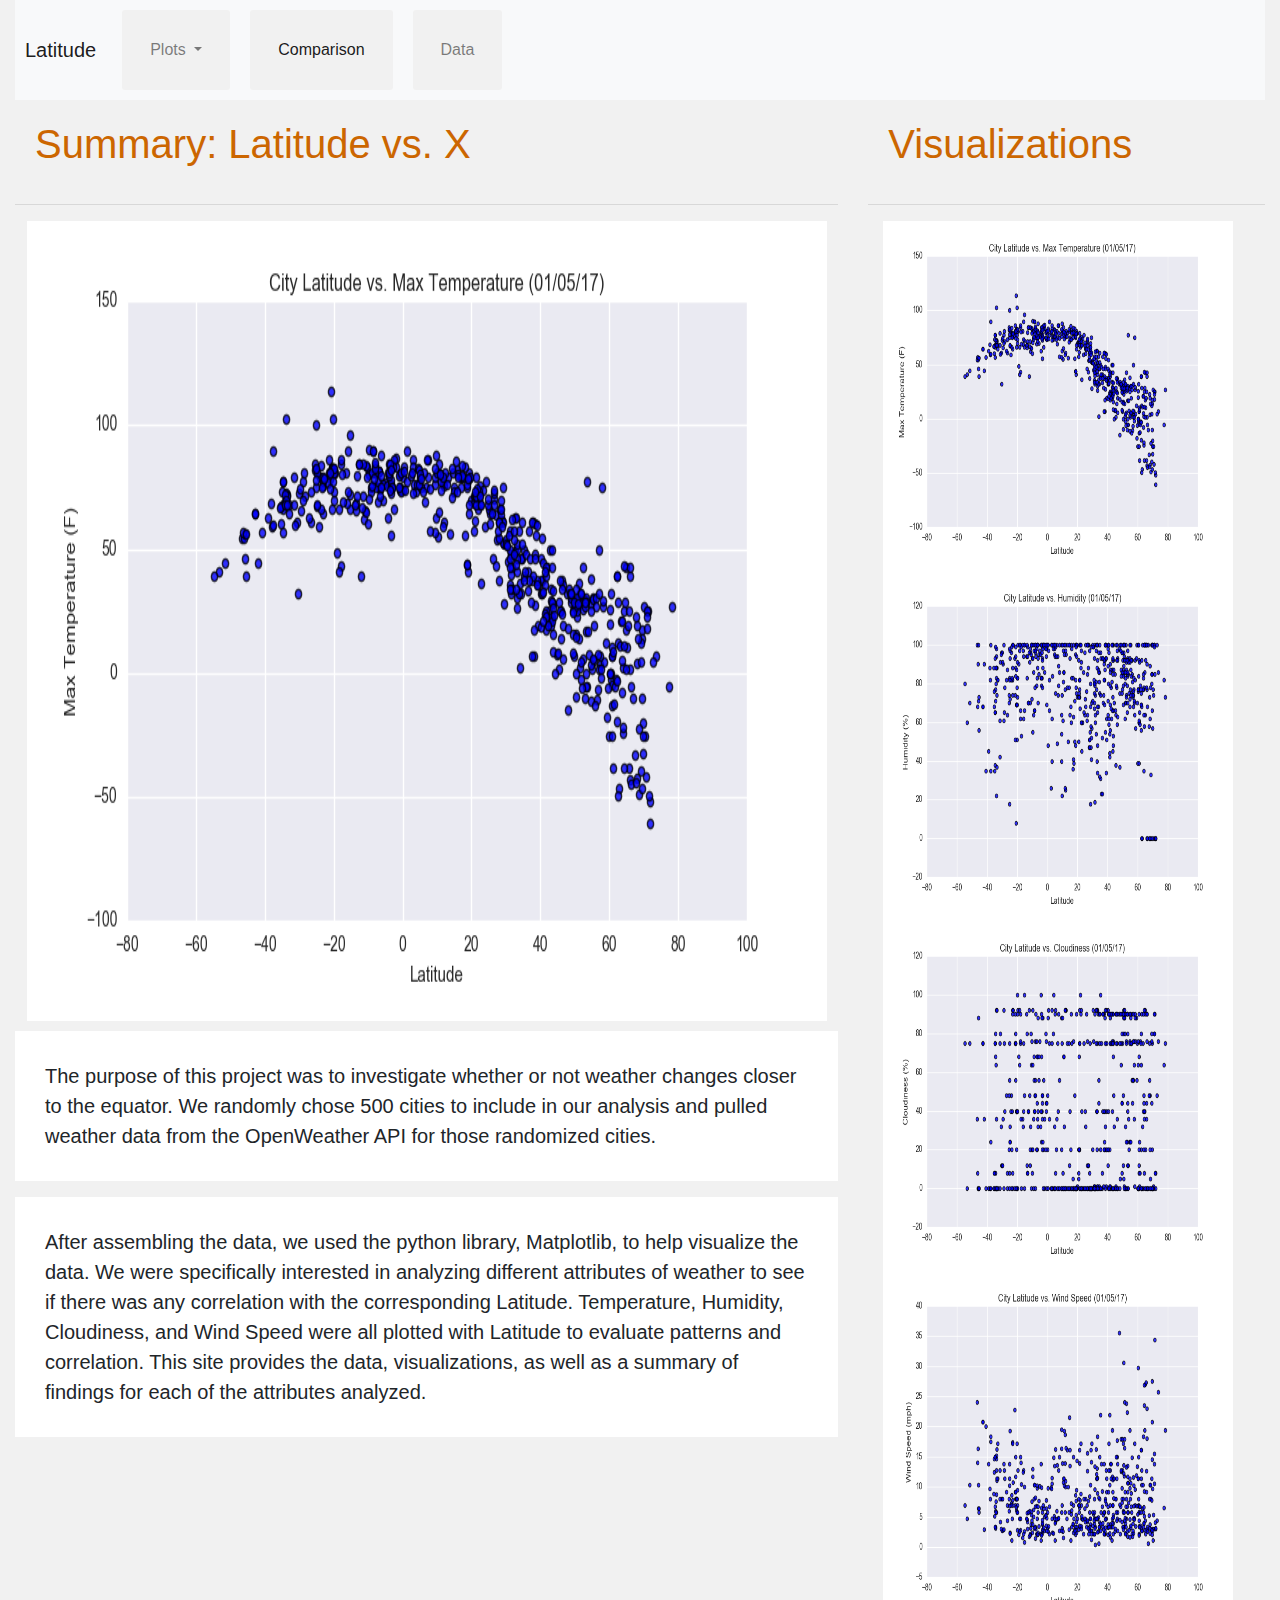
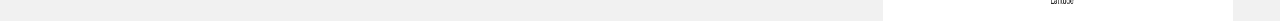
<file: WebVisualizations/index.html>
<!DOCTYPE html>
<html lang="en">
<head>
  <meta charset="UTF-8">
  <title>Bootstrap Visualization Dashboard</title>
  <link rel="stylesheet" href="https://stackpath.bootstrapcdn.com/bootstrap/4.3.1/css/bootstrap.min.css" integrity="sha384-ggOyR0iXCbMQv3Xipma34MD+dH/1fQ784/j6cY/iJTQUOhcWr7x9JvoRxT2MZw1T" crossorigin="anonymous">
  <link href="style.css" rel="stylesheet">
</head>

<body>

   <!--Creates the overall grid-->
   <div class="container-fluid">

   <!--Row 1-->
   <div class="row">
    <div class="col-md-12">
      <nav class="navbar navbar-expand-lg navbar-light bg-light">
        <a class="navbar-brand" href="index.html">Latitude</a>
        <button class="navbar-toggler" type="button" data-toggle="collapse" data-target="#navbarNavDropdown" aria-controls="navbarNavDropdown" aria-expanded="false" aria-label="Toggle navigation">
          <span class="navbar-toggler-icon"></span>
        </button>
        <div class="collapse navbar-collapse" id="navbarNavDropdown">
          <ul class="navbar-nav">
            <li class="nav-item dropdown">
              <a class="nav-link dropdown-toggle" href="#" id="navbarDropdownMenuLink" data-toggle="dropdown" aria-haspopup="true" aria-expanded="false">
                Plots
              </a>
              <div class="dropdown-menu" aria-labelledby="navbarDropdownMenuLink">
                <a class="dropdown-item" href="temp.html">Max Temperature</a>
                <a class="dropdown-item" href="humidity.html">Humidity</a>
                <a class="dropdown-item" href="cloudiness.html">Cloudiness</a>
                <a class="dropdown-item" href="wind.html">Wind Speed</a>
              </div>
            </li>
            <li class="nav-item active">
              <a class="nav-link" href="comparison.html">Comparison <span class="sr-only">(current)</span></a>
            </li>
            <li class="nav-item">
              <a class="nav-link" href="data.html">Data</a>
            </li>
          </ul>
        </div>
      </nav>
    </div>
  </div>


    <!--Row 2-->
    <div class="row">
      <div class="col-sm-12 col-md-8">
        <div class="box"> 
          <h2>Summary: Latitude vs. X</h2>
          <hr>
          <img src="Resources/assets/images/Fig1.png" alt="Landing Page Visualization" class="large-plot" width="800" height="800">
          <p>
            The purpose of this project was to investigate whether or not weather changes closer to the equator.  
            We randomly chose 500 cities to include in our analysis and pulled weather data from the OpenWeather API 
            for those randomized cities.
          </p>
          <P>
            After assembling the data, we used the python library, Matplotlib, to help visualize the data.  
            We were specifically interested in analyzing different attributes of weather to see if there was any correlation with the 
            corresponding Latitude.  Temperature, Humidity, Cloudiness, and Wind Speed were all plotted with Latitude to evaluate patterns 
            and correlation.  This site provides the data, visualizations, as well as a summary of findings for each of the attributes analyzed.
          </P>
        </div>
      </div>

      <div class="col-sm-12 col-md-4">
        <div class="box"> 
          <h2>Visualizations</h2>
          <hr>

          <div class="col-sm-12 col-md-4">
            <div class="mini-box">
                <a href="temp.html">
                  <img src="Resources/assets/images/Fig1.png" alt="Lat vs Temp" width="350" height="350">
                </a>
            </div>
        </div>

        <div class="col-sm-12 col-md-4">
            <div class="mini-box">
                <a href="humidity.html">
                  <img src="Resources/assets/images/Fig2.png" alt="Lat vs Humidity" width="350" height="350">
                </a>
            </div>
        </div>   

        <div class="col-sm-12 col-md-4">
          <div class="mini-box">
              <a href="cloudiness.html">
                <img src="Resources/assets/images/Fig3.png" alt="Lat vs Cloudiness" width="350" height="350">
              </a>
          </div>
      </div>

      <div class="col-sm-12 col-md-4">
          <div class="mini-box">
              <a href="wind.html">
                <img src="Resources/assets/images/Fig4.png" alt="Lat vs Wind" width="350" height="350">
              </a>
          </div>
      </div>   

    </div>


    



</body>
</file>
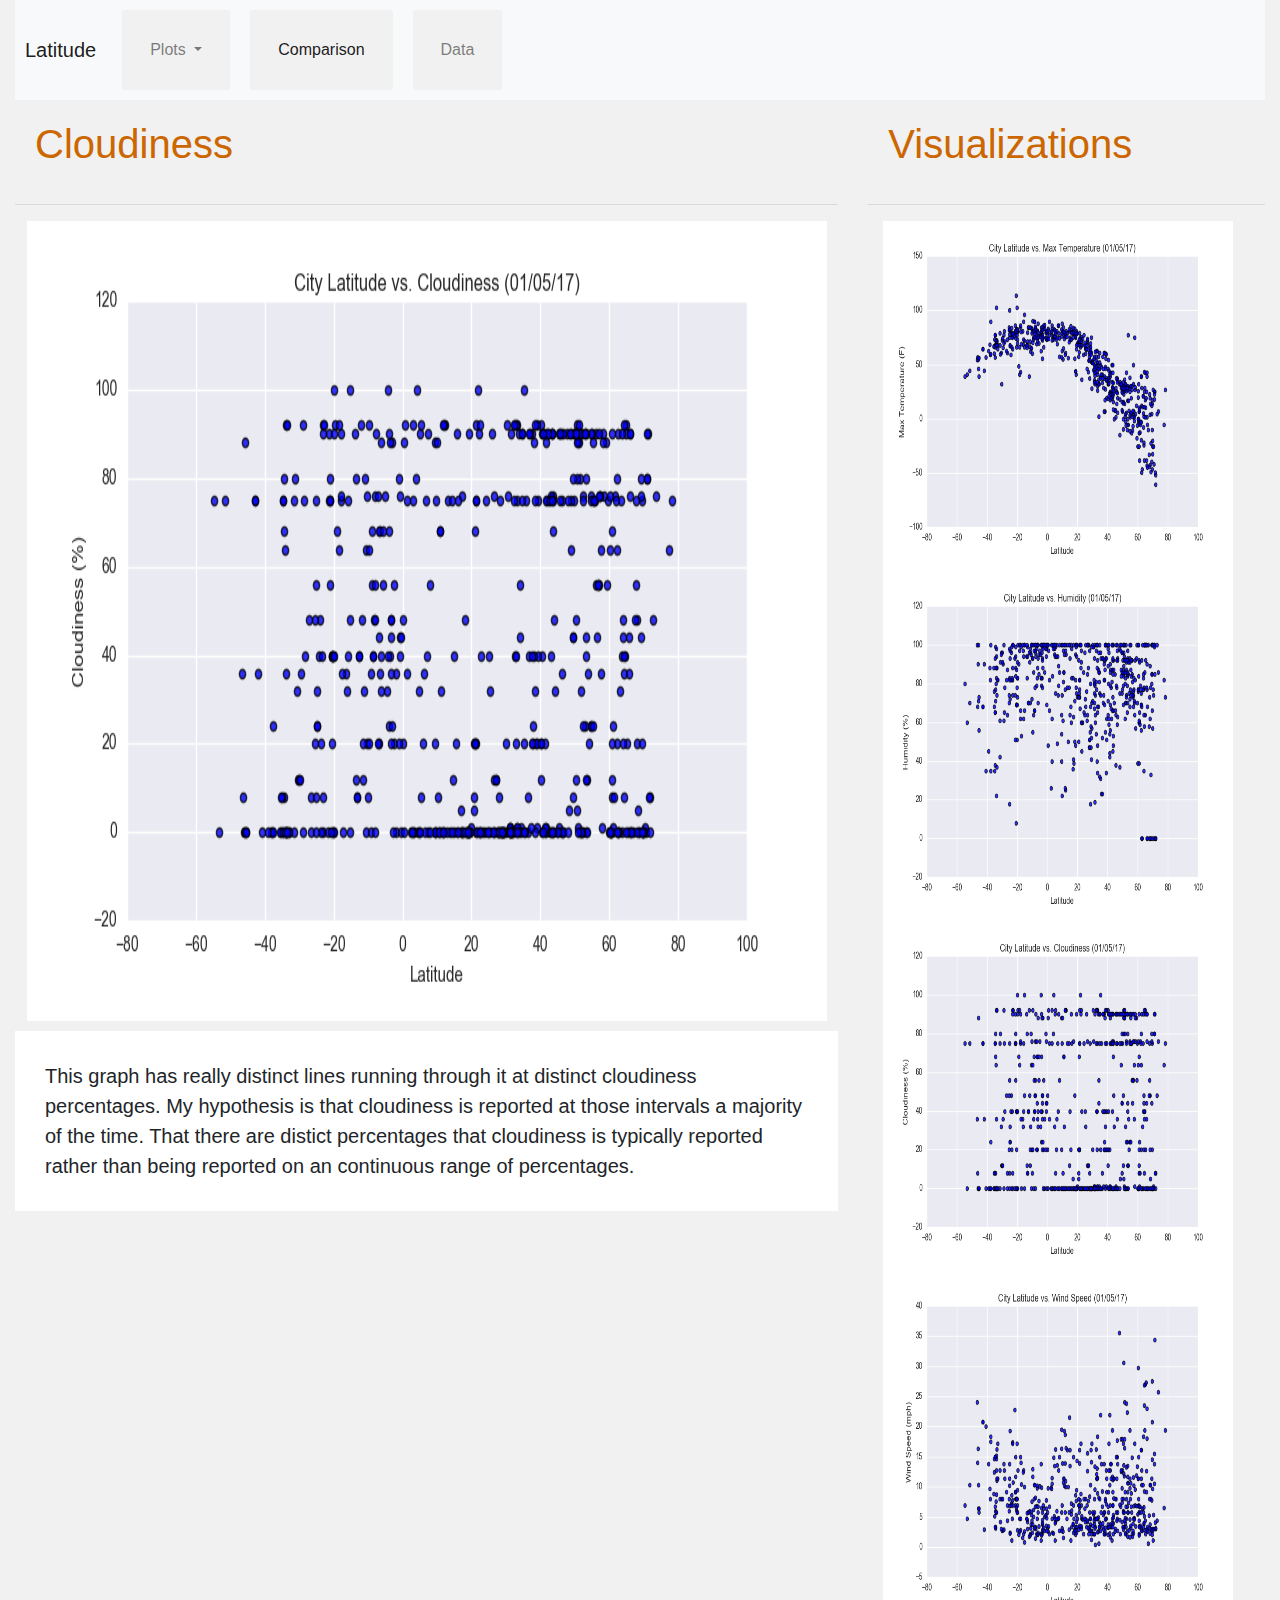
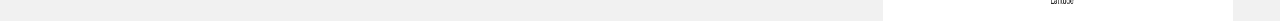
<file: WebVisualizations/cloudiness.html>
<!DOCTYPE html>
<html lang="en">
<head>
  <meta charset="UTF-8">
  <title>Bootstrap Visualization Dashboard</title>
  <link rel="stylesheet" href="https://stackpath.bootstrapcdn.com/bootstrap/4.3.1/css/bootstrap.min.css" integrity="sha384-ggOyR0iXCbMQv3Xipma34MD+dH/1fQ784/j6cY/iJTQUOhcWr7x9JvoRxT2MZw1T" crossorigin="anonymous">
  <link href="style.css" rel="stylesheet">
</head>

<body>

 <!--Creates the overall grid-->
 <div class="container-fluid">

  <!--Row 1-->
  <div class="row">
   <div class="col-md-12">
     <nav class="navbar navbar-expand-lg navbar-light bg-light">
       <a class="navbar-brand" href="index.html">Latitude</a>
       <button class="navbar-toggler" type="button" data-toggle="collapse" data-target="#navbarNavDropdown" aria-controls="navbarNavDropdown" aria-expanded="false" aria-label="Toggle navigation">
         <span class="navbar-toggler-icon"></span>
       </button>
       <div class="collapse navbar-collapse" id="navbarNavDropdown">
         <ul class="navbar-nav">
           <li class="nav-item dropdown">
             <a class="nav-link dropdown-toggle" href="#" id="navbarDropdownMenuLink" data-toggle="dropdown" aria-haspopup="true" aria-expanded="false">
               Plots
             </a>
             <div class="dropdown-menu" aria-labelledby="navbarDropdownMenuLink">
               <a class="dropdown-item" href="temp.html">Max Temperature</a>
               <a class="dropdown-item" href="humidity.html">Humidity</a>
               <a class="dropdown-item" href="cloudiness.html">Cloudiness</a>
               <a class="dropdown-item" href="wind.html">Wind Speed</a>
             </div>
           </li>
           <li class="nav-item active">
             <a class="nav-link" href="comparison.html">Comparison <span class="sr-only">(current)</span></a>
           </li>
           <li class="nav-item">
             <a class="nav-link" href="data.html">Data</a>
           </li>
         </ul>
       </div>
     </nav>
   </div>
 </div>


   <!--Row 2-->
   <div class="row">
     <div class="col-sm-12 col-md-8">
       <div class="box"> 
         <h2>Cloudiness</h2>
         <hr>
         <img src="Resources/assets/images/Fig3.png" alt="Cloudiness" class="large-plot" width="800" height="800">
         <p>
          This graph has really distinct lines running through it at distinct cloudiness percentages. My 
          hypothesis is that cloudiness is reported at those intervals a majority of the time.  That there are distict 
          percentages that cloudiness is typically reported rather than being reported on an continuous range of percentages.
         </p>
       </div>
     </div>

     <div class="col-sm-12 col-md-4">
       <div class="box"> 
         <h2>Visualizations</h2>
         <hr>

         <div class="col-sm-12 col-md-4">
           <div class="mini-box">
               <a href="temp.html">
                 <img src="Resources/assets/images/Fig1.png" alt="Lat vs Temp" width="350" height="350">
               </a>
           </div>
       </div>

       <div class="col-sm-12 col-md-4">
           <div class="mini-box">
               <a href="humidity.html">
                 <img src="Resources/assets/images/Fig2.png" alt="Lat vs Humidity" width="350" height="350">
               </a>
           </div>
       </div>   

       <div class="col-sm-12 col-md-4">
         <div class="mini-box">
             <a href="cloudiness.html">
               <img src="Resources/assets/images/Fig3.png" alt="Lat vs Cloudiness" width="350" height="350">
             </a>
         </div>
     </div>

     <div class="col-sm-12 col-md-4">
         <div class="mini-box">
             <a href="wind.html">
               <img src="Resources/assets/images/Fig4.png" alt="Lat vs Wind" width="350" height="350">
             </a>
         </div>
     </div>   

   </div>
</body>
</file>
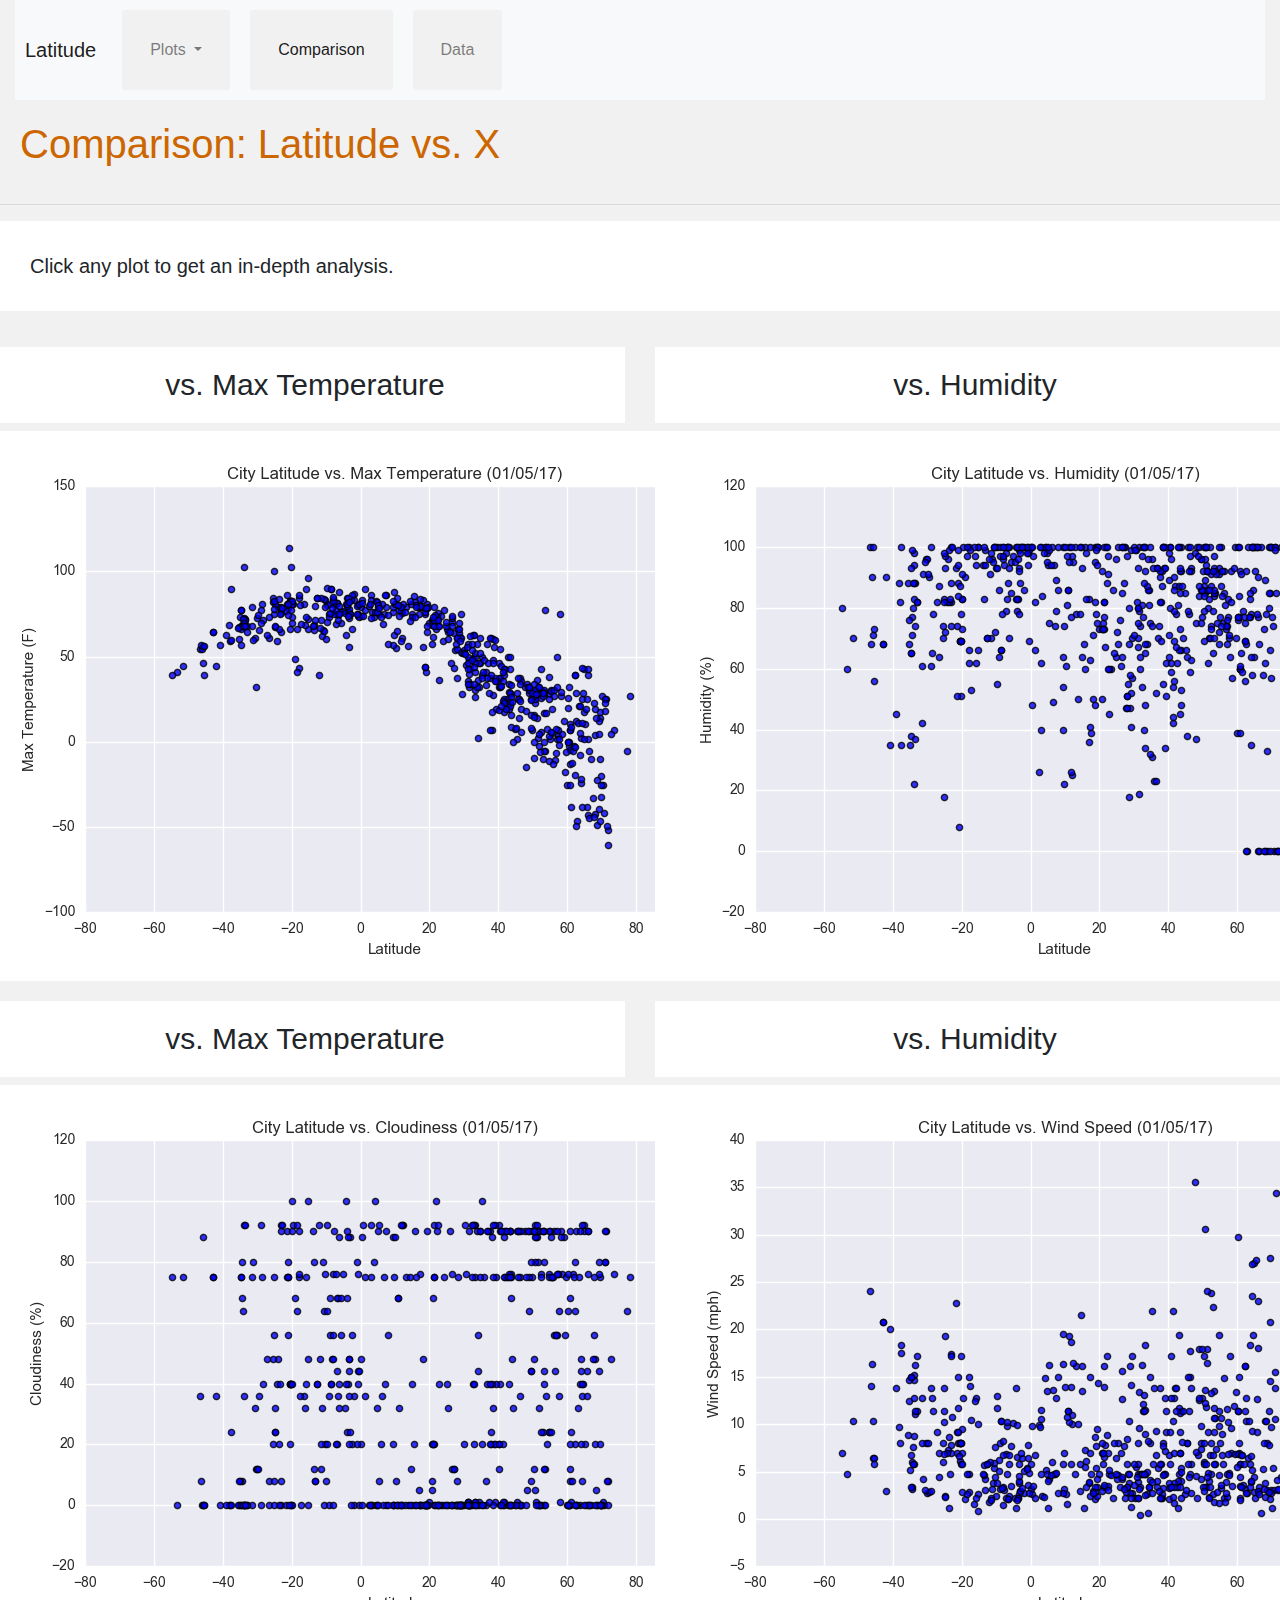
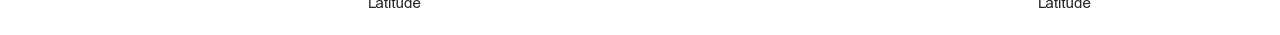
<file: WebVisualizations/comparison.html>
<!DOCTYPE html>
<html lang="en">
<head>
  <meta charset="UTF-8">
  <title>Bootstrap Visualization Dashboard</title>
  <link rel="stylesheet" href="https://stackpath.bootstrapcdn.com/bootstrap/4.3.1/css/bootstrap.min.css" integrity="sha384-ggOyR0iXCbMQv3Xipma34MD+dH/1fQ784/j6cY/iJTQUOhcWr7x9JvoRxT2MZw1T" crossorigin="anonymous">
  <link href="style.css" rel="stylesheet">
</head>

<body>

   <!--Creates the overall grid-->
   <div class="container-fluid">

    <!--Row 1-->
    <div class="row">
      <div class="col-md-12">
        <nav class="navbar navbar-expand-lg navbar-light bg-light">
          <a class="navbar-brand" href="index.html">Latitude</a>
          <button class="navbar-toggler" type="button" data-toggle="collapse" data-target="#navbarNavDropdown" aria-controls="navbarNavDropdown" aria-expanded="false" aria-label="Toggle navigation">
            <span class="navbar-toggler-icon"></span>
          </button>
          <div class="collapse navbar-collapse" id="navbarNavDropdown">
            <ul class="navbar-nav">
              <li class="nav-item dropdown">
                <a class="nav-link dropdown-toggle" href="#" id="navbarDropdownMenuLink" data-toggle="dropdown" aria-haspopup="true" aria-expanded="false">
                  Plots
                </a>
                <div class="dropdown-menu" aria-labelledby="navbarDropdownMenuLink">
                  <a class="dropdown-item" href="temp.html">Max Temperature</a>
                  <a class="dropdown-item" href="humidity.html">Humidity</a>
                  <a class="dropdown-item" href="cloudiness.html">Cloudiness</a>
                  <a class="dropdown-item" href="wind.html">Wind Speed</a>
                </div>
              </li>
              <li class="nav-item active">
                <a class="nav-link" href="comparison.html">Comparison <span class="sr-only">(current)</span></a>
              </li>
              <li class="nav-item">
                <a class="nav-link" href="data.html">Data</a>
              </li>
            </ul>
          </div>
        </nav>
      </div>
    
       <!--Row 2-->
    <div class="row">
      <div class="col-sm-12 col-md-12">
        <div class="box"> 
          <h2>Comparison: Latitude vs. X</h2>
          <hr>
          <p>
            Click any plot to get an in-depth analysis.
          </p>
        </div>
      </div>
    

      <!--Row 3-->
    <div class="row">
      <div class="col-sm-12 col-md-6">
        <h3>vs. Max Temperature</h3>
        <a href="temp.html">
          <img src="Resources/assets/images/Fig1.png" alt="Lat vs Temp">
        </a>
      </div>
      
      <div class="col-sm-12 col-md-6">
        <h3>vs. Humidity</h3>  
              <a href="humidity.html">
                <img src="Resources/assets/images/Fig2.png" alt="Lat vs Humidity">
              </a>
      </div>   
  </div>

 <!--Row 4-->
 <div class="row">
  <div class="col-sm-12 col-md-6">
    <h3>vs. Max Temperature</h3>
    <a href="cloudiness.html.html">
      <img src="Resources/assets/images/Fig3.png" alt="Lat vs Cloudiness">
    </a>
  </div>
  
  <div class="col-sm-12 col-md-6">
    <h3>vs. Humidity</h3>  
          <a href="wind.html.html">
            <img src="Resources/assets/images/Fig4.png" alt="Lat vs Wind Speed">
          </a>
  </div>   
</div>


    </div>
</file>
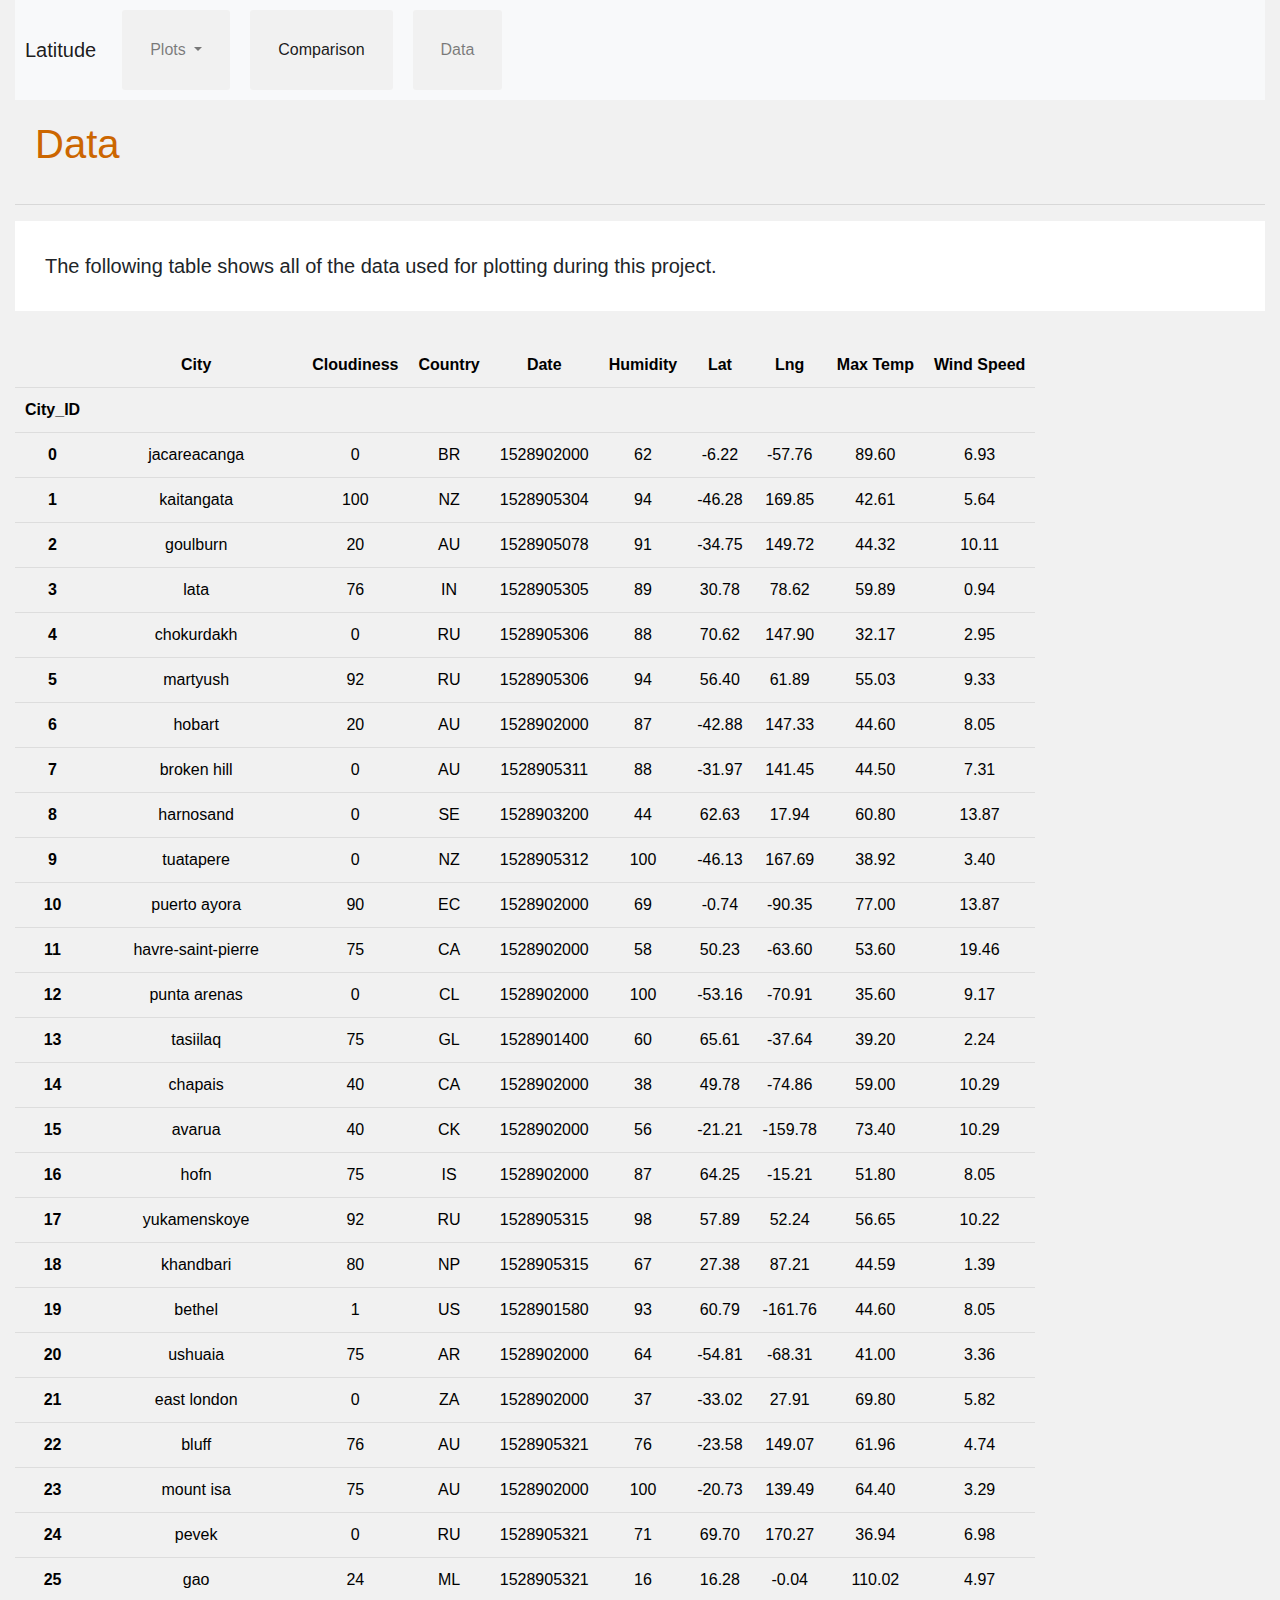
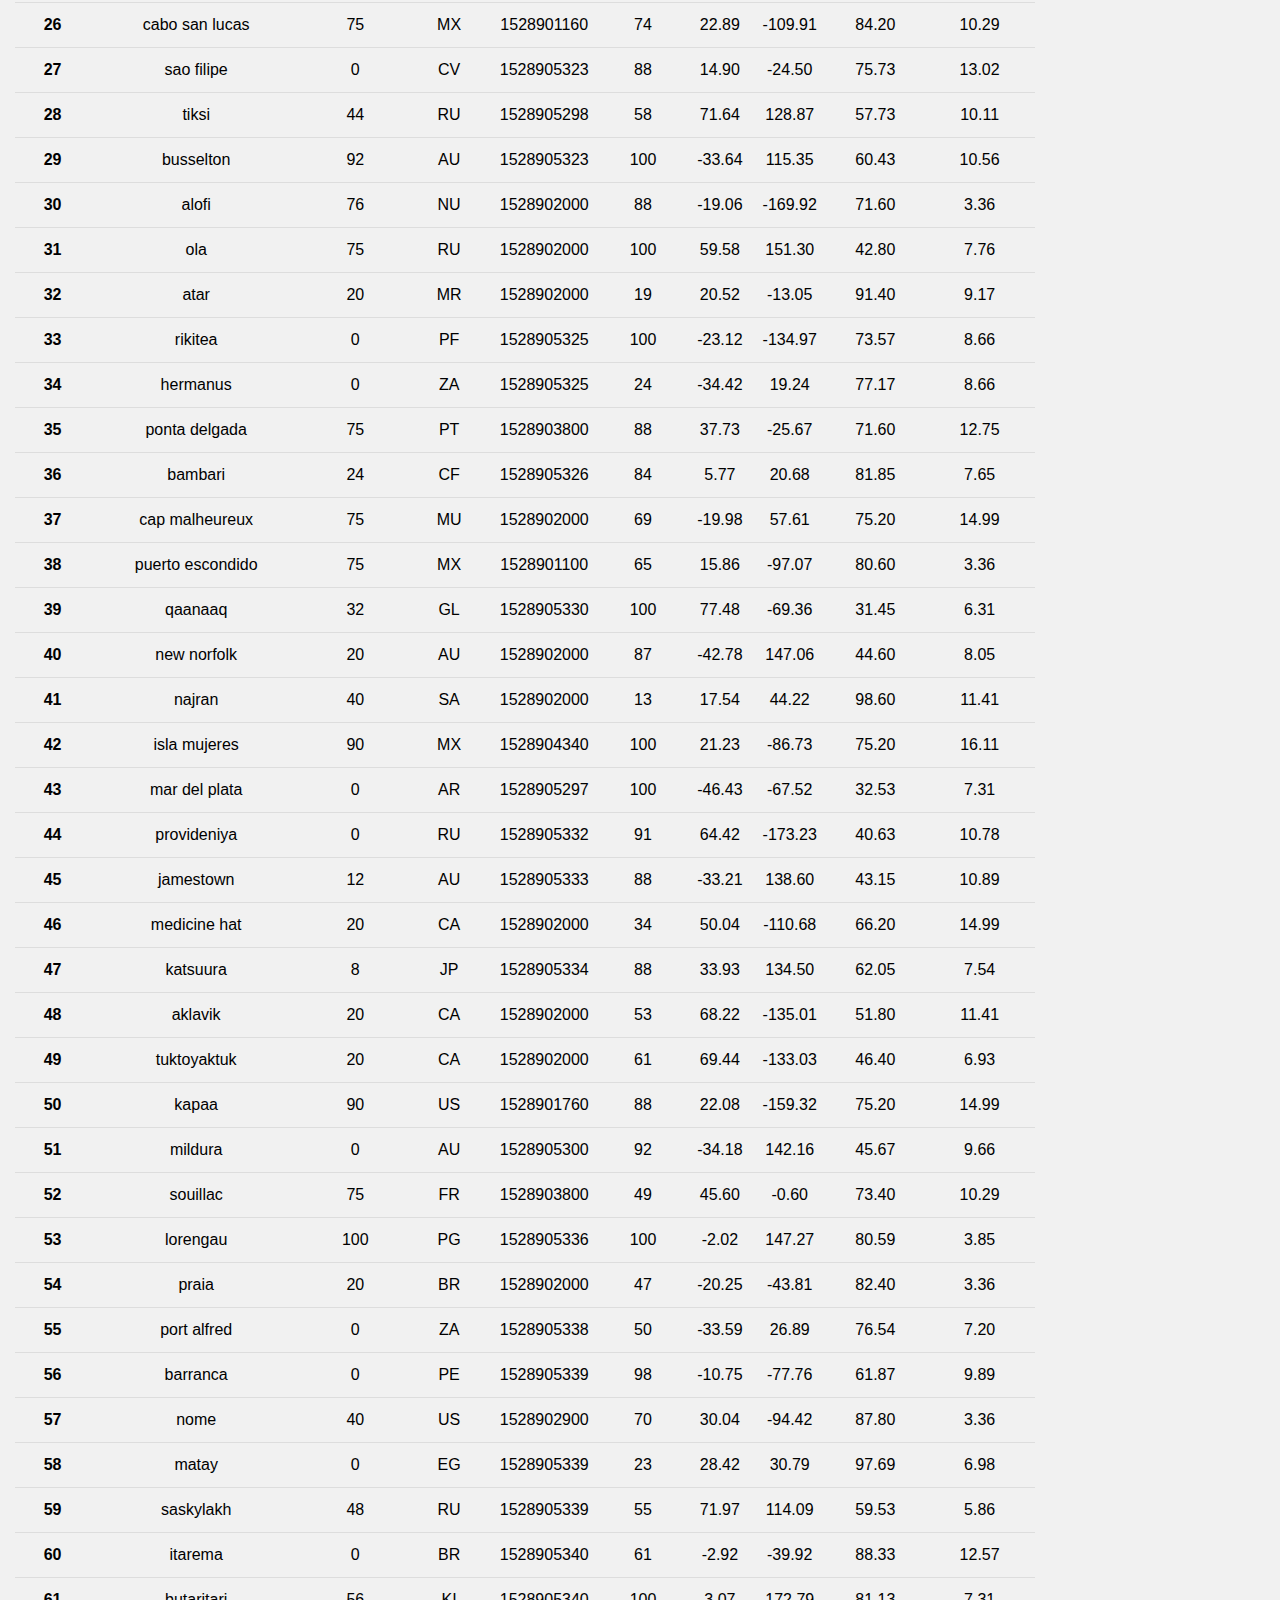
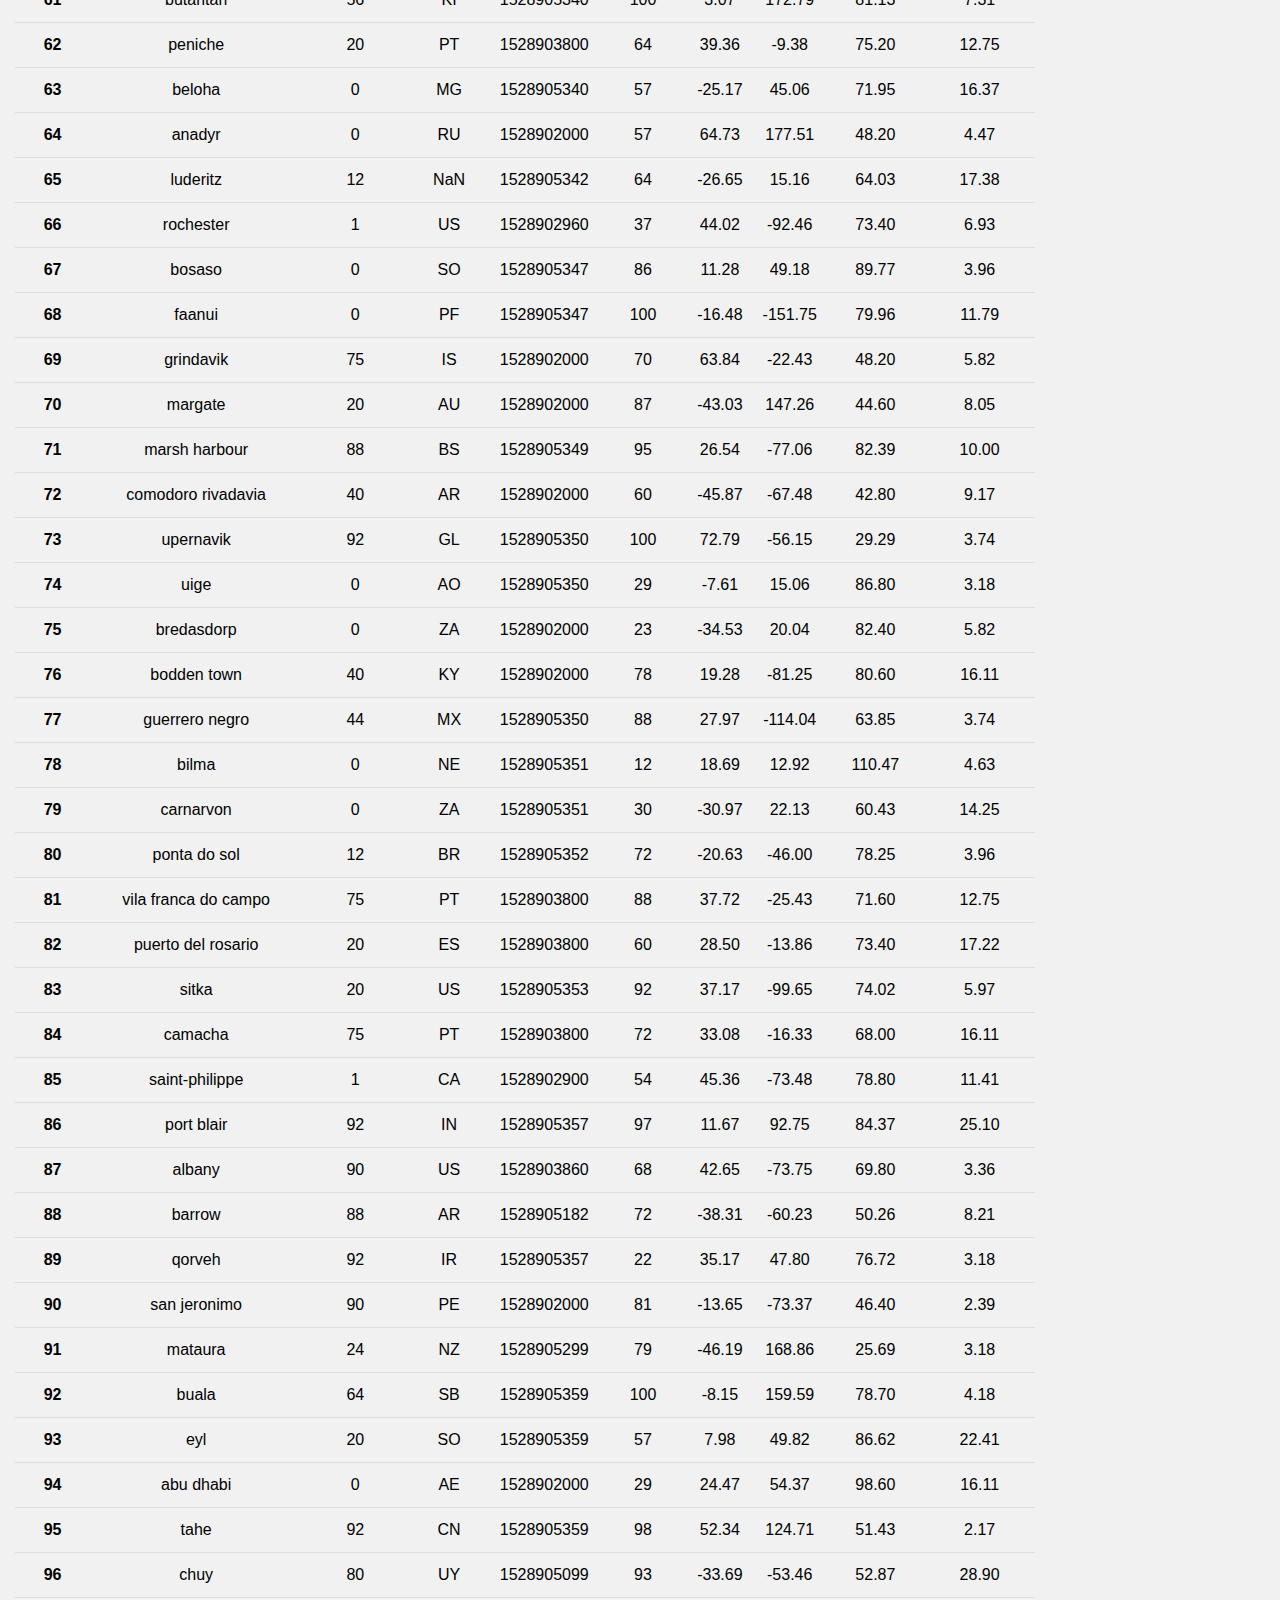
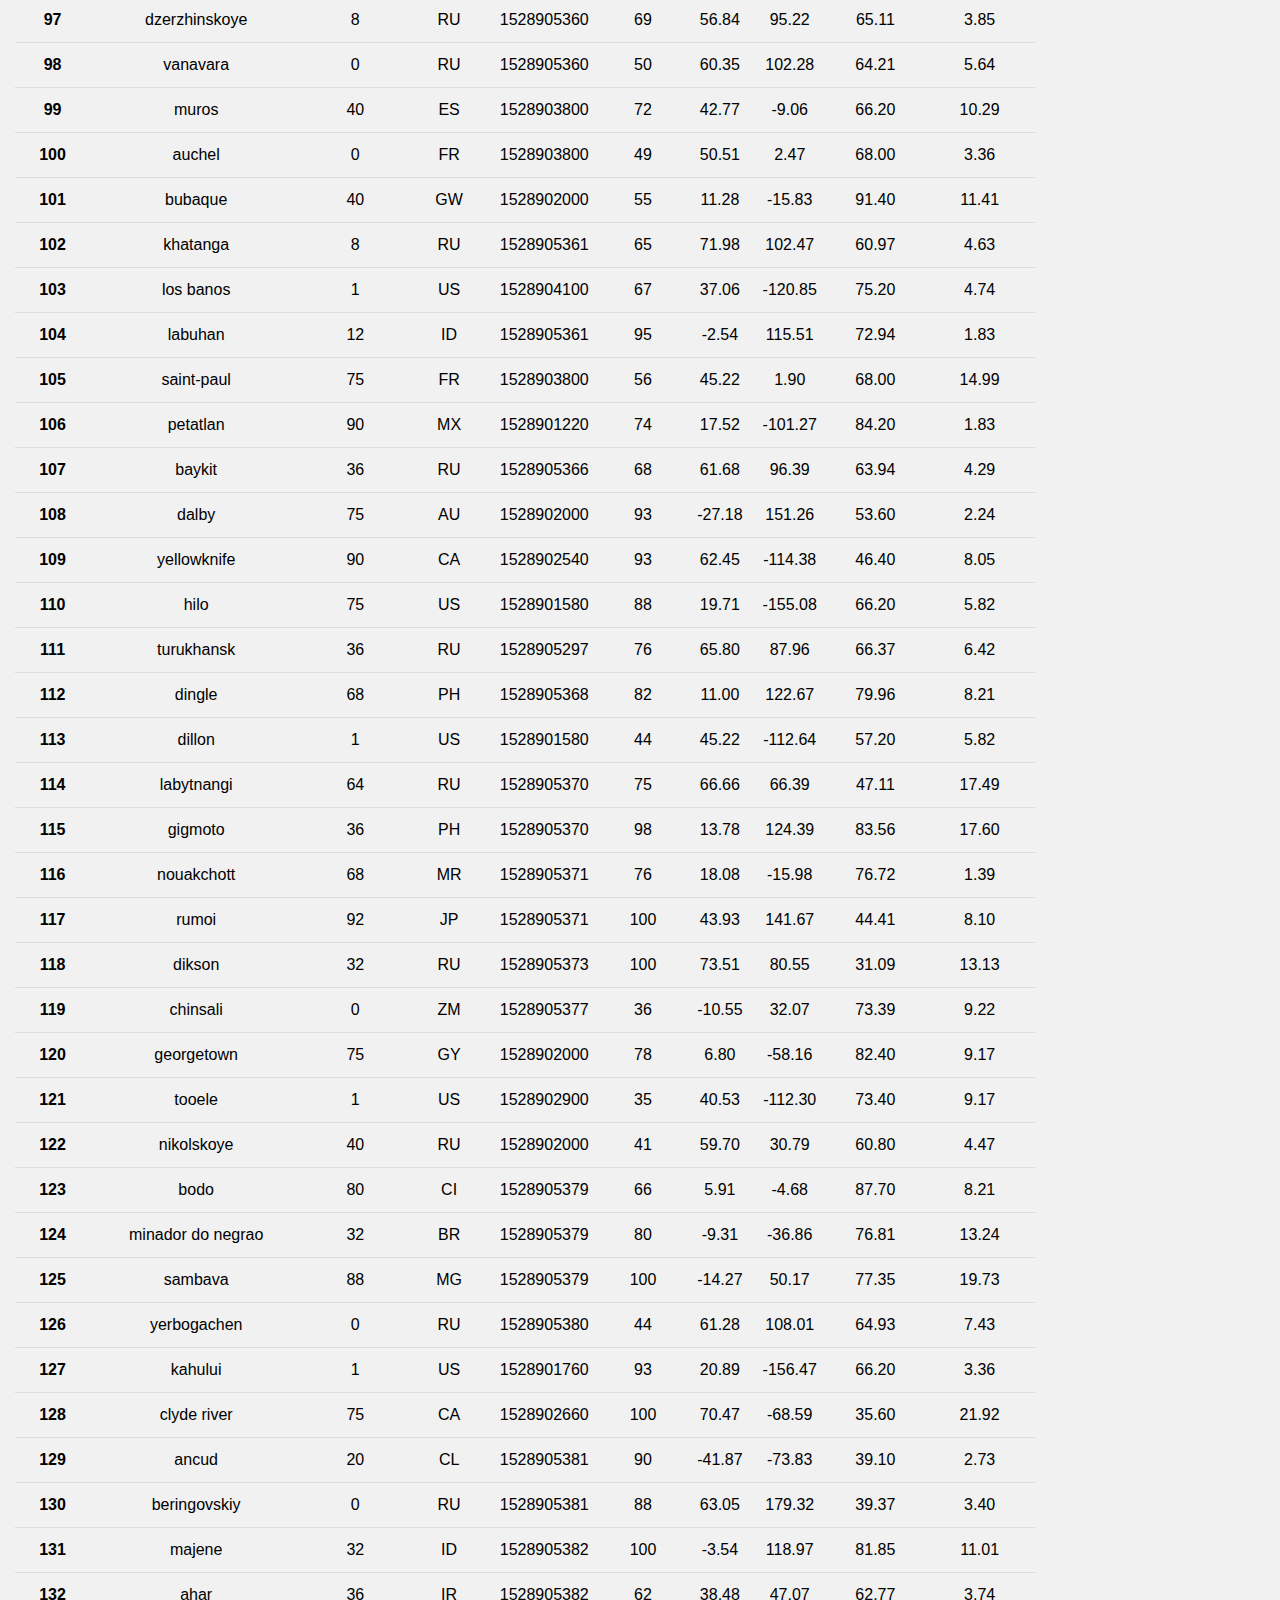
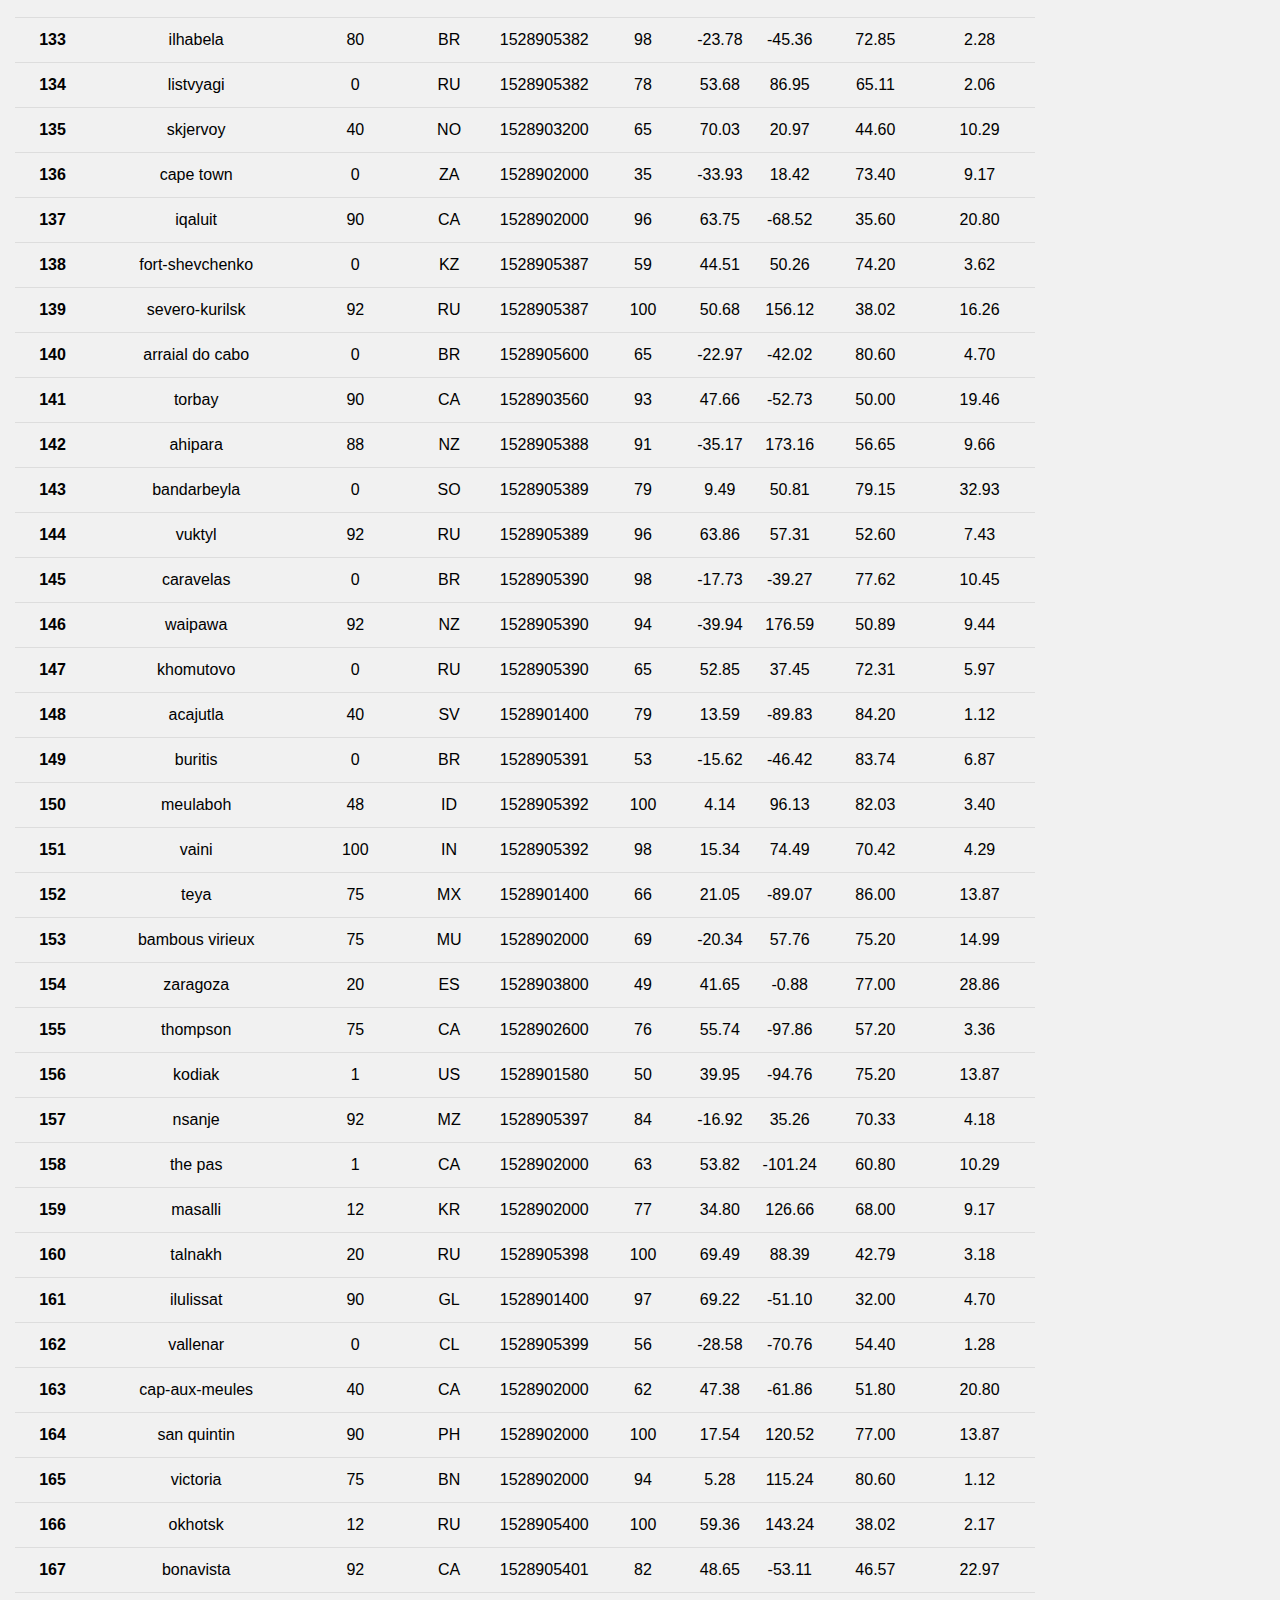
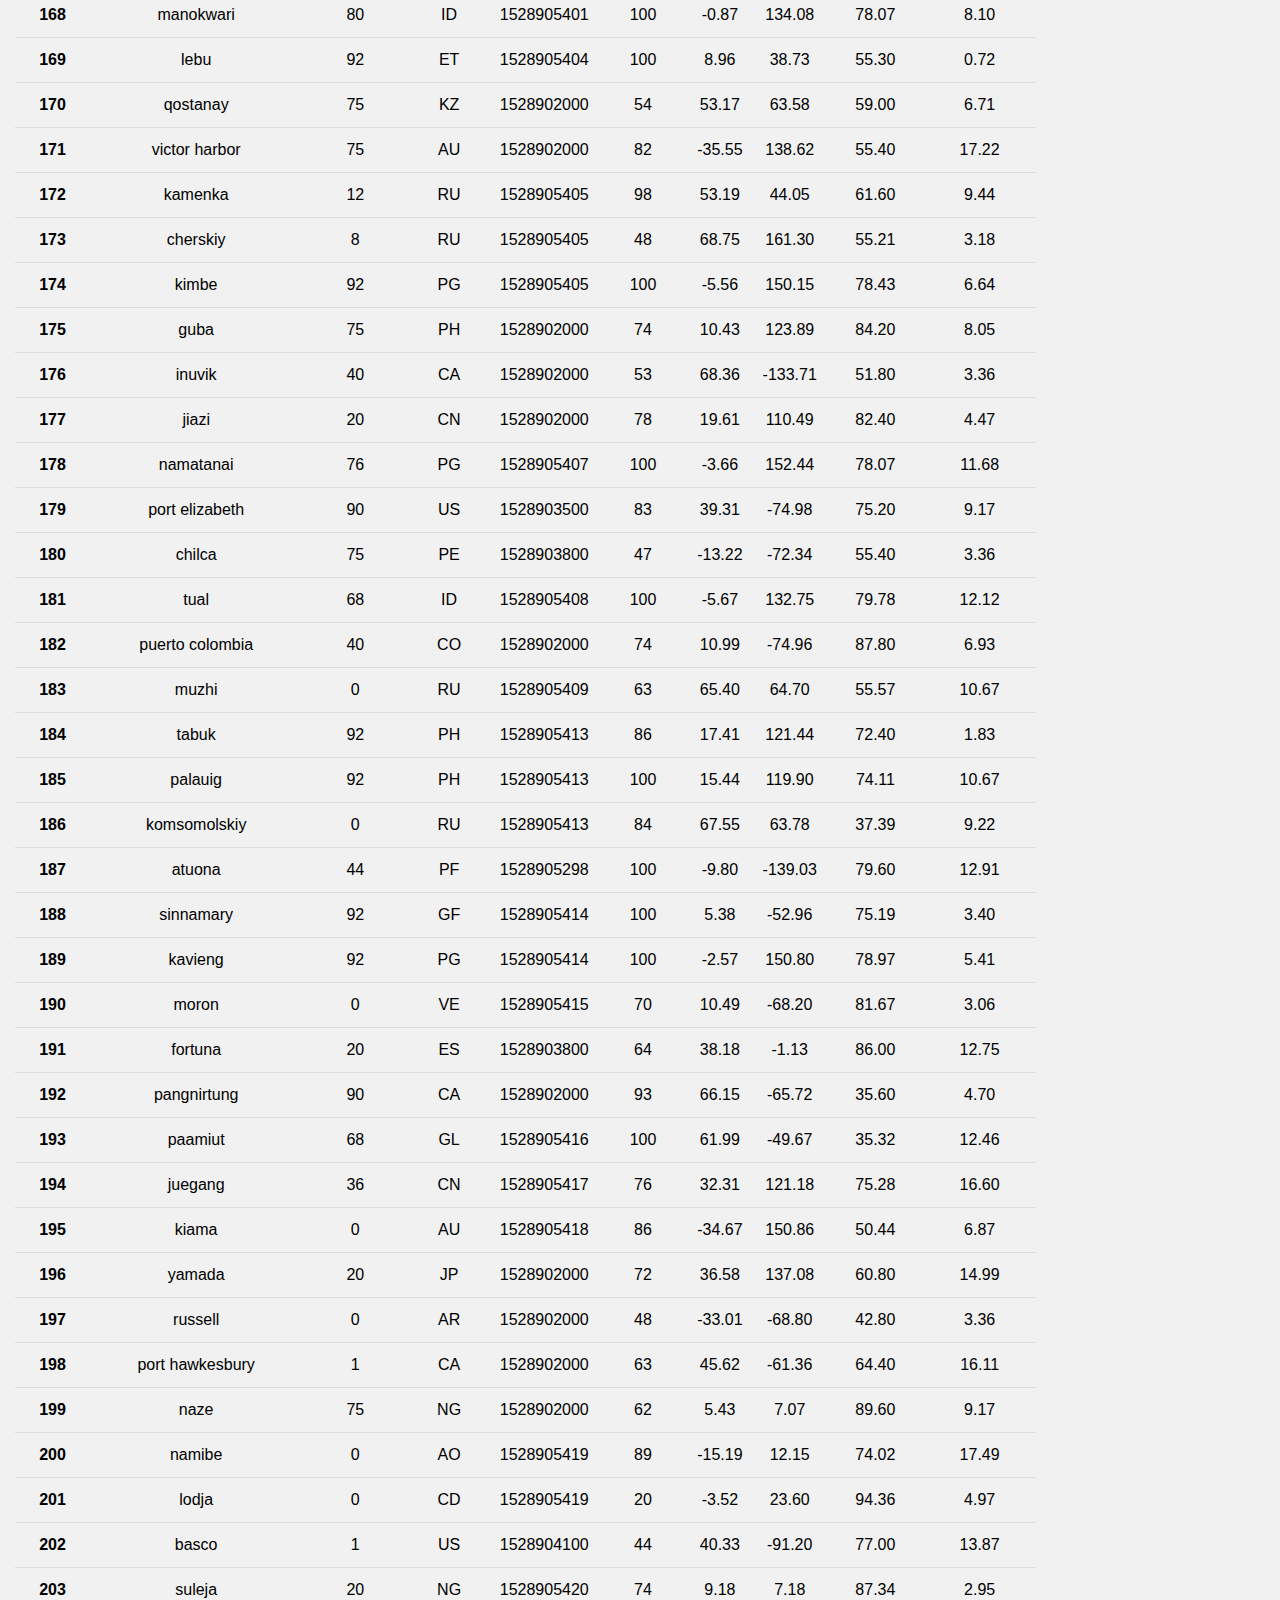
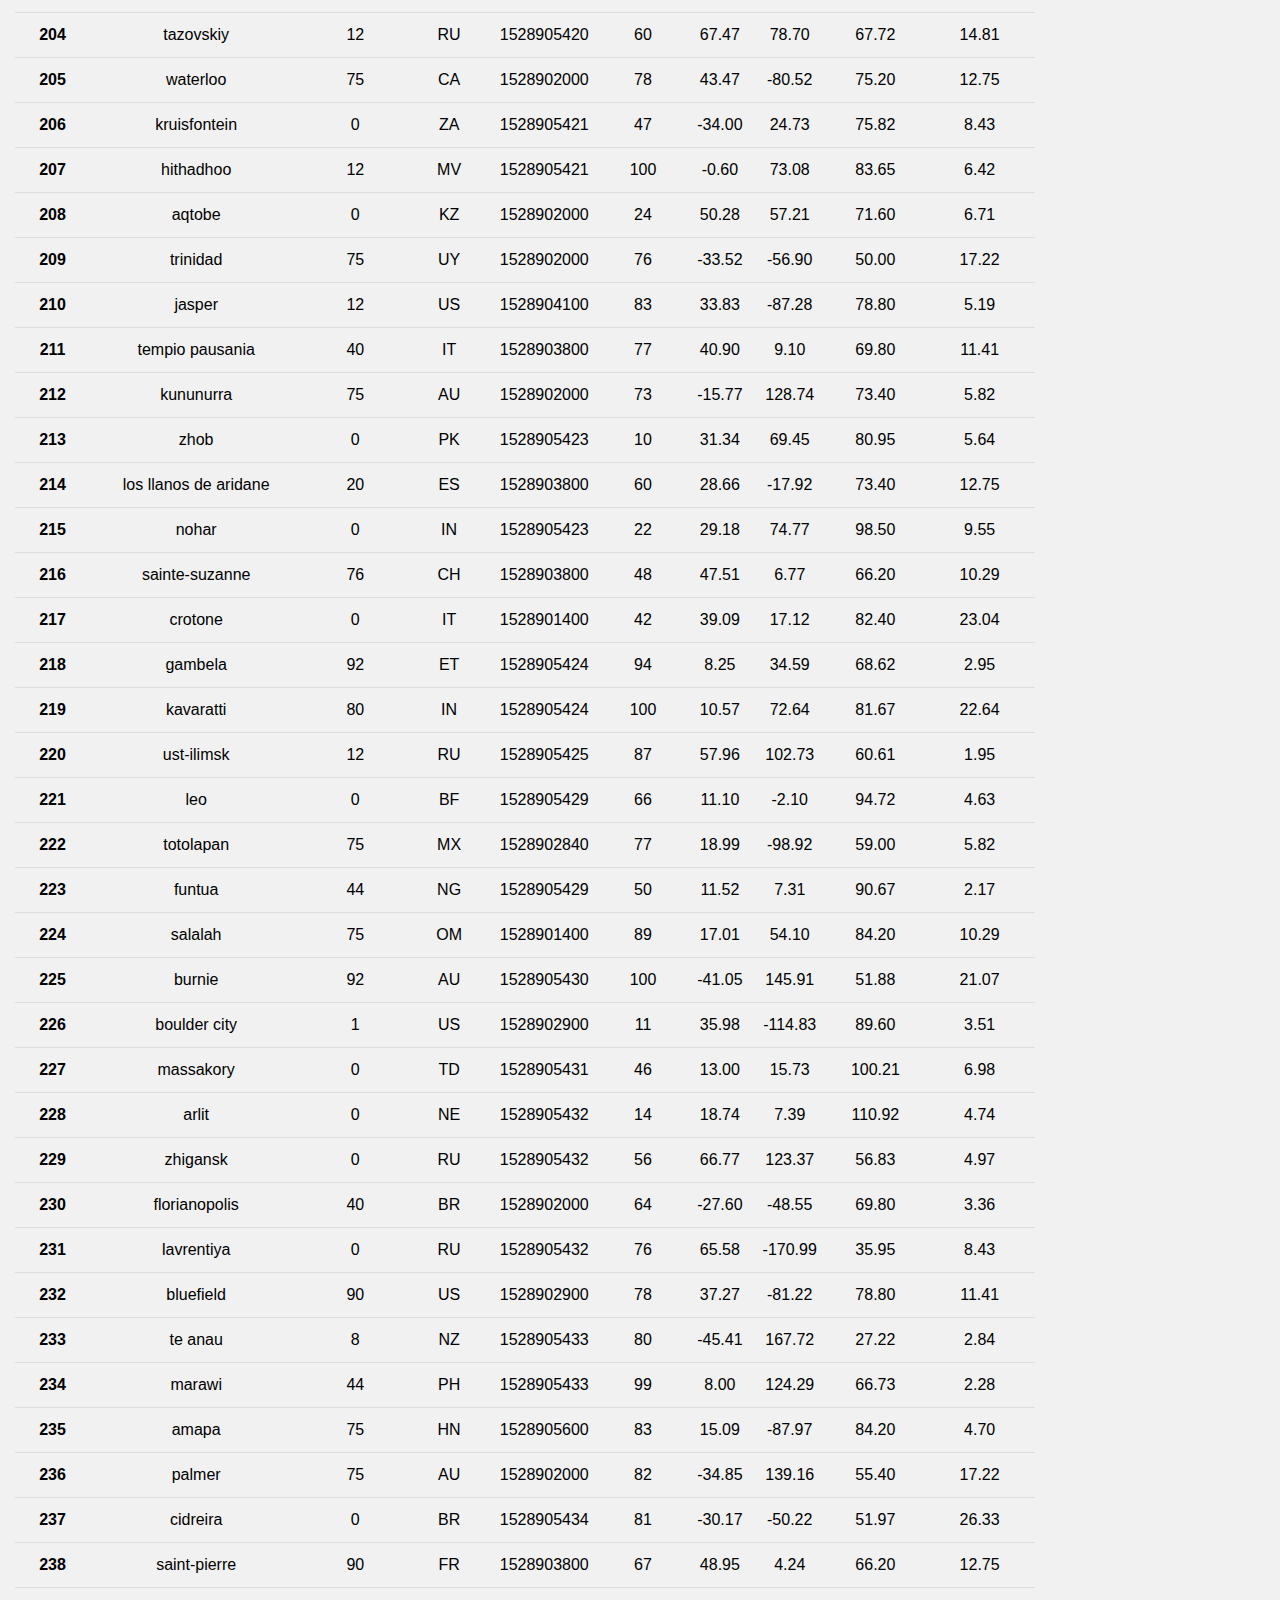
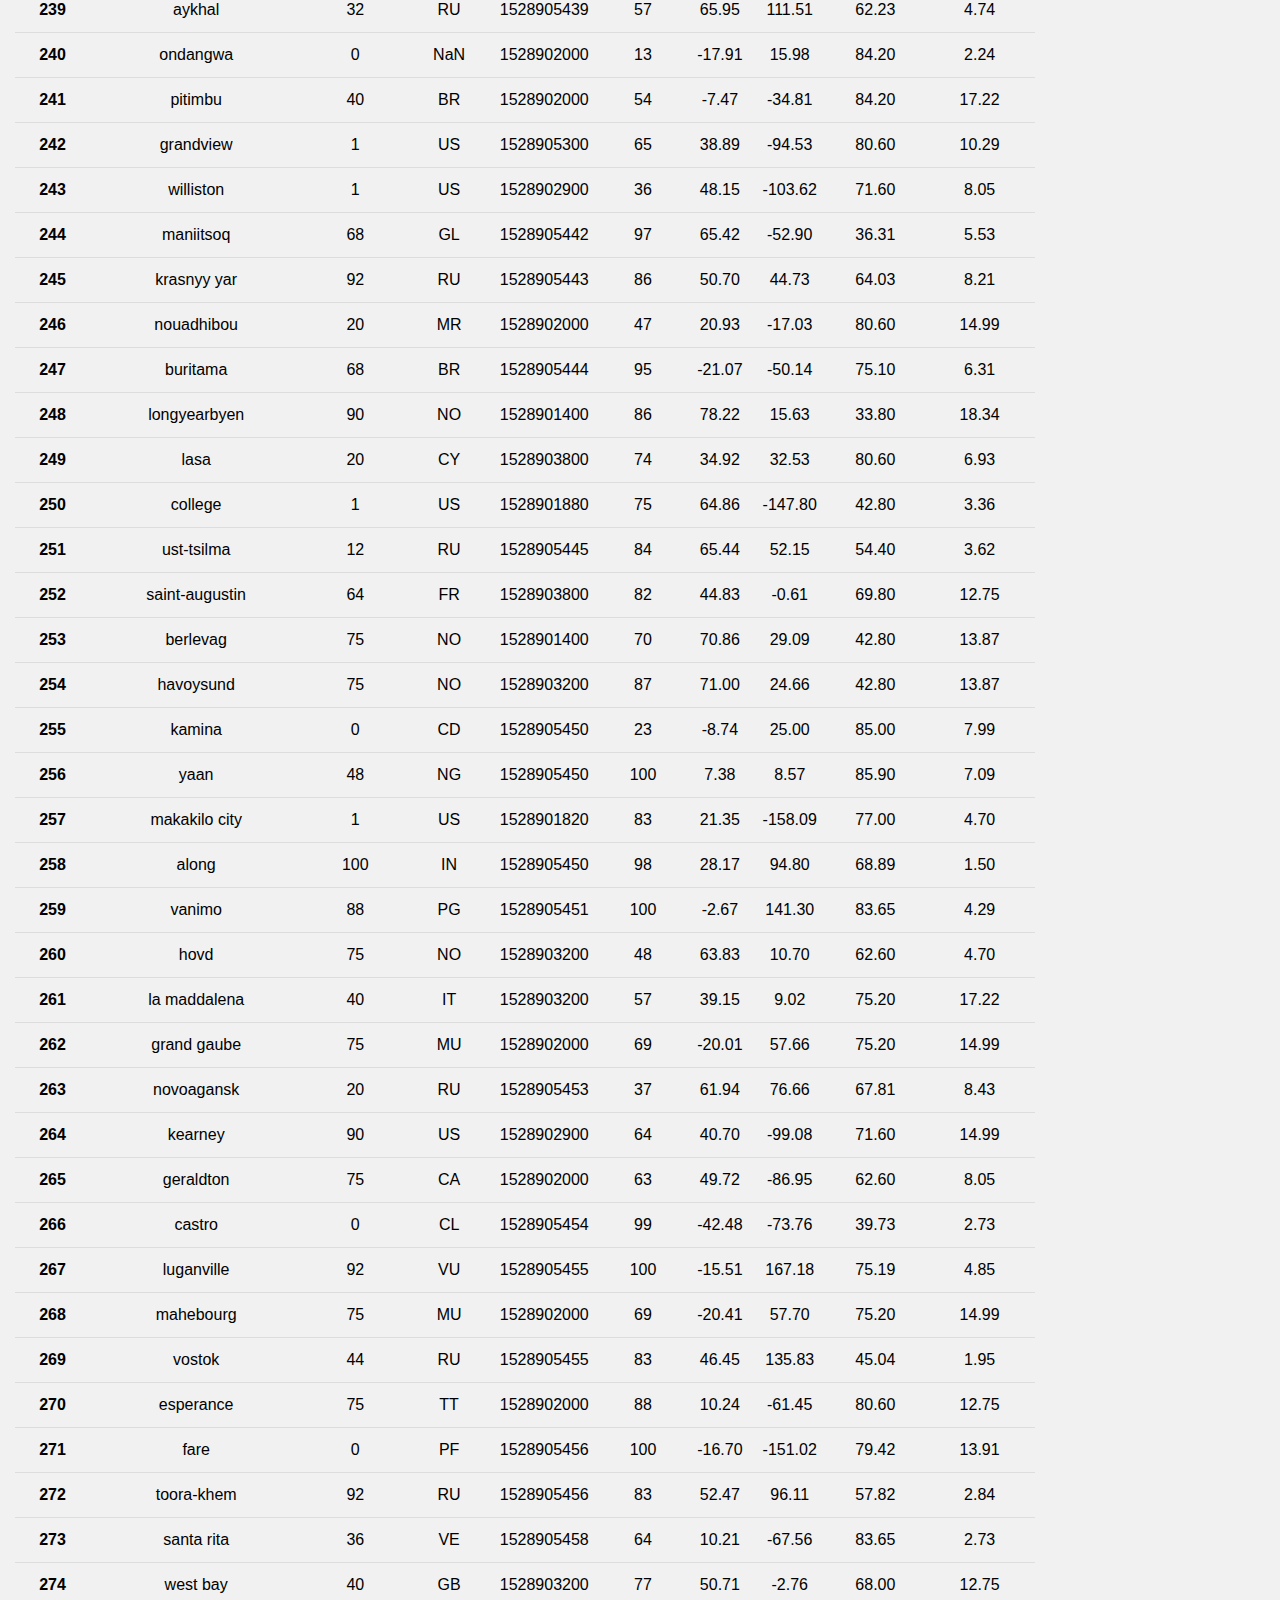
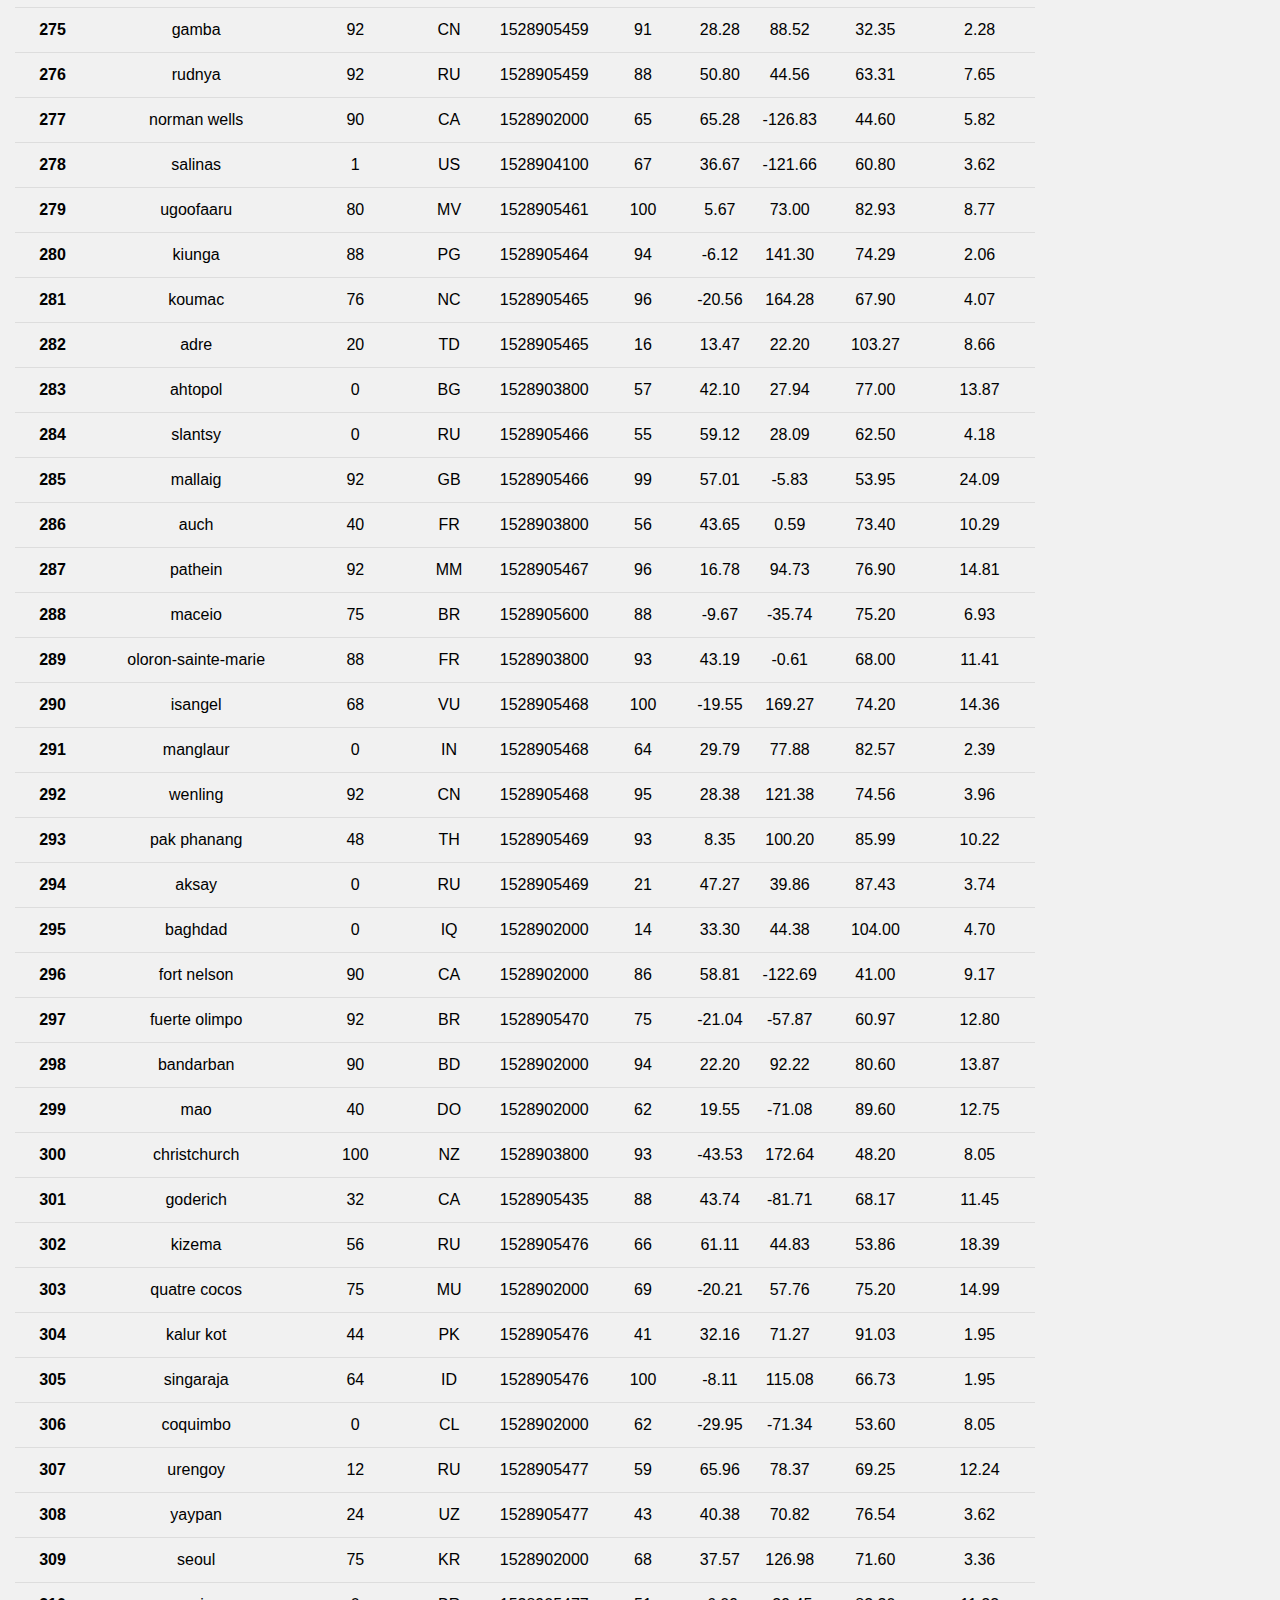
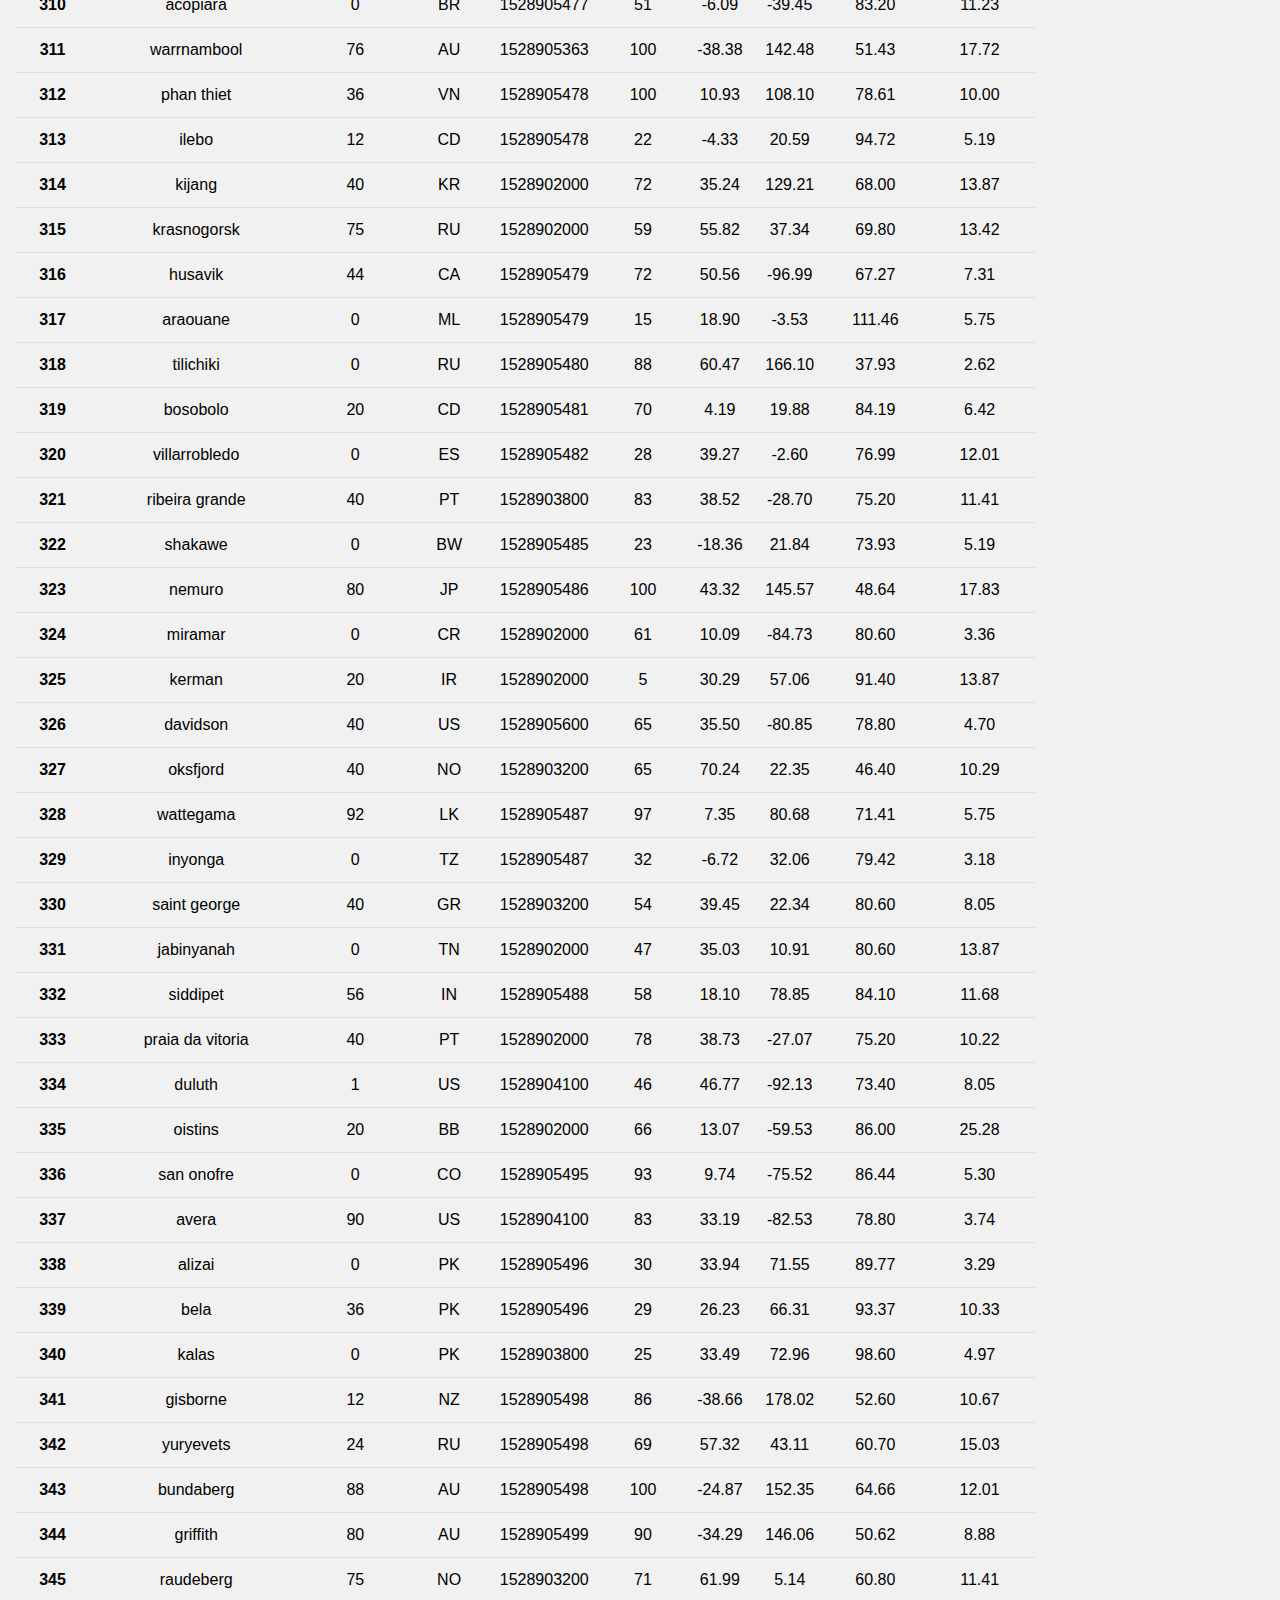
<file: WebVisualizations/data.html>
<!DOCTYPE html>
<html lang="en">
<head>
  <meta charset="UTF-8">
  <title>Bootstrap Visualization Dashboard</title>
  <link rel="stylesheet" href="https://stackpath.bootstrapcdn.com/bootstrap/4.3.1/css/bootstrap.min.css" integrity="sha384-ggOyR0iXCbMQv3Xipma34MD+dH/1fQ784/j6cY/iJTQUOhcWr7x9JvoRxT2MZw1T" crossorigin="anonymous">
  <link href="style.css" rel="stylesheet">
</head>

<body>

   <!--Creates the overall grid-->
   <div class="container-fluid">

    <!--Row 1-->
    <div class="row">
      <div class="col-md-12">
        <nav class="navbar navbar-expand-lg navbar-light bg-light">
          <a class="navbar-brand" href="index.html">Latitude</a>
          <button class="navbar-toggler" type="button" data-toggle="collapse" data-target="#navbarNavDropdown" aria-controls="navbarNavDropdown" aria-expanded="false" aria-label="Toggle navigation">
            <span class="navbar-toggler-icon"></span>
          </button>
          <div class="collapse navbar-collapse" id="navbarNavDropdown">
            <ul class="navbar-nav">
              <li class="nav-item dropdown">
                <a class="nav-link dropdown-toggle" href="#" id="navbarDropdownMenuLink" data-toggle="dropdown" aria-haspopup="true" aria-expanded="false">
                  Plots
                </a>
                <div class="dropdown-menu" aria-labelledby="navbarDropdownMenuLink">
                  <a class="dropdown-item" href="temp.html">Max Temperature</a>
                  <a class="dropdown-item" href="humidity.html">Humidity</a>
                  <a class="dropdown-item" href="cloudiness.html">Cloudiness</a>
                  <a class="dropdown-item" href="wind.html">Wind Speed</a>
                </div>
              </li>
              <li class="nav-item active">
                <a class="nav-link" href="comparison.html">Comparison <span class="sr-only">(current)</span></a>
              </li>
              <li class="nav-item">
                <a class="nav-link" href="data.html">Data</a>
              </li>
            </ul>
           </div>
          </nav>
        </div>
      </div>

      <!--Row 2-->
      <div class="row">
        <div class="col-md-12">
          <h2>Data</h2>
          <hr>
          <p>
            The following table shows all of the data used for plotting during this project.
          </p>
        </div>
      </div>

      <!--Row 3-->
      <div class="row">
        <div class="col-md-12">
          <div class="table-responsive">
            <table class="table">
              <table class="dataframe">
                <thead>
                  <tr style="text-align: right;">
                    <th></th>
                    <th>City</th>
                    <th>Cloudiness</th>
                    <th>Country</th>
                    <th>Date</th>
                    <th>Humidity</th>
                    <th>Lat</th>
                    <th>Lng</th>
                    <th>Max Temp</th>
                    <th>Wind Speed</th>
                  </tr>
                  <tr>
                    <th>City_ID</th>
                    <th></th>
                    <th></th>
                    <th></th>
                    <th></th>
                    <th></th>
                    <th></th>
                    <th></th>
                    <th></th>
                    <th></th>
                  </tr>
                </thead>
                <tbody>
                  <tr>
                    <th>0</th>
                    <td>jacareacanga</td>
                    <td>0</td>
                    <td>BR</td>
                    <td>1528902000</td>
                    <td>62</td>
                    <td>-6.22</td>
                    <td>-57.76</td>
                    <td>89.60</td>
                    <td>6.93</td>
                  </tr>
                  <tr>
                    <th>1</th>
                    <td>kaitangata</td>
                    <td>100</td>
                    <td>NZ</td>
                    <td>1528905304</td>
                    <td>94</td>
                    <td>-46.28</td>
                    <td>169.85</td>
                    <td>42.61</td>
                    <td>5.64</td>
                  </tr>
                  <tr>
                    <th>2</th>
                    <td>goulburn</td>
                    <td>20</td>
                    <td>AU</td>
                    <td>1528905078</td>
                    <td>91</td>
                    <td>-34.75</td>
                    <td>149.72</td>
                    <td>44.32</td>
                    <td>10.11</td>
                  </tr>
                  <tr>
                    <th>3</th>
                    <td>lata</td>
                    <td>76</td>
                    <td>IN</td>
                    <td>1528905305</td>
                    <td>89</td>
                    <td>30.78</td>
                    <td>78.62</td>
                    <td>59.89</td>
                    <td>0.94</td>
                  </tr>
                  <tr>
                    <th>4</th>
                    <td>chokurdakh</td>
                    <td>0</td>
                    <td>RU</td>
                    <td>1528905306</td>
                    <td>88</td>
                    <td>70.62</td>
                    <td>147.90</td>
                    <td>32.17</td>
                    <td>2.95</td>
                  </tr>
                  <tr>
                    <th>5</th>
                    <td>martyush</td>
                    <td>92</td>
                    <td>RU</td>
                    <td>1528905306</td>
                    <td>94</td>
                    <td>56.40</td>
                    <td>61.89</td>
                    <td>55.03</td>
                    <td>9.33</td>
                  </tr>
                  <tr>
                    <th>6</th>
                    <td>hobart</td>
                    <td>20</td>
                    <td>AU</td>
                    <td>1528902000</td>
                    <td>87</td>
                    <td>-42.88</td>
                    <td>147.33</td>
                    <td>44.60</td>
                    <td>8.05</td>
                  </tr>
                  <tr>
                    <th>7</th>
                    <td>broken hill</td>
                    <td>0</td>
                    <td>AU</td>
                    <td>1528905311</td>
                    <td>88</td>
                    <td>-31.97</td>
                    <td>141.45</td>
                    <td>44.50</td>
                    <td>7.31</td>
                  </tr>
                  <tr>
                    <th>8</th>
                    <td>harnosand</td>
                    <td>0</td>
                    <td>SE</td>
                    <td>1528903200</td>
                    <td>44</td>
                    <td>62.63</td>
                    <td>17.94</td>
                    <td>60.80</td>
                    <td>13.87</td>
                  </tr>
                  <tr>
                    <th>9</th>
                    <td>tuatapere</td>
                    <td>0</td>
                    <td>NZ</td>
                    <td>1528905312</td>
                    <td>100</td>
                    <td>-46.13</td>
                    <td>167.69</td>
                    <td>38.92</td>
                    <td>3.40</td>
                  </tr>
                  <tr>
                    <th>10</th>
                    <td>puerto ayora</td>
                    <td>90</td>
                    <td>EC</td>
                    <td>1528902000</td>
                    <td>69</td>
                    <td>-0.74</td>
                    <td>-90.35</td>
                    <td>77.00</td>
                    <td>13.87</td>
                  </tr>
                  <tr>
                    <th>11</th>
                    <td>havre-saint-pierre</td>
                    <td>75</td>
                    <td>CA</td>
                    <td>1528902000</td>
                    <td>58</td>
                    <td>50.23</td>
                    <td>-63.60</td>
                    <td>53.60</td>
                    <td>19.46</td>
                  </tr>
                  <tr>
                    <th>12</th>
                    <td>punta arenas</td>
                    <td>0</td>
                    <td>CL</td>
                    <td>1528902000</td>
                    <td>100</td>
                    <td>-53.16</td>
                    <td>-70.91</td>
                    <td>35.60</td>
                    <td>9.17</td>
                  </tr>
                  <tr>
                    <th>13</th>
                    <td>tasiilaq</td>
                    <td>75</td>
                    <td>GL</td>
                    <td>1528901400</td>
                    <td>60</td>
                    <td>65.61</td>
                    <td>-37.64</td>
                    <td>39.20</td>
                    <td>2.24</td>
                  </tr>
                  <tr>
                    <th>14</th>
                    <td>chapais</td>
                    <td>40</td>
                    <td>CA</td>
                    <td>1528902000</td>
                    <td>38</td>
                    <td>49.78</td>
                    <td>-74.86</td>
                    <td>59.00</td>
                    <td>10.29</td>
                  </tr>
                  <tr>
                    <th>15</th>
                    <td>avarua</td>
                    <td>40</td>
                    <td>CK</td>
                    <td>1528902000</td>
                    <td>56</td>
                    <td>-21.21</td>
                    <td>-159.78</td>
                    <td>73.40</td>
                    <td>10.29</td>
                  </tr>
                  <tr>
                    <th>16</th>
                    <td>hofn</td>
                    <td>75</td>
                    <td>IS</td>
                    <td>1528902000</td>
                    <td>87</td>
                    <td>64.25</td>
                    <td>-15.21</td>
                    <td>51.80</td>
                    <td>8.05</td>
                  </tr>
                  <tr>
                    <th>17</th>
                    <td>yukamenskoye</td>
                    <td>92</td>
                    <td>RU</td>
                    <td>1528905315</td>
                    <td>98</td>
                    <td>57.89</td>
                    <td>52.24</td>
                    <td>56.65</td>
                    <td>10.22</td>
                  </tr>
                  <tr>
                    <th>18</th>
                    <td>khandbari</td>
                    <td>80</td>
                    <td>NP</td>
                    <td>1528905315</td>
                    <td>67</td>
                    <td>27.38</td>
                    <td>87.21</td>
                    <td>44.59</td>
                    <td>1.39</td>
                  </tr>
                  <tr>
                    <th>19</th>
                    <td>bethel</td>
                    <td>1</td>
                    <td>US</td>
                    <td>1528901580</td>
                    <td>93</td>
                    <td>60.79</td>
                    <td>-161.76</td>
                    <td>44.60</td>
                    <td>8.05</td>
                  </tr>
                  <tr>
                    <th>20</th>
                    <td>ushuaia</td>
                    <td>75</td>
                    <td>AR</td>
                    <td>1528902000</td>
                    <td>64</td>
                    <td>-54.81</td>
                    <td>-68.31</td>
                    <td>41.00</td>
                    <td>3.36</td>
                  </tr>
                  <tr>
                    <th>21</th>
                    <td>east london</td>
                    <td>0</td>
                    <td>ZA</td>
                    <td>1528902000</td>
                    <td>37</td>
                    <td>-33.02</td>
                    <td>27.91</td>
                    <td>69.80</td>
                    <td>5.82</td>
                  </tr>
                  <tr>
                    <th>22</th>
                    <td>bluff</td>
                    <td>76</td>
                    <td>AU</td>
                    <td>1528905321</td>
                    <td>76</td>
                    <td>-23.58</td>
                    <td>149.07</td>
                    <td>61.96</td>
                    <td>4.74</td>
                  </tr>
                  <tr>
                    <th>23</th>
                    <td>mount isa</td>
                    <td>75</td>
                    <td>AU</td>
                    <td>1528902000</td>
                    <td>100</td>
                    <td>-20.73</td>
                    <td>139.49</td>
                    <td>64.40</td>
                    <td>3.29</td>
                  </tr>
                  <tr>
                    <th>24</th>
                    <td>pevek</td>
                    <td>0</td>
                    <td>RU</td>
                    <td>1528905321</td>
                    <td>71</td>
                    <td>69.70</td>
                    <td>170.27</td>
                    <td>36.94</td>
                    <td>6.98</td>
                  </tr>
                  <tr>
                    <th>25</th>
                    <td>gao</td>
                    <td>24</td>
                    <td>ML</td>
                    <td>1528905321</td>
                    <td>16</td>
                    <td>16.28</td>
                    <td>-0.04</td>
                    <td>110.02</td>
                    <td>4.97</td>
                  </tr>
                  <tr>
                    <th>26</th>
                    <td>cabo san lucas</td>
                    <td>75</td>
                    <td>MX</td>
                    <td>1528901160</td>
                    <td>74</td>
                    <td>22.89</td>
                    <td>-109.91</td>
                    <td>84.20</td>
                    <td>10.29</td>
                  </tr>
                  <tr>
                    <th>27</th>
                    <td>sao filipe</td>
                    <td>0</td>
                    <td>CV</td>
                    <td>1528905323</td>
                    <td>88</td>
                    <td>14.90</td>
                    <td>-24.50</td>
                    <td>75.73</td>
                    <td>13.02</td>
                  </tr>
                  <tr>
                    <th>28</th>
                    <td>tiksi</td>
                    <td>44</td>
                    <td>RU</td>
                    <td>1528905298</td>
                    <td>58</td>
                    <td>71.64</td>
                    <td>128.87</td>
                    <td>57.73</td>
                    <td>10.11</td>
                  </tr>
                  <tr>
                    <th>29</th>
                    <td>busselton</td>
                    <td>92</td>
                    <td>AU</td>
                    <td>1528905323</td>
                    <td>100</td>
                    <td>-33.64</td>
                    <td>115.35</td>
                    <td>60.43</td>
                    <td>10.56</td>
                  </tr>
                  <tr>
                    <th>30</th>
                    <td>alofi</td>
                    <td>76</td>
                    <td>NU</td>
                    <td>1528902000</td>
                    <td>88</td>
                    <td>-19.06</td>
                    <td>-169.92</td>
                    <td>71.60</td>
                    <td>3.36</td>
                  </tr>
                  <tr>
                    <th>31</th>
                    <td>ola</td>
                    <td>75</td>
                    <td>RU</td>
                    <td>1528902000</td>
                    <td>100</td>
                    <td>59.58</td>
                    <td>151.30</td>
                    <td>42.80</td>
                    <td>7.76</td>
                  </tr>
                  <tr>
                    <th>32</th>
                    <td>atar</td>
                    <td>20</td>
                    <td>MR</td>
                    <td>1528902000</td>
                    <td>19</td>
                    <td>20.52</td>
                    <td>-13.05</td>
                    <td>91.40</td>
                    <td>9.17</td>
                  </tr>
                  <tr>
                    <th>33</th>
                    <td>rikitea</td>
                    <td>0</td>
                    <td>PF</td>
                    <td>1528905325</td>
                    <td>100</td>
                    <td>-23.12</td>
                    <td>-134.97</td>
                    <td>73.57</td>
                    <td>8.66</td>
                  </tr>
                  <tr>
                    <th>34</th>
                    <td>hermanus</td>
                    <td>0</td>
                    <td>ZA</td>
                    <td>1528905325</td>
                    <td>24</td>
                    <td>-34.42</td>
                    <td>19.24</td>
                    <td>77.17</td>
                    <td>8.66</td>
                  </tr>
                  <tr>
                    <th>35</th>
                    <td>ponta delgada</td>
                    <td>75</td>
                    <td>PT</td>
                    <td>1528903800</td>
                    <td>88</td>
                    <td>37.73</td>
                    <td>-25.67</td>
                    <td>71.60</td>
                    <td>12.75</td>
                  </tr>
                  <tr>
                    <th>36</th>
                    <td>bambari</td>
                    <td>24</td>
                    <td>CF</td>
                    <td>1528905326</td>
                    <td>84</td>
                    <td>5.77</td>
                    <td>20.68</td>
                    <td>81.85</td>
                    <td>7.65</td>
                  </tr>
                  <tr>
                    <th>37</th>
                    <td>cap malheureux</td>
                    <td>75</td>
                    <td>MU</td>
                    <td>1528902000</td>
                    <td>69</td>
                    <td>-19.98</td>
                    <td>57.61</td>
                    <td>75.20</td>
                    <td>14.99</td>
                  </tr>
                  <tr>
                    <th>38</th>
                    <td>puerto escondido</td>
                    <td>75</td>
                    <td>MX</td>
                    <td>1528901100</td>
                    <td>65</td>
                    <td>15.86</td>
                    <td>-97.07</td>
                    <td>80.60</td>
                    <td>3.36</td>
                  </tr>
                  <tr>
                    <th>39</th>
                    <td>qaanaaq</td>
                    <td>32</td>
                    <td>GL</td>
                    <td>1528905330</td>
                    <td>100</td>
                    <td>77.48</td>
                    <td>-69.36</td>
                    <td>31.45</td>
                    <td>6.31</td>
                  </tr>
                  <tr>
                    <th>40</th>
                    <td>new norfolk</td>
                    <td>20</td>
                    <td>AU</td>
                    <td>1528902000</td>
                    <td>87</td>
                    <td>-42.78</td>
                    <td>147.06</td>
                    <td>44.60</td>
                    <td>8.05</td>
                  </tr>
                  <tr>
                    <th>41</th>
                    <td>najran</td>
                    <td>40</td>
                    <td>SA</td>
                    <td>1528902000</td>
                    <td>13</td>
                    <td>17.54</td>
                    <td>44.22</td>
                    <td>98.60</td>
                    <td>11.41</td>
                  </tr>
                  <tr>
                    <th>42</th>
                    <td>isla mujeres</td>
                    <td>90</td>
                    <td>MX</td>
                    <td>1528904340</td>
                    <td>100</td>
                    <td>21.23</td>
                    <td>-86.73</td>
                    <td>75.20</td>
                    <td>16.11</td>
                  </tr>
                  <tr>
                    <th>43</th>
                    <td>mar del plata</td>
                    <td>0</td>
                    <td>AR</td>
                    <td>1528905297</td>
                    <td>100</td>
                    <td>-46.43</td>
                    <td>-67.52</td>
                    <td>32.53</td>
                    <td>7.31</td>
                  </tr>
                  <tr>
                    <th>44</th>
                    <td>provideniya</td>
                    <td>0</td>
                    <td>RU</td>
                    <td>1528905332</td>
                    <td>91</td>
                    <td>64.42</td>
                    <td>-173.23</td>
                    <td>40.63</td>
                    <td>10.78</td>
                  </tr>
                  <tr>
                    <th>45</th>
                    <td>jamestown</td>
                    <td>12</td>
                    <td>AU</td>
                    <td>1528905333</td>
                    <td>88</td>
                    <td>-33.21</td>
                    <td>138.60</td>
                    <td>43.15</td>
                    <td>10.89</td>
                  </tr>
                  <tr>
                    <th>46</th>
                    <td>medicine hat</td>
                    <td>20</td>
                    <td>CA</td>
                    <td>1528902000</td>
                    <td>34</td>
                    <td>50.04</td>
                    <td>-110.68</td>
                    <td>66.20</td>
                    <td>14.99</td>
                  </tr>
                  <tr>
                    <th>47</th>
                    <td>katsuura</td>
                    <td>8</td>
                    <td>JP</td>
                    <td>1528905334</td>
                    <td>88</td>
                    <td>33.93</td>
                    <td>134.50</td>
                    <td>62.05</td>
                    <td>7.54</td>
                  </tr>
                  <tr>
                    <th>48</th>
                    <td>aklavik</td>
                    <td>20</td>
                    <td>CA</td>
                    <td>1528902000</td>
                    <td>53</td>
                    <td>68.22</td>
                    <td>-135.01</td>
                    <td>51.80</td>
                    <td>11.41</td>
                  </tr>
                  <tr>
                    <th>49</th>
                    <td>tuktoyaktuk</td>
                    <td>20</td>
                    <td>CA</td>
                    <td>1528902000</td>
                    <td>61</td>
                    <td>69.44</td>
                    <td>-133.03</td>
                    <td>46.40</td>
                    <td>6.93</td>
                  </tr>
                  <tr>
                    <th>50</th>
                    <td>kapaa</td>
                    <td>90</td>
                    <td>US</td>
                    <td>1528901760</td>
                    <td>88</td>
                    <td>22.08</td>
                    <td>-159.32</td>
                    <td>75.20</td>
                    <td>14.99</td>
                  </tr>
                  <tr>
                    <th>51</th>
                    <td>mildura</td>
                    <td>0</td>
                    <td>AU</td>
                    <td>1528905300</td>
                    <td>92</td>
                    <td>-34.18</td>
                    <td>142.16</td>
                    <td>45.67</td>
                    <td>9.66</td>
                  </tr>
                  <tr>
                    <th>52</th>
                    <td>souillac</td>
                    <td>75</td>
                    <td>FR</td>
                    <td>1528903800</td>
                    <td>49</td>
                    <td>45.60</td>
                    <td>-0.60</td>
                    <td>73.40</td>
                    <td>10.29</td>
                  </tr>
                  <tr>
                    <th>53</th>
                    <td>lorengau</td>
                    <td>100</td>
                    <td>PG</td>
                    <td>1528905336</td>
                    <td>100</td>
                    <td>-2.02</td>
                    <td>147.27</td>
                    <td>80.59</td>
                    <td>3.85</td>
                  </tr>
                  <tr>
                    <th>54</th>
                    <td>praia</td>
                    <td>20</td>
                    <td>BR</td>
                    <td>1528902000</td>
                    <td>47</td>
                    <td>-20.25</td>
                    <td>-43.81</td>
                    <td>82.40</td>
                    <td>3.36</td>
                  </tr>
                  <tr>
                    <th>55</th>
                    <td>port alfred</td>
                    <td>0</td>
                    <td>ZA</td>
                    <td>1528905338</td>
                    <td>50</td>
                    <td>-33.59</td>
                    <td>26.89</td>
                    <td>76.54</td>
                    <td>7.20</td>
                  </tr>
                  <tr>
                    <th>56</th>
                    <td>barranca</td>
                    <td>0</td>
                    <td>PE</td>
                    <td>1528905339</td>
                    <td>98</td>
                    <td>-10.75</td>
                    <td>-77.76</td>
                    <td>61.87</td>
                    <td>9.89</td>
                  </tr>
                  <tr>
                    <th>57</th>
                    <td>nome</td>
                    <td>40</td>
                    <td>US</td>
                    <td>1528902900</td>
                    <td>70</td>
                    <td>30.04</td>
                    <td>-94.42</td>
                    <td>87.80</td>
                    <td>3.36</td>
                  </tr>
                  <tr>
                    <th>58</th>
                    <td>matay</td>
                    <td>0</td>
                    <td>EG</td>
                    <td>1528905339</td>
                    <td>23</td>
                    <td>28.42</td>
                    <td>30.79</td>
                    <td>97.69</td>
                    <td>6.98</td>
                  </tr>
                  <tr>
                    <th>59</th>
                    <td>saskylakh</td>
                    <td>48</td>
                    <td>RU</td>
                    <td>1528905339</td>
                    <td>55</td>
                    <td>71.97</td>
                    <td>114.09</td>
                    <td>59.53</td>
                    <td>5.86</td>
                  </tr>
                  <tr>
                    <th>60</th>
                    <td>itarema</td>
                    <td>0</td>
                    <td>BR</td>
                    <td>1528905340</td>
                    <td>61</td>
                    <td>-2.92</td>
                    <td>-39.92</td>
                    <td>88.33</td>
                    <td>12.57</td>
                  </tr>
                  <tr>
                    <th>61</th>
                    <td>butaritari</td>
                    <td>56</td>
                    <td>KI</td>
                    <td>1528905340</td>
                    <td>100</td>
                    <td>3.07</td>
                    <td>172.79</td>
                    <td>81.13</td>
                    <td>7.31</td>
                  </tr>
                  <tr>
                    <th>62</th>
                    <td>peniche</td>
                    <td>20</td>
                    <td>PT</td>
                    <td>1528903800</td>
                    <td>64</td>
                    <td>39.36</td>
                    <td>-9.38</td>
                    <td>75.20</td>
                    <td>12.75</td>
                  </tr>
                  <tr>
                    <th>63</th>
                    <td>beloha</td>
                    <td>0</td>
                    <td>MG</td>
                    <td>1528905340</td>
                    <td>57</td>
                    <td>-25.17</td>
                    <td>45.06</td>
                    <td>71.95</td>
                    <td>16.37</td>
                  </tr>
                  <tr>
                    <th>64</th>
                    <td>anadyr</td>
                    <td>0</td>
                    <td>RU</td>
                    <td>1528902000</td>
                    <td>57</td>
                    <td>64.73</td>
                    <td>177.51</td>
                    <td>48.20</td>
                    <td>4.47</td>
                  </tr>
                  <tr>
                    <th>65</th>
                    <td>luderitz</td>
                    <td>12</td>
                    <td>NaN</td>
                    <td>1528905342</td>
                    <td>64</td>
                    <td>-26.65</td>
                    <td>15.16</td>
                    <td>64.03</td>
                    <td>17.38</td>
                  </tr>
                  <tr>
                    <th>66</th>
                    <td>rochester</td>
                    <td>1</td>
                    <td>US</td>
                    <td>1528902960</td>
                    <td>37</td>
                    <td>44.02</td>
                    <td>-92.46</td>
                    <td>73.40</td>
                    <td>6.93</td>
                  </tr>
                  <tr>
                    <th>67</th>
                    <td>bosaso</td>
                    <td>0</td>
                    <td>SO</td>
                    <td>1528905347</td>
                    <td>86</td>
                    <td>11.28</td>
                    <td>49.18</td>
                    <td>89.77</td>
                    <td>3.96</td>
                  </tr>
                  <tr>
                    <th>68</th>
                    <td>faanui</td>
                    <td>0</td>
                    <td>PF</td>
                    <td>1528905347</td>
                    <td>100</td>
                    <td>-16.48</td>
                    <td>-151.75</td>
                    <td>79.96</td>
                    <td>11.79</td>
                  </tr>
                  <tr>
                    <th>69</th>
                    <td>grindavik</td>
                    <td>75</td>
                    <td>IS</td>
                    <td>1528902000</td>
                    <td>70</td>
                    <td>63.84</td>
                    <td>-22.43</td>
                    <td>48.20</td>
                    <td>5.82</td>
                  </tr>
                  <tr>
                    <th>70</th>
                    <td>margate</td>
                    <td>20</td>
                    <td>AU</td>
                    <td>1528902000</td>
                    <td>87</td>
                    <td>-43.03</td>
                    <td>147.26</td>
                    <td>44.60</td>
                    <td>8.05</td>
                  </tr>
                  <tr>
                    <th>71</th>
                    <td>marsh harbour</td>
                    <td>88</td>
                    <td>BS</td>
                    <td>1528905349</td>
                    <td>95</td>
                    <td>26.54</td>
                    <td>-77.06</td>
                    <td>82.39</td>
                    <td>10.00</td>
                  </tr>
                  <tr>
                    <th>72</th>
                    <td>comodoro rivadavia</td>
                    <td>40</td>
                    <td>AR</td>
                    <td>1528902000</td>
                    <td>60</td>
                    <td>-45.87</td>
                    <td>-67.48</td>
                    <td>42.80</td>
                    <td>9.17</td>
                  </tr>
                  <tr>
                    <th>73</th>
                    <td>upernavik</td>
                    <td>92</td>
                    <td>GL</td>
                    <td>1528905350</td>
                    <td>100</td>
                    <td>72.79</td>
                    <td>-56.15</td>
                    <td>29.29</td>
                    <td>3.74</td>
                  </tr>
                  <tr>
                    <th>74</th>
                    <td>uige</td>
                    <td>0</td>
                    <td>AO</td>
                    <td>1528905350</td>
                    <td>29</td>
                    <td>-7.61</td>
                    <td>15.06</td>
                    <td>86.80</td>
                    <td>3.18</td>
                  </tr>
                  <tr>
                    <th>75</th>
                    <td>bredasdorp</td>
                    <td>0</td>
                    <td>ZA</td>
                    <td>1528902000</td>
                    <td>23</td>
                    <td>-34.53</td>
                    <td>20.04</td>
                    <td>82.40</td>
                    <td>5.82</td>
                  </tr>
                  <tr>
                    <th>76</th>
                    <td>bodden town</td>
                    <td>40</td>
                    <td>KY</td>
                    <td>1528902000</td>
                    <td>78</td>
                    <td>19.28</td>
                    <td>-81.25</td>
                    <td>80.60</td>
                    <td>16.11</td>
                  </tr>
                  <tr>
                    <th>77</th>
                    <td>guerrero negro</td>
                    <td>44</td>
                    <td>MX</td>
                    <td>1528905350</td>
                    <td>88</td>
                    <td>27.97</td>
                    <td>-114.04</td>
                    <td>63.85</td>
                    <td>3.74</td>
                  </tr>
                  <tr>
                    <th>78</th>
                    <td>bilma</td>
                    <td>0</td>
                    <td>NE</td>
                    <td>1528905351</td>
                    <td>12</td>
                    <td>18.69</td>
                    <td>12.92</td>
                    <td>110.47</td>
                    <td>4.63</td>
                  </tr>
                  <tr>
                    <th>79</th>
                    <td>carnarvon</td>
                    <td>0</td>
                    <td>ZA</td>
                    <td>1528905351</td>
                    <td>30</td>
                    <td>-30.97</td>
                    <td>22.13</td>
                    <td>60.43</td>
                    <td>14.25</td>
                  </tr>
                  <tr>
                    <th>80</th>
                    <td>ponta do sol</td>
                    <td>12</td>
                    <td>BR</td>
                    <td>1528905352</td>
                    <td>72</td>
                    <td>-20.63</td>
                    <td>-46.00</td>
                    <td>78.25</td>
                    <td>3.96</td>
                  </tr>
                  <tr>
                    <th>81</th>
                    <td>vila franca do campo</td>
                    <td>75</td>
                    <td>PT</td>
                    <td>1528903800</td>
                    <td>88</td>
                    <td>37.72</td>
                    <td>-25.43</td>
                    <td>71.60</td>
                    <td>12.75</td>
                  </tr>
                  <tr>
                    <th>82</th>
                    <td>puerto del rosario</td>
                    <td>20</td>
                    <td>ES</td>
                    <td>1528903800</td>
                    <td>60</td>
                    <td>28.50</td>
                    <td>-13.86</td>
                    <td>73.40</td>
                    <td>17.22</td>
                  </tr>
                  <tr>
                    <th>83</th>
                    <td>sitka</td>
                    <td>20</td>
                    <td>US</td>
                    <td>1528905353</td>
                    <td>92</td>
                    <td>37.17</td>
                    <td>-99.65</td>
                    <td>74.02</td>
                    <td>5.97</td>
                  </tr>
                  <tr>
                    <th>84</th>
                    <td>camacha</td>
                    <td>75</td>
                    <td>PT</td>
                    <td>1528903800</td>
                    <td>72</td>
                    <td>33.08</td>
                    <td>-16.33</td>
                    <td>68.00</td>
                    <td>16.11</td>
                  </tr>
                  <tr>
                    <th>85</th>
                    <td>saint-philippe</td>
                    <td>1</td>
                    <td>CA</td>
                    <td>1528902900</td>
                    <td>54</td>
                    <td>45.36</td>
                    <td>-73.48</td>
                    <td>78.80</td>
                    <td>11.41</td>
                  </tr>
                  <tr>
                    <th>86</th>
                    <td>port blair</td>
                    <td>92</td>
                    <td>IN</td>
                    <td>1528905357</td>
                    <td>97</td>
                    <td>11.67</td>
                    <td>92.75</td>
                    <td>84.37</td>
                    <td>25.10</td>
                  </tr>
                  <tr>
                    <th>87</th>
                    <td>albany</td>
                    <td>90</td>
                    <td>US</td>
                    <td>1528903860</td>
                    <td>68</td>
                    <td>42.65</td>
                    <td>-73.75</td>
                    <td>69.80</td>
                    <td>3.36</td>
                  </tr>
                  <tr>
                    <th>88</th>
                    <td>barrow</td>
                    <td>88</td>
                    <td>AR</td>
                    <td>1528905182</td>
                    <td>72</td>
                    <td>-38.31</td>
                    <td>-60.23</td>
                    <td>50.26</td>
                    <td>8.21</td>
                  </tr>
                  <tr>
                    <th>89</th>
                    <td>qorveh</td>
                    <td>92</td>
                    <td>IR</td>
                    <td>1528905357</td>
                    <td>22</td>
                    <td>35.17</td>
                    <td>47.80</td>
                    <td>76.72</td>
                    <td>3.18</td>
                  </tr>
                  <tr>
                    <th>90</th>
                    <td>san jeronimo</td>
                    <td>90</td>
                    <td>PE</td>
                    <td>1528902000</td>
                    <td>81</td>
                    <td>-13.65</td>
                    <td>-73.37</td>
                    <td>46.40</td>
                    <td>2.39</td>
                  </tr>
                  <tr>
                    <th>91</th>
                    <td>mataura</td>
                    <td>24</td>
                    <td>NZ</td>
                    <td>1528905299</td>
                    <td>79</td>
                    <td>-46.19</td>
                    <td>168.86</td>
                    <td>25.69</td>
                    <td>3.18</td>
                  </tr>
                  <tr>
                    <th>92</th>
                    <td>buala</td>
                    <td>64</td>
                    <td>SB</td>
                    <td>1528905359</td>
                    <td>100</td>
                    <td>-8.15</td>
                    <td>159.59</td>
                    <td>78.70</td>
                    <td>4.18</td>
                  </tr>
                  <tr>
                    <th>93</th>
                    <td>eyl</td>
                    <td>20</td>
                    <td>SO</td>
                    <td>1528905359</td>
                    <td>57</td>
                    <td>7.98</td>
                    <td>49.82</td>
                    <td>86.62</td>
                    <td>22.41</td>
                  </tr>
                  <tr>
                    <th>94</th>
                    <td>abu dhabi</td>
                    <td>0</td>
                    <td>AE</td>
                    <td>1528902000</td>
                    <td>29</td>
                    <td>24.47</td>
                    <td>54.37</td>
                    <td>98.60</td>
                    <td>16.11</td>
                  </tr>
                  <tr>
                    <th>95</th>
                    <td>tahe</td>
                    <td>92</td>
                    <td>CN</td>
                    <td>1528905359</td>
                    <td>98</td>
                    <td>52.34</td>
                    <td>124.71</td>
                    <td>51.43</td>
                    <td>2.17</td>
                  </tr>
                  <tr>
                    <th>96</th>
                    <td>chuy</td>
                    <td>80</td>
                    <td>UY</td>
                    <td>1528905099</td>
                    <td>93</td>
                    <td>-33.69</td>
                    <td>-53.46</td>
                    <td>52.87</td>
                    <td>28.90</td>
                  </tr>
                  <tr>
                    <th>97</th>
                    <td>dzerzhinskoye</td>
                    <td>8</td>
                    <td>RU</td>
                    <td>1528905360</td>
                    <td>69</td>
                    <td>56.84</td>
                    <td>95.22</td>
                    <td>65.11</td>
                    <td>3.85</td>
                  </tr>
                  <tr>
                    <th>98</th>
                    <td>vanavara</td>
                    <td>0</td>
                    <td>RU</td>
                    <td>1528905360</td>
                    <td>50</td>
                    <td>60.35</td>
                    <td>102.28</td>
                    <td>64.21</td>
                    <td>5.64</td>
                  </tr>
                  <tr>
                    <th>99</th>
                    <td>muros</td>
                    <td>40</td>
                    <td>ES</td>
                    <td>1528903800</td>
                    <td>72</td>
                    <td>42.77</td>
                    <td>-9.06</td>
                    <td>66.20</td>
                    <td>10.29</td>
                  </tr>
                  <tr>
                    <th>100</th>
                    <td>auchel</td>
                    <td>0</td>
                    <td>FR</td>
                    <td>1528903800</td>
                    <td>49</td>
                    <td>50.51</td>
                    <td>2.47</td>
                    <td>68.00</td>
                    <td>3.36</td>
                  </tr>
                  <tr>
                    <th>101</th>
                    <td>bubaque</td>
                    <td>40</td>
                    <td>GW</td>
                    <td>1528902000</td>
                    <td>55</td>
                    <td>11.28</td>
                    <td>-15.83</td>
                    <td>91.40</td>
                    <td>11.41</td>
                  </tr>
                  <tr>
                    <th>102</th>
                    <td>khatanga</td>
                    <td>8</td>
                    <td>RU</td>
                    <td>1528905361</td>
                    <td>65</td>
                    <td>71.98</td>
                    <td>102.47</td>
                    <td>60.97</td>
                    <td>4.63</td>
                  </tr>
                  <tr>
                    <th>103</th>
                    <td>los banos</td>
                    <td>1</td>
                    <td>US</td>
                    <td>1528904100</td>
                    <td>67</td>
                    <td>37.06</td>
                    <td>-120.85</td>
                    <td>75.20</td>
                    <td>4.74</td>
                  </tr>
                  <tr>
                    <th>104</th>
                    <td>labuhan</td>
                    <td>12</td>
                    <td>ID</td>
                    <td>1528905361</td>
                    <td>95</td>
                    <td>-2.54</td>
                    <td>115.51</td>
                    <td>72.94</td>
                    <td>1.83</td>
                  </tr>
                  <tr>
                    <th>105</th>
                    <td>saint-paul</td>
                    <td>75</td>
                    <td>FR</td>
                    <td>1528903800</td>
                    <td>56</td>
                    <td>45.22</td>
                    <td>1.90</td>
                    <td>68.00</td>
                    <td>14.99</td>
                  </tr>
                  <tr>
                    <th>106</th>
                    <td>petatlan</td>
                    <td>90</td>
                    <td>MX</td>
                    <td>1528901220</td>
                    <td>74</td>
                    <td>17.52</td>
                    <td>-101.27</td>
                    <td>84.20</td>
                    <td>1.83</td>
                  </tr>
                  <tr>
                    <th>107</th>
                    <td>baykit</td>
                    <td>36</td>
                    <td>RU</td>
                    <td>1528905366</td>
                    <td>68</td>
                    <td>61.68</td>
                    <td>96.39</td>
                    <td>63.94</td>
                    <td>4.29</td>
                  </tr>
                  <tr>
                    <th>108</th>
                    <td>dalby</td>
                    <td>75</td>
                    <td>AU</td>
                    <td>1528902000</td>
                    <td>93</td>
                    <td>-27.18</td>
                    <td>151.26</td>
                    <td>53.60</td>
                    <td>2.24</td>
                  </tr>
                  <tr>
                    <th>109</th>
                    <td>yellowknife</td>
                    <td>90</td>
                    <td>CA</td>
                    <td>1528902540</td>
                    <td>93</td>
                    <td>62.45</td>
                    <td>-114.38</td>
                    <td>46.40</td>
                    <td>8.05</td>
                  </tr>
                  <tr>
                    <th>110</th>
                    <td>hilo</td>
                    <td>75</td>
                    <td>US</td>
                    <td>1528901580</td>
                    <td>88</td>
                    <td>19.71</td>
                    <td>-155.08</td>
                    <td>66.20</td>
                    <td>5.82</td>
                  </tr>
                  <tr>
                    <th>111</th>
                    <td>turukhansk</td>
                    <td>36</td>
                    <td>RU</td>
                    <td>1528905297</td>
                    <td>76</td>
                    <td>65.80</td>
                    <td>87.96</td>
                    <td>66.37</td>
                    <td>6.42</td>
                  </tr>
                  <tr>
                    <th>112</th>
                    <td>dingle</td>
                    <td>68</td>
                    <td>PH</td>
                    <td>1528905368</td>
                    <td>82</td>
                    <td>11.00</td>
                    <td>122.67</td>
                    <td>79.96</td>
                    <td>8.21</td>
                  </tr>
                  <tr>
                    <th>113</th>
                    <td>dillon</td>
                    <td>1</td>
                    <td>US</td>
                    <td>1528901580</td>
                    <td>44</td>
                    <td>45.22</td>
                    <td>-112.64</td>
                    <td>57.20</td>
                    <td>5.82</td>
                  </tr>
                  <tr>
                    <th>114</th>
                    <td>labytnangi</td>
                    <td>64</td>
                    <td>RU</td>
                    <td>1528905370</td>
                    <td>75</td>
                    <td>66.66</td>
                    <td>66.39</td>
                    <td>47.11</td>
                    <td>17.49</td>
                  </tr>
                  <tr>
                    <th>115</th>
                    <td>gigmoto</td>
                    <td>36</td>
                    <td>PH</td>
                    <td>1528905370</td>
                    <td>98</td>
                    <td>13.78</td>
                    <td>124.39</td>
                    <td>83.56</td>
                    <td>17.60</td>
                  </tr>
                  <tr>
                    <th>116</th>
                    <td>nouakchott</td>
                    <td>68</td>
                    <td>MR</td>
                    <td>1528905371</td>
                    <td>76</td>
                    <td>18.08</td>
                    <td>-15.98</td>
                    <td>76.72</td>
                    <td>1.39</td>
                  </tr>
                  <tr>
                    <th>117</th>
                    <td>rumoi</td>
                    <td>92</td>
                    <td>JP</td>
                    <td>1528905371</td>
                    <td>100</td>
                    <td>43.93</td>
                    <td>141.67</td>
                    <td>44.41</td>
                    <td>8.10</td>
                  </tr>
                  <tr>
                    <th>118</th>
                    <td>dikson</td>
                    <td>32</td>
                    <td>RU</td>
                    <td>1528905373</td>
                    <td>100</td>
                    <td>73.51</td>
                    <td>80.55</td>
                    <td>31.09</td>
                    <td>13.13</td>
                  </tr>
                  <tr>
                    <th>119</th>
                    <td>chinsali</td>
                    <td>0</td>
                    <td>ZM</td>
                    <td>1528905377</td>
                    <td>36</td>
                    <td>-10.55</td>
                    <td>32.07</td>
                    <td>73.39</td>
                    <td>9.22</td>
                  </tr>
                  <tr>
                    <th>120</th>
                    <td>georgetown</td>
                    <td>75</td>
                    <td>GY</td>
                    <td>1528902000</td>
                    <td>78</td>
                    <td>6.80</td>
                    <td>-58.16</td>
                    <td>82.40</td>
                    <td>9.17</td>
                  </tr>
                  <tr>
                    <th>121</th>
                    <td>tooele</td>
                    <td>1</td>
                    <td>US</td>
                    <td>1528902900</td>
                    <td>35</td>
                    <td>40.53</td>
                    <td>-112.30</td>
                    <td>73.40</td>
                    <td>9.17</td>
                  </tr>
                  <tr>
                    <th>122</th>
                    <td>nikolskoye</td>
                    <td>40</td>
                    <td>RU</td>
                    <td>1528902000</td>
                    <td>41</td>
                    <td>59.70</td>
                    <td>30.79</td>
                    <td>60.80</td>
                    <td>4.47</td>
                  </tr>
                  <tr>
                    <th>123</th>
                    <td>bodo</td>
                    <td>80</td>
                    <td>CI</td>
                    <td>1528905379</td>
                    <td>66</td>
                    <td>5.91</td>
                    <td>-4.68</td>
                    <td>87.70</td>
                    <td>8.21</td>
                  </tr>
                  <tr>
                    <th>124</th>
                    <td>minador do negrao</td>
                    <td>32</td>
                    <td>BR</td>
                    <td>1528905379</td>
                    <td>80</td>
                    <td>-9.31</td>
                    <td>-36.86</td>
                    <td>76.81</td>
                    <td>13.24</td>
                  </tr>
                  <tr>
                    <th>125</th>
                    <td>sambava</td>
                    <td>88</td>
                    <td>MG</td>
                    <td>1528905379</td>
                    <td>100</td>
                    <td>-14.27</td>
                    <td>50.17</td>
                    <td>77.35</td>
                    <td>19.73</td>
                  </tr>
                  <tr>
                    <th>126</th>
                    <td>yerbogachen</td>
                    <td>0</td>
                    <td>RU</td>
                    <td>1528905380</td>
                    <td>44</td>
                    <td>61.28</td>
                    <td>108.01</td>
                    <td>64.93</td>
                    <td>7.43</td>
                  </tr>
                  <tr>
                    <th>127</th>
                    <td>kahului</td>
                    <td>1</td>
                    <td>US</td>
                    <td>1528901760</td>
                    <td>93</td>
                    <td>20.89</td>
                    <td>-156.47</td>
                    <td>66.20</td>
                    <td>3.36</td>
                  </tr>
                  <tr>
                    <th>128</th>
                    <td>clyde river</td>
                    <td>75</td>
                    <td>CA</td>
                    <td>1528902660</td>
                    <td>100</td>
                    <td>70.47</td>
                    <td>-68.59</td>
                    <td>35.60</td>
                    <td>21.92</td>
                  </tr>
                  <tr>
                    <th>129</th>
                    <td>ancud</td>
                    <td>20</td>
                    <td>CL</td>
                    <td>1528905381</td>
                    <td>90</td>
                    <td>-41.87</td>
                    <td>-73.83</td>
                    <td>39.10</td>
                    <td>2.73</td>
                  </tr>
                  <tr>
                    <th>130</th>
                    <td>beringovskiy</td>
                    <td>0</td>
                    <td>RU</td>
                    <td>1528905381</td>
                    <td>88</td>
                    <td>63.05</td>
                    <td>179.32</td>
                    <td>39.37</td>
                    <td>3.40</td>
                  </tr>
                  <tr>
                    <th>131</th>
                    <td>majene</td>
                    <td>32</td>
                    <td>ID</td>
                    <td>1528905382</td>
                    <td>100</td>
                    <td>-3.54</td>
                    <td>118.97</td>
                    <td>81.85</td>
                    <td>11.01</td>
                  </tr>
                  <tr>
                    <th>132</th>
                    <td>ahar</td>
                    <td>36</td>
                    <td>IR</td>
                    <td>1528905382</td>
                    <td>62</td>
                    <td>38.48</td>
                    <td>47.07</td>
                    <td>62.77</td>
                    <td>3.74</td>
                  </tr>
                  <tr>
                    <th>133</th>
                    <td>ilhabela</td>
                    <td>80</td>
                    <td>BR</td>
                    <td>1528905382</td>
                    <td>98</td>
                    <td>-23.78</td>
                    <td>-45.36</td>
                    <td>72.85</td>
                    <td>2.28</td>
                  </tr>
                  <tr>
                    <th>134</th>
                    <td>listvyagi</td>
                    <td>0</td>
                    <td>RU</td>
                    <td>1528905382</td>
                    <td>78</td>
                    <td>53.68</td>
                    <td>86.95</td>
                    <td>65.11</td>
                    <td>2.06</td>
                  </tr>
                  <tr>
                    <th>135</th>
                    <td>skjervoy</td>
                    <td>40</td>
                    <td>NO</td>
                    <td>1528903200</td>
                    <td>65</td>
                    <td>70.03</td>
                    <td>20.97</td>
                    <td>44.60</td>
                    <td>10.29</td>
                  </tr>
                  <tr>
                    <th>136</th>
                    <td>cape town</td>
                    <td>0</td>
                    <td>ZA</td>
                    <td>1528902000</td>
                    <td>35</td>
                    <td>-33.93</td>
                    <td>18.42</td>
                    <td>73.40</td>
                    <td>9.17</td>
                  </tr>
                  <tr>
                    <th>137</th>
                    <td>iqaluit</td>
                    <td>90</td>
                    <td>CA</td>
                    <td>1528902000</td>
                    <td>96</td>
                    <td>63.75</td>
                    <td>-68.52</td>
                    <td>35.60</td>
                    <td>20.80</td>
                  </tr>
                  <tr>
                    <th>138</th>
                    <td>fort-shevchenko</td>
                    <td>0</td>
                    <td>KZ</td>
                    <td>1528905387</td>
                    <td>59</td>
                    <td>44.51</td>
                    <td>50.26</td>
                    <td>74.20</td>
                    <td>3.62</td>
                  </tr>
                  <tr>
                    <th>139</th>
                    <td>severo-kurilsk</td>
                    <td>92</td>
                    <td>RU</td>
                    <td>1528905387</td>
                    <td>100</td>
                    <td>50.68</td>
                    <td>156.12</td>
                    <td>38.02</td>
                    <td>16.26</td>
                  </tr>
                  <tr>
                    <th>140</th>
                    <td>arraial do cabo</td>
                    <td>0</td>
                    <td>BR</td>
                    <td>1528905600</td>
                    <td>65</td>
                    <td>-22.97</td>
                    <td>-42.02</td>
                    <td>80.60</td>
                    <td>4.70</td>
                  </tr>
                  <tr>
                    <th>141</th>
                    <td>torbay</td>
                    <td>90</td>
                    <td>CA</td>
                    <td>1528903560</td>
                    <td>93</td>
                    <td>47.66</td>
                    <td>-52.73</td>
                    <td>50.00</td>
                    <td>19.46</td>
                  </tr>
                  <tr>
                    <th>142</th>
                    <td>ahipara</td>
                    <td>88</td>
                    <td>NZ</td>
                    <td>1528905388</td>
                    <td>91</td>
                    <td>-35.17</td>
                    <td>173.16</td>
                    <td>56.65</td>
                    <td>9.66</td>
                  </tr>
                  <tr>
                    <th>143</th>
                    <td>bandarbeyla</td>
                    <td>0</td>
                    <td>SO</td>
                    <td>1528905389</td>
                    <td>79</td>
                    <td>9.49</td>
                    <td>50.81</td>
                    <td>79.15</td>
                    <td>32.93</td>
                  </tr>
                  <tr>
                    <th>144</th>
                    <td>vuktyl</td>
                    <td>92</td>
                    <td>RU</td>
                    <td>1528905389</td>
                    <td>96</td>
                    <td>63.86</td>
                    <td>57.31</td>
                    <td>52.60</td>
                    <td>7.43</td>
                  </tr>
                  <tr>
                    <th>145</th>
                    <td>caravelas</td>
                    <td>0</td>
                    <td>BR</td>
                    <td>1528905390</td>
                    <td>98</td>
                    <td>-17.73</td>
                    <td>-39.27</td>
                    <td>77.62</td>
                    <td>10.45</td>
                  </tr>
                  <tr>
                    <th>146</th>
                    <td>waipawa</td>
                    <td>92</td>
                    <td>NZ</td>
                    <td>1528905390</td>
                    <td>94</td>
                    <td>-39.94</td>
                    <td>176.59</td>
                    <td>50.89</td>
                    <td>9.44</td>
                  </tr>
                  <tr>
                    <th>147</th>
                    <td>khomutovo</td>
                    <td>0</td>
                    <td>RU</td>
                    <td>1528905390</td>
                    <td>65</td>
                    <td>52.85</td>
                    <td>37.45</td>
                    <td>72.31</td>
                    <td>5.97</td>
                  </tr>
                  <tr>
                    <th>148</th>
                    <td>acajutla</td>
                    <td>40</td>
                    <td>SV</td>
                    <td>1528901400</td>
                    <td>79</td>
                    <td>13.59</td>
                    <td>-89.83</td>
                    <td>84.20</td>
                    <td>1.12</td>
                  </tr>
                  <tr>
                    <th>149</th>
                    <td>buritis</td>
                    <td>0</td>
                    <td>BR</td>
                    <td>1528905391</td>
                    <td>53</td>
                    <td>-15.62</td>
                    <td>-46.42</td>
                    <td>83.74</td>
                    <td>6.87</td>
                  </tr>
                  <tr>
                    <th>150</th>
                    <td>meulaboh</td>
                    <td>48</td>
                    <td>ID</td>
                    <td>1528905392</td>
                    <td>100</td>
                    <td>4.14</td>
                    <td>96.13</td>
                    <td>82.03</td>
                    <td>3.40</td>
                  </tr>
                  <tr>
                    <th>151</th>
                    <td>vaini</td>
                    <td>100</td>
                    <td>IN</td>
                    <td>1528905392</td>
                    <td>98</td>
                    <td>15.34</td>
                    <td>74.49</td>
                    <td>70.42</td>
                    <td>4.29</td>
                  </tr>
                  <tr>
                    <th>152</th>
                    <td>teya</td>
                    <td>75</td>
                    <td>MX</td>
                    <td>1528901400</td>
                    <td>66</td>
                    <td>21.05</td>
                    <td>-89.07</td>
                    <td>86.00</td>
                    <td>13.87</td>
                  </tr>
                  <tr>
                    <th>153</th>
                    <td>bambous virieux</td>
                    <td>75</td>
                    <td>MU</td>
                    <td>1528902000</td>
                    <td>69</td>
                    <td>-20.34</td>
                    <td>57.76</td>
                    <td>75.20</td>
                    <td>14.99</td>
                  </tr>
                  <tr>
                    <th>154</th>
                    <td>zaragoza</td>
                    <td>20</td>
                    <td>ES</td>
                    <td>1528903800</td>
                    <td>49</td>
                    <td>41.65</td>
                    <td>-0.88</td>
                    <td>77.00</td>
                    <td>28.86</td>
                  </tr>
                  <tr>
                    <th>155</th>
                    <td>thompson</td>
                    <td>75</td>
                    <td>CA</td>
                    <td>1528902600</td>
                    <td>76</td>
                    <td>55.74</td>
                    <td>-97.86</td>
                    <td>57.20</td>
                    <td>3.36</td>
                  </tr>
                  <tr>
                    <th>156</th>
                    <td>kodiak</td>
                    <td>1</td>
                    <td>US</td>
                    <td>1528901580</td>
                    <td>50</td>
                    <td>39.95</td>
                    <td>-94.76</td>
                    <td>75.20</td>
                    <td>13.87</td>
                  </tr>
                  <tr>
                    <th>157</th>
                    <td>nsanje</td>
                    <td>92</td>
                    <td>MZ</td>
                    <td>1528905397</td>
                    <td>84</td>
                    <td>-16.92</td>
                    <td>35.26</td>
                    <td>70.33</td>
                    <td>4.18</td>
                  </tr>
                  <tr>
                    <th>158</th>
                    <td>the pas</td>
                    <td>1</td>
                    <td>CA</td>
                    <td>1528902000</td>
                    <td>63</td>
                    <td>53.82</td>
                    <td>-101.24</td>
                    <td>60.80</td>
                    <td>10.29</td>
                  </tr>
                  <tr>
                    <th>159</th>
                    <td>masalli</td>
                    <td>12</td>
                    <td>KR</td>
                    <td>1528902000</td>
                    <td>77</td>
                    <td>34.80</td>
                    <td>126.66</td>
                    <td>68.00</td>
                    <td>9.17</td>
                  </tr>
                  <tr>
                    <th>160</th>
                    <td>talnakh</td>
                    <td>20</td>
                    <td>RU</td>
                    <td>1528905398</td>
                    <td>100</td>
                    <td>69.49</td>
                    <td>88.39</td>
                    <td>42.79</td>
                    <td>3.18</td>
                  </tr>
                  <tr>
                    <th>161</th>
                    <td>ilulissat</td>
                    <td>90</td>
                    <td>GL</td>
                    <td>1528901400</td>
                    <td>97</td>
                    <td>69.22</td>
                    <td>-51.10</td>
                    <td>32.00</td>
                    <td>4.70</td>
                  </tr>
                  <tr>
                    <th>162</th>
                    <td>vallenar</td>
                    <td>0</td>
                    <td>CL</td>
                    <td>1528905399</td>
                    <td>56</td>
                    <td>-28.58</td>
                    <td>-70.76</td>
                    <td>54.40</td>
                    <td>1.28</td>
                  </tr>
                  <tr>
                    <th>163</th>
                    <td>cap-aux-meules</td>
                    <td>40</td>
                    <td>CA</td>
                    <td>1528902000</td>
                    <td>62</td>
                    <td>47.38</td>
                    <td>-61.86</td>
                    <td>51.80</td>
                    <td>20.80</td>
                  </tr>
                  <tr>
                    <th>164</th>
                    <td>san quintin</td>
                    <td>90</td>
                    <td>PH</td>
                    <td>1528902000</td>
                    <td>100</td>
                    <td>17.54</td>
                    <td>120.52</td>
                    <td>77.00</td>
                    <td>13.87</td>
                  </tr>
                  <tr>
                    <th>165</th>
                    <td>victoria</td>
                    <td>75</td>
                    <td>BN</td>
                    <td>1528902000</td>
                    <td>94</td>
                    <td>5.28</td>
                    <td>115.24</td>
                    <td>80.60</td>
                    <td>1.12</td>
                  </tr>
                  <tr>
                    <th>166</th>
                    <td>okhotsk</td>
                    <td>12</td>
                    <td>RU</td>
                    <td>1528905400</td>
                    <td>100</td>
                    <td>59.36</td>
                    <td>143.24</td>
                    <td>38.02</td>
                    <td>2.17</td>
                  </tr>
                  <tr>
                    <th>167</th>
                    <td>bonavista</td>
                    <td>92</td>
                    <td>CA</td>
                    <td>1528905401</td>
                    <td>82</td>
                    <td>48.65</td>
                    <td>-53.11</td>
                    <td>46.57</td>
                    <td>22.97</td>
                  </tr>
                  <tr>
                    <th>168</th>
                    <td>manokwari</td>
                    <td>80</td>
                    <td>ID</td>
                    <td>1528905401</td>
                    <td>100</td>
                    <td>-0.87</td>
                    <td>134.08</td>
                    <td>78.07</td>
                    <td>8.10</td>
                  </tr>
                  <tr>
                    <th>169</th>
                    <td>lebu</td>
                    <td>92</td>
                    <td>ET</td>
                    <td>1528905404</td>
                    <td>100</td>
                    <td>8.96</td>
                    <td>38.73</td>
                    <td>55.30</td>
                    <td>0.72</td>
                  </tr>
                  <tr>
                    <th>170</th>
                    <td>qostanay</td>
                    <td>75</td>
                    <td>KZ</td>
                    <td>1528902000</td>
                    <td>54</td>
                    <td>53.17</td>
                    <td>63.58</td>
                    <td>59.00</td>
                    <td>6.71</td>
                  </tr>
                  <tr>
                    <th>171</th>
                    <td>victor harbor</td>
                    <td>75</td>
                    <td>AU</td>
                    <td>1528902000</td>
                    <td>82</td>
                    <td>-35.55</td>
                    <td>138.62</td>
                    <td>55.40</td>
                    <td>17.22</td>
                  </tr>
                  <tr>
                    <th>172</th>
                    <td>kamenka</td>
                    <td>12</td>
                    <td>RU</td>
                    <td>1528905405</td>
                    <td>98</td>
                    <td>53.19</td>
                    <td>44.05</td>
                    <td>61.60</td>
                    <td>9.44</td>
                  </tr>
                  <tr>
                    <th>173</th>
                    <td>cherskiy</td>
                    <td>8</td>
                    <td>RU</td>
                    <td>1528905405</td>
                    <td>48</td>
                    <td>68.75</td>
                    <td>161.30</td>
                    <td>55.21</td>
                    <td>3.18</td>
                  </tr>
                  <tr>
                    <th>174</th>
                    <td>kimbe</td>
                    <td>92</td>
                    <td>PG</td>
                    <td>1528905405</td>
                    <td>100</td>
                    <td>-5.56</td>
                    <td>150.15</td>
                    <td>78.43</td>
                    <td>6.64</td>
                  </tr>
                  <tr>
                    <th>175</th>
                    <td>guba</td>
                    <td>75</td>
                    <td>PH</td>
                    <td>1528902000</td>
                    <td>74</td>
                    <td>10.43</td>
                    <td>123.89</td>
                    <td>84.20</td>
                    <td>8.05</td>
                  </tr>
                  <tr>
                    <th>176</th>
                    <td>inuvik</td>
                    <td>40</td>
                    <td>CA</td>
                    <td>1528902000</td>
                    <td>53</td>
                    <td>68.36</td>
                    <td>-133.71</td>
                    <td>51.80</td>
                    <td>3.36</td>
                  </tr>
                  <tr>
                    <th>177</th>
                    <td>jiazi</td>
                    <td>20</td>
                    <td>CN</td>
                    <td>1528902000</td>
                    <td>78</td>
                    <td>19.61</td>
                    <td>110.49</td>
                    <td>82.40</td>
                    <td>4.47</td>
                  </tr>
                  <tr>
                    <th>178</th>
                    <td>namatanai</td>
                    <td>76</td>
                    <td>PG</td>
                    <td>1528905407</td>
                    <td>100</td>
                    <td>-3.66</td>
                    <td>152.44</td>
                    <td>78.07</td>
                    <td>11.68</td>
                  </tr>
                  <tr>
                    <th>179</th>
                    <td>port elizabeth</td>
                    <td>90</td>
                    <td>US</td>
                    <td>1528903500</td>
                    <td>83</td>
                    <td>39.31</td>
                    <td>-74.98</td>
                    <td>75.20</td>
                    <td>9.17</td>
                  </tr>
                  <tr>
                    <th>180</th>
                    <td>chilca</td>
                    <td>75</td>
                    <td>PE</td>
                    <td>1528903800</td>
                    <td>47</td>
                    <td>-13.22</td>
                    <td>-72.34</td>
                    <td>55.40</td>
                    <td>3.36</td>
                  </tr>
                  <tr>
                    <th>181</th>
                    <td>tual</td>
                    <td>68</td>
                    <td>ID</td>
                    <td>1528905408</td>
                    <td>100</td>
                    <td>-5.67</td>
                    <td>132.75</td>
                    <td>79.78</td>
                    <td>12.12</td>
                  </tr>
                  <tr>
                    <th>182</th>
                    <td>puerto colombia</td>
                    <td>40</td>
                    <td>CO</td>
                    <td>1528902000</td>
                    <td>74</td>
                    <td>10.99</td>
                    <td>-74.96</td>
                    <td>87.80</td>
                    <td>6.93</td>
                  </tr>
                  <tr>
                    <th>183</th>
                    <td>muzhi</td>
                    <td>0</td>
                    <td>RU</td>
                    <td>1528905409</td>
                    <td>63</td>
                    <td>65.40</td>
                    <td>64.70</td>
                    <td>55.57</td>
                    <td>10.67</td>
                  </tr>
                  <tr>
                    <th>184</th>
                    <td>tabuk</td>
                    <td>92</td>
                    <td>PH</td>
                    <td>1528905413</td>
                    <td>86</td>
                    <td>17.41</td>
                    <td>121.44</td>
                    <td>72.40</td>
                    <td>1.83</td>
                  </tr>
                  <tr>
                    <th>185</th>
                    <td>palauig</td>
                    <td>92</td>
                    <td>PH</td>
                    <td>1528905413</td>
                    <td>100</td>
                    <td>15.44</td>
                    <td>119.90</td>
                    <td>74.11</td>
                    <td>10.67</td>
                  </tr>
                  <tr>
                    <th>186</th>
                    <td>komsomolskiy</td>
                    <td>0</td>
                    <td>RU</td>
                    <td>1528905413</td>
                    <td>84</td>
                    <td>67.55</td>
                    <td>63.78</td>
                    <td>37.39</td>
                    <td>9.22</td>
                  </tr>
                  <tr>
                    <th>187</th>
                    <td>atuona</td>
                    <td>44</td>
                    <td>PF</td>
                    <td>1528905298</td>
                    <td>100</td>
                    <td>-9.80</td>
                    <td>-139.03</td>
                    <td>79.60</td>
                    <td>12.91</td>
                  </tr>
                  <tr>
                    <th>188</th>
                    <td>sinnamary</td>
                    <td>92</td>
                    <td>GF</td>
                    <td>1528905414</td>
                    <td>100</td>
                    <td>5.38</td>
                    <td>-52.96</td>
                    <td>75.19</td>
                    <td>3.40</td>
                  </tr>
                  <tr>
                    <th>189</th>
                    <td>kavieng</td>
                    <td>92</td>
                    <td>PG</td>
                    <td>1528905414</td>
                    <td>100</td>
                    <td>-2.57</td>
                    <td>150.80</td>
                    <td>78.97</td>
                    <td>5.41</td>
                  </tr>
                  <tr>
                    <th>190</th>
                    <td>moron</td>
                    <td>0</td>
                    <td>VE</td>
                    <td>1528905415</td>
                    <td>70</td>
                    <td>10.49</td>
                    <td>-68.20</td>
                    <td>81.67</td>
                    <td>3.06</td>
                  </tr>
                  <tr>
                    <th>191</th>
                    <td>fortuna</td>
                    <td>20</td>
                    <td>ES</td>
                    <td>1528903800</td>
                    <td>64</td>
                    <td>38.18</td>
                    <td>-1.13</td>
                    <td>86.00</td>
                    <td>12.75</td>
                  </tr>
                  <tr>
                    <th>192</th>
                    <td>pangnirtung</td>
                    <td>90</td>
                    <td>CA</td>
                    <td>1528902000</td>
                    <td>93</td>
                    <td>66.15</td>
                    <td>-65.72</td>
                    <td>35.60</td>
                    <td>4.70</td>
                  </tr>
                  <tr>
                    <th>193</th>
                    <td>paamiut</td>
                    <td>68</td>
                    <td>GL</td>
                    <td>1528905416</td>
                    <td>100</td>
                    <td>61.99</td>
                    <td>-49.67</td>
                    <td>35.32</td>
                    <td>12.46</td>
                  </tr>
                  <tr>
                    <th>194</th>
                    <td>juegang</td>
                    <td>36</td>
                    <td>CN</td>
                    <td>1528905417</td>
                    <td>76</td>
                    <td>32.31</td>
                    <td>121.18</td>
                    <td>75.28</td>
                    <td>16.60</td>
                  </tr>
                  <tr>
                    <th>195</th>
                    <td>kiama</td>
                    <td>0</td>
                    <td>AU</td>
                    <td>1528905418</td>
                    <td>86</td>
                    <td>-34.67</td>
                    <td>150.86</td>
                    <td>50.44</td>
                    <td>6.87</td>
                  </tr>
                  <tr>
                    <th>196</th>
                    <td>yamada</td>
                    <td>20</td>
                    <td>JP</td>
                    <td>1528902000</td>
                    <td>72</td>
                    <td>36.58</td>
                    <td>137.08</td>
                    <td>60.80</td>
                    <td>14.99</td>
                  </tr>
                  <tr>
                    <th>197</th>
                    <td>russell</td>
                    <td>0</td>
                    <td>AR</td>
                    <td>1528902000</td>
                    <td>48</td>
                    <td>-33.01</td>
                    <td>-68.80</td>
                    <td>42.80</td>
                    <td>3.36</td>
                  </tr>
                  <tr>
                    <th>198</th>
                    <td>port hawkesbury</td>
                    <td>1</td>
                    <td>CA</td>
                    <td>1528902000</td>
                    <td>63</td>
                    <td>45.62</td>
                    <td>-61.36</td>
                    <td>64.40</td>
                    <td>16.11</td>
                  </tr>
                  <tr>
                    <th>199</th>
                    <td>naze</td>
                    <td>75</td>
                    <td>NG</td>
                    <td>1528902000</td>
                    <td>62</td>
                    <td>5.43</td>
                    <td>7.07</td>
                    <td>89.60</td>
                    <td>9.17</td>
                  </tr>
                  <tr>
                    <th>200</th>
                    <td>namibe</td>
                    <td>0</td>
                    <td>AO</td>
                    <td>1528905419</td>
                    <td>89</td>
                    <td>-15.19</td>
                    <td>12.15</td>
                    <td>74.02</td>
                    <td>17.49</td>
                  </tr>
                  <tr>
                    <th>201</th>
                    <td>lodja</td>
                    <td>0</td>
                    <td>CD</td>
                    <td>1528905419</td>
                    <td>20</td>
                    <td>-3.52</td>
                    <td>23.60</td>
                    <td>94.36</td>
                    <td>4.97</td>
                  </tr>
                  <tr>
                    <th>202</th>
                    <td>basco</td>
                    <td>1</td>
                    <td>US</td>
                    <td>1528904100</td>
                    <td>44</td>
                    <td>40.33</td>
                    <td>-91.20</td>
                    <td>77.00</td>
                    <td>13.87</td>
                  </tr>
                  <tr>
                    <th>203</th>
                    <td>suleja</td>
                    <td>20</td>
                    <td>NG</td>
                    <td>1528905420</td>
                    <td>74</td>
                    <td>9.18</td>
                    <td>7.18</td>
                    <td>87.34</td>
                    <td>2.95</td>
                  </tr>
                  <tr>
                    <th>204</th>
                    <td>tazovskiy</td>
                    <td>12</td>
                    <td>RU</td>
                    <td>1528905420</td>
                    <td>60</td>
                    <td>67.47</td>
                    <td>78.70</td>
                    <td>67.72</td>
                    <td>14.81</td>
                  </tr>
                  <tr>
                    <th>205</th>
                    <td>waterloo</td>
                    <td>75</td>
                    <td>CA</td>
                    <td>1528902000</td>
                    <td>78</td>
                    <td>43.47</td>
                    <td>-80.52</td>
                    <td>75.20</td>
                    <td>12.75</td>
                  </tr>
                  <tr>
                    <th>206</th>
                    <td>kruisfontein</td>
                    <td>0</td>
                    <td>ZA</td>
                    <td>1528905421</td>
                    <td>47</td>
                    <td>-34.00</td>
                    <td>24.73</td>
                    <td>75.82</td>
                    <td>8.43</td>
                  </tr>
                  <tr>
                    <th>207</th>
                    <td>hithadhoo</td>
                    <td>12</td>
                    <td>MV</td>
                    <td>1528905421</td>
                    <td>100</td>
                    <td>-0.60</td>
                    <td>73.08</td>
                    <td>83.65</td>
                    <td>6.42</td>
                  </tr>
                  <tr>
                    <th>208</th>
                    <td>aqtobe</td>
                    <td>0</td>
                    <td>KZ</td>
                    <td>1528902000</td>
                    <td>24</td>
                    <td>50.28</td>
                    <td>57.21</td>
                    <td>71.60</td>
                    <td>6.71</td>
                  </tr>
                  <tr>
                    <th>209</th>
                    <td>trinidad</td>
                    <td>75</td>
                    <td>UY</td>
                    <td>1528902000</td>
                    <td>76</td>
                    <td>-33.52</td>
                    <td>-56.90</td>
                    <td>50.00</td>
                    <td>17.22</td>
                  </tr>
                  <tr>
                    <th>210</th>
                    <td>jasper</td>
                    <td>12</td>
                    <td>US</td>
                    <td>1528904100</td>
                    <td>83</td>
                    <td>33.83</td>
                    <td>-87.28</td>
                    <td>78.80</td>
                    <td>5.19</td>
                  </tr>
                  <tr>
                    <th>211</th>
                    <td>tempio pausania</td>
                    <td>40</td>
                    <td>IT</td>
                    <td>1528903800</td>
                    <td>77</td>
                    <td>40.90</td>
                    <td>9.10</td>
                    <td>69.80</td>
                    <td>11.41</td>
                  </tr>
                  <tr>
                    <th>212</th>
                    <td>kununurra</td>
                    <td>75</td>
                    <td>AU</td>
                    <td>1528902000</td>
                    <td>73</td>
                    <td>-15.77</td>
                    <td>128.74</td>
                    <td>73.40</td>
                    <td>5.82</td>
                  </tr>
                  <tr>
                    <th>213</th>
                    <td>zhob</td>
                    <td>0</td>
                    <td>PK</td>
                    <td>1528905423</td>
                    <td>10</td>
                    <td>31.34</td>
                    <td>69.45</td>
                    <td>80.95</td>
                    <td>5.64</td>
                  </tr>
                  <tr>
                    <th>214</th>
                    <td>los llanos de aridane</td>
                    <td>20</td>
                    <td>ES</td>
                    <td>1528903800</td>
                    <td>60</td>
                    <td>28.66</td>
                    <td>-17.92</td>
                    <td>73.40</td>
                    <td>12.75</td>
                  </tr>
                  <tr>
                    <th>215</th>
                    <td>nohar</td>
                    <td>0</td>
                    <td>IN</td>
                    <td>1528905423</td>
                    <td>22</td>
                    <td>29.18</td>
                    <td>74.77</td>
                    <td>98.50</td>
                    <td>9.55</td>
                  </tr>
                  <tr>
                    <th>216</th>
                    <td>sainte-suzanne</td>
                    <td>76</td>
                    <td>CH</td>
                    <td>1528903800</td>
                    <td>48</td>
                    <td>47.51</td>
                    <td>6.77</td>
                    <td>66.20</td>
                    <td>10.29</td>
                  </tr>
                  <tr>
                    <th>217</th>
                    <td>crotone</td>
                    <td>0</td>
                    <td>IT</td>
                    <td>1528901400</td>
                    <td>42</td>
                    <td>39.09</td>
                    <td>17.12</td>
                    <td>82.40</td>
                    <td>23.04</td>
                  </tr>
                  <tr>
                    <th>218</th>
                    <td>gambela</td>
                    <td>92</td>
                    <td>ET</td>
                    <td>1528905424</td>
                    <td>94</td>
                    <td>8.25</td>
                    <td>34.59</td>
                    <td>68.62</td>
                    <td>2.95</td>
                  </tr>
                  <tr>
                    <th>219</th>
                    <td>kavaratti</td>
                    <td>80</td>
                    <td>IN</td>
                    <td>1528905424</td>
                    <td>100</td>
                    <td>10.57</td>
                    <td>72.64</td>
                    <td>81.67</td>
                    <td>22.64</td>
                  </tr>
                  <tr>
                    <th>220</th>
                    <td>ust-ilimsk</td>
                    <td>12</td>
                    <td>RU</td>
                    <td>1528905425</td>
                    <td>87</td>
                    <td>57.96</td>
                    <td>102.73</td>
                    <td>60.61</td>
                    <td>1.95</td>
                  </tr>
                  <tr>
                    <th>221</th>
                    <td>leo</td>
                    <td>0</td>
                    <td>BF</td>
                    <td>1528905429</td>
                    <td>66</td>
                    <td>11.10</td>
                    <td>-2.10</td>
                    <td>94.72</td>
                    <td>4.63</td>
                  </tr>
                  <tr>
                    <th>222</th>
                    <td>totolapan</td>
                    <td>75</td>
                    <td>MX</td>
                    <td>1528902840</td>
                    <td>77</td>
                    <td>18.99</td>
                    <td>-98.92</td>
                    <td>59.00</td>
                    <td>5.82</td>
                  </tr>
                  <tr>
                    <th>223</th>
                    <td>funtua</td>
                    <td>44</td>
                    <td>NG</td>
                    <td>1528905429</td>
                    <td>50</td>
                    <td>11.52</td>
                    <td>7.31</td>
                    <td>90.67</td>
                    <td>2.17</td>
                  </tr>
                  <tr>
                    <th>224</th>
                    <td>salalah</td>
                    <td>75</td>
                    <td>OM</td>
                    <td>1528901400</td>
                    <td>89</td>
                    <td>17.01</td>
                    <td>54.10</td>
                    <td>84.20</td>
                    <td>10.29</td>
                  </tr>
                  <tr>
                    <th>225</th>
                    <td>burnie</td>
                    <td>92</td>
                    <td>AU</td>
                    <td>1528905430</td>
                    <td>100</td>
                    <td>-41.05</td>
                    <td>145.91</td>
                    <td>51.88</td>
                    <td>21.07</td>
                  </tr>
                  <tr>
                    <th>226</th>
                    <td>boulder city</td>
                    <td>1</td>
                    <td>US</td>
                    <td>1528902900</td>
                    <td>11</td>
                    <td>35.98</td>
                    <td>-114.83</td>
                    <td>89.60</td>
                    <td>3.51</td>
                  </tr>
                  <tr>
                    <th>227</th>
                    <td>massakory</td>
                    <td>0</td>
                    <td>TD</td>
                    <td>1528905431</td>
                    <td>46</td>
                    <td>13.00</td>
                    <td>15.73</td>
                    <td>100.21</td>
                    <td>6.98</td>
                  </tr>
                  <tr>
                    <th>228</th>
                    <td>arlit</td>
                    <td>0</td>
                    <td>NE</td>
                    <td>1528905432</td>
                    <td>14</td>
                    <td>18.74</td>
                    <td>7.39</td>
                    <td>110.92</td>
                    <td>4.74</td>
                  </tr>
                  <tr>
                    <th>229</th>
                    <td>zhigansk</td>
                    <td>0</td>
                    <td>RU</td>
                    <td>1528905432</td>
                    <td>56</td>
                    <td>66.77</td>
                    <td>123.37</td>
                    <td>56.83</td>
                    <td>4.97</td>
                  </tr>
                  <tr>
                    <th>230</th>
                    <td>florianopolis</td>
                    <td>40</td>
                    <td>BR</td>
                    <td>1528902000</td>
                    <td>64</td>
                    <td>-27.60</td>
                    <td>-48.55</td>
                    <td>69.80</td>
                    <td>3.36</td>
                  </tr>
                  <tr>
                    <th>231</th>
                    <td>lavrentiya</td>
                    <td>0</td>
                    <td>RU</td>
                    <td>1528905432</td>
                    <td>76</td>
                    <td>65.58</td>
                    <td>-170.99</td>
                    <td>35.95</td>
                    <td>8.43</td>
                  </tr>
                  <tr>
                    <th>232</th>
                    <td>bluefield</td>
                    <td>90</td>
                    <td>US</td>
                    <td>1528902900</td>
                    <td>78</td>
                    <td>37.27</td>
                    <td>-81.22</td>
                    <td>78.80</td>
                    <td>11.41</td>
                  </tr>
                  <tr>
                    <th>233</th>
                    <td>te anau</td>
                    <td>8</td>
                    <td>NZ</td>
                    <td>1528905433</td>
                    <td>80</td>
                    <td>-45.41</td>
                    <td>167.72</td>
                    <td>27.22</td>
                    <td>2.84</td>
                  </tr>
                  <tr>
                    <th>234</th>
                    <td>marawi</td>
                    <td>44</td>
                    <td>PH</td>
                    <td>1528905433</td>
                    <td>99</td>
                    <td>8.00</td>
                    <td>124.29</td>
                    <td>66.73</td>
                    <td>2.28</td>
                  </tr>
                  <tr>
                    <th>235</th>
                    <td>amapa</td>
                    <td>75</td>
                    <td>HN</td>
                    <td>1528905600</td>
                    <td>83</td>
                    <td>15.09</td>
                    <td>-87.97</td>
                    <td>84.20</td>
                    <td>4.70</td>
                  </tr>
                  <tr>
                    <th>236</th>
                    <td>palmer</td>
                    <td>75</td>
                    <td>AU</td>
                    <td>1528902000</td>
                    <td>82</td>
                    <td>-34.85</td>
                    <td>139.16</td>
                    <td>55.40</td>
                    <td>17.22</td>
                  </tr>
                  <tr>
                    <th>237</th>
                    <td>cidreira</td>
                    <td>0</td>
                    <td>BR</td>
                    <td>1528905434</td>
                    <td>81</td>
                    <td>-30.17</td>
                    <td>-50.22</td>
                    <td>51.97</td>
                    <td>26.33</td>
                  </tr>
                  <tr>
                    <th>238</th>
                    <td>saint-pierre</td>
                    <td>90</td>
                    <td>FR</td>
                    <td>1528903800</td>
                    <td>67</td>
                    <td>48.95</td>
                    <td>4.24</td>
                    <td>66.20</td>
                    <td>12.75</td>
                  </tr>
                  <tr>
                    <th>239</th>
                    <td>aykhal</td>
                    <td>32</td>
                    <td>RU</td>
                    <td>1528905439</td>
                    <td>57</td>
                    <td>65.95</td>
                    <td>111.51</td>
                    <td>62.23</td>
                    <td>4.74</td>
                  </tr>
                  <tr>
                    <th>240</th>
                    <td>ondangwa</td>
                    <td>0</td>
                    <td>NaN</td>
                    <td>1528902000</td>
                    <td>13</td>
                    <td>-17.91</td>
                    <td>15.98</td>
                    <td>84.20</td>
                    <td>2.24</td>
                  </tr>
                  <tr>
                    <th>241</th>
                    <td>pitimbu</td>
                    <td>40</td>
                    <td>BR</td>
                    <td>1528902000</td>
                    <td>54</td>
                    <td>-7.47</td>
                    <td>-34.81</td>
                    <td>84.20</td>
                    <td>17.22</td>
                  </tr>
                  <tr>
                    <th>242</th>
                    <td>grandview</td>
                    <td>1</td>
                    <td>US</td>
                    <td>1528905300</td>
                    <td>65</td>
                    <td>38.89</td>
                    <td>-94.53</td>
                    <td>80.60</td>
                    <td>10.29</td>
                  </tr>
                  <tr>
                    <th>243</th>
                    <td>williston</td>
                    <td>1</td>
                    <td>US</td>
                    <td>1528902900</td>
                    <td>36</td>
                    <td>48.15</td>
                    <td>-103.62</td>
                    <td>71.60</td>
                    <td>8.05</td>
                  </tr>
                  <tr>
                    <th>244</th>
                    <td>maniitsoq</td>
                    <td>68</td>
                    <td>GL</td>
                    <td>1528905442</td>
                    <td>97</td>
                    <td>65.42</td>
                    <td>-52.90</td>
                    <td>36.31</td>
                    <td>5.53</td>
                  </tr>
                  <tr>
                    <th>245</th>
                    <td>krasnyy yar</td>
                    <td>92</td>
                    <td>RU</td>
                    <td>1528905443</td>
                    <td>86</td>
                    <td>50.70</td>
                    <td>44.73</td>
                    <td>64.03</td>
                    <td>8.21</td>
                  </tr>
                  <tr>
                    <th>246</th>
                    <td>nouadhibou</td>
                    <td>20</td>
                    <td>MR</td>
                    <td>1528902000</td>
                    <td>47</td>
                    <td>20.93</td>
                    <td>-17.03</td>
                    <td>80.60</td>
                    <td>14.99</td>
                  </tr>
                  <tr>
                    <th>247</th>
                    <td>buritama</td>
                    <td>68</td>
                    <td>BR</td>
                    <td>1528905444</td>
                    <td>95</td>
                    <td>-21.07</td>
                    <td>-50.14</td>
                    <td>75.10</td>
                    <td>6.31</td>
                  </tr>
                  <tr>
                    <th>248</th>
                    <td>longyearbyen</td>
                    <td>90</td>
                    <td>NO</td>
                    <td>1528901400</td>
                    <td>86</td>
                    <td>78.22</td>
                    <td>15.63</td>
                    <td>33.80</td>
                    <td>18.34</td>
                  </tr>
                  <tr>
                    <th>249</th>
                    <td>lasa</td>
                    <td>20</td>
                    <td>CY</td>
                    <td>1528903800</td>
                    <td>74</td>
                    <td>34.92</td>
                    <td>32.53</td>
                    <td>80.60</td>
                    <td>6.93</td>
                  </tr>
                  <tr>
                    <th>250</th>
                    <td>college</td>
                    <td>1</td>
                    <td>US</td>
                    <td>1528901880</td>
                    <td>75</td>
                    <td>64.86</td>
                    <td>-147.80</td>
                    <td>42.80</td>
                    <td>3.36</td>
                  </tr>
                  <tr>
                    <th>251</th>
                    <td>ust-tsilma</td>
                    <td>12</td>
                    <td>RU</td>
                    <td>1528905445</td>
                    <td>84</td>
                    <td>65.44</td>
                    <td>52.15</td>
                    <td>54.40</td>
                    <td>3.62</td>
                  </tr>
                  <tr>
                    <th>252</th>
                    <td>saint-augustin</td>
                    <td>64</td>
                    <td>FR</td>
                    <td>1528903800</td>
                    <td>82</td>
                    <td>44.83</td>
                    <td>-0.61</td>
                    <td>69.80</td>
                    <td>12.75</td>
                  </tr>
                  <tr>
                    <th>253</th>
                    <td>berlevag</td>
                    <td>75</td>
                    <td>NO</td>
                    <td>1528901400</td>
                    <td>70</td>
                    <td>70.86</td>
                    <td>29.09</td>
                    <td>42.80</td>
                    <td>13.87</td>
                  </tr>
                  <tr>
                    <th>254</th>
                    <td>havoysund</td>
                    <td>75</td>
                    <td>NO</td>
                    <td>1528903200</td>
                    <td>87</td>
                    <td>71.00</td>
                    <td>24.66</td>
                    <td>42.80</td>
                    <td>13.87</td>
                  </tr>
                  <tr>
                    <th>255</th>
                    <td>kamina</td>
                    <td>0</td>
                    <td>CD</td>
                    <td>1528905450</td>
                    <td>23</td>
                    <td>-8.74</td>
                    <td>25.00</td>
                    <td>85.00</td>
                    <td>7.99</td>
                  </tr>
                  <tr>
                    <th>256</th>
                    <td>yaan</td>
                    <td>48</td>
                    <td>NG</td>
                    <td>1528905450</td>
                    <td>100</td>
                    <td>7.38</td>
                    <td>8.57</td>
                    <td>85.90</td>
                    <td>7.09</td>
                  </tr>
                  <tr>
                    <th>257</th>
                    <td>makakilo city</td>
                    <td>1</td>
                    <td>US</td>
                    <td>1528901820</td>
                    <td>83</td>
                    <td>21.35</td>
                    <td>-158.09</td>
                    <td>77.00</td>
                    <td>4.70</td>
                  </tr>
                  <tr>
                    <th>258</th>
                    <td>along</td>
                    <td>100</td>
                    <td>IN</td>
                    <td>1528905450</td>
                    <td>98</td>
                    <td>28.17</td>
                    <td>94.80</td>
                    <td>68.89</td>
                    <td>1.50</td>
                  </tr>
                  <tr>
                    <th>259</th>
                    <td>vanimo</td>
                    <td>88</td>
                    <td>PG</td>
                    <td>1528905451</td>
                    <td>100</td>
                    <td>-2.67</td>
                    <td>141.30</td>
                    <td>83.65</td>
                    <td>4.29</td>
                  </tr>
                  <tr>
                    <th>260</th>
                    <td>hovd</td>
                    <td>75</td>
                    <td>NO</td>
                    <td>1528903200</td>
                    <td>48</td>
                    <td>63.83</td>
                    <td>10.70</td>
                    <td>62.60</td>
                    <td>4.70</td>
                  </tr>
                  <tr>
                    <th>261</th>
                    <td>la maddalena</td>
                    <td>40</td>
                    <td>IT</td>
                    <td>1528903200</td>
                    <td>57</td>
                    <td>39.15</td>
                    <td>9.02</td>
                    <td>75.20</td>
                    <td>17.22</td>
                  </tr>
                  <tr>
                    <th>262</th>
                    <td>grand gaube</td>
                    <td>75</td>
                    <td>MU</td>
                    <td>1528902000</td>
                    <td>69</td>
                    <td>-20.01</td>
                    <td>57.66</td>
                    <td>75.20</td>
                    <td>14.99</td>
                  </tr>
                  <tr>
                    <th>263</th>
                    <td>novoagansk</td>
                    <td>20</td>
                    <td>RU</td>
                    <td>1528905453</td>
                    <td>37</td>
                    <td>61.94</td>
                    <td>76.66</td>
                    <td>67.81</td>
                    <td>8.43</td>
                  </tr>
                  <tr>
                    <th>264</th>
                    <td>kearney</td>
                    <td>90</td>
                    <td>US</td>
                    <td>1528902900</td>
                    <td>64</td>
                    <td>40.70</td>
                    <td>-99.08</td>
                    <td>71.60</td>
                    <td>14.99</td>
                  </tr>
                  <tr>
                    <th>265</th>
                    <td>geraldton</td>
                    <td>75</td>
                    <td>CA</td>
                    <td>1528902000</td>
                    <td>63</td>
                    <td>49.72</td>
                    <td>-86.95</td>
                    <td>62.60</td>
                    <td>8.05</td>
                  </tr>
                  <tr>
                    <th>266</th>
                    <td>castro</td>
                    <td>0</td>
                    <td>CL</td>
                    <td>1528905454</td>
                    <td>99</td>
                    <td>-42.48</td>
                    <td>-73.76</td>
                    <td>39.73</td>
                    <td>2.73</td>
                  </tr>
                  <tr>
                    <th>267</th>
                    <td>luganville</td>
                    <td>92</td>
                    <td>VU</td>
                    <td>1528905455</td>
                    <td>100</td>
                    <td>-15.51</td>
                    <td>167.18</td>
                    <td>75.19</td>
                    <td>4.85</td>
                  </tr>
                  <tr>
                    <th>268</th>
                    <td>mahebourg</td>
                    <td>75</td>
                    <td>MU</td>
                    <td>1528902000</td>
                    <td>69</td>
                    <td>-20.41</td>
                    <td>57.70</td>
                    <td>75.20</td>
                    <td>14.99</td>
                  </tr>
                  <tr>
                    <th>269</th>
                    <td>vostok</td>
                    <td>44</td>
                    <td>RU</td>
                    <td>1528905455</td>
                    <td>83</td>
                    <td>46.45</td>
                    <td>135.83</td>
                    <td>45.04</td>
                    <td>1.95</td>
                  </tr>
                  <tr>
                    <th>270</th>
                    <td>esperance</td>
                    <td>75</td>
                    <td>TT</td>
                    <td>1528902000</td>
                    <td>88</td>
                    <td>10.24</td>
                    <td>-61.45</td>
                    <td>80.60</td>
                    <td>12.75</td>
                  </tr>
                  <tr>
                    <th>271</th>
                    <td>fare</td>
                    <td>0</td>
                    <td>PF</td>
                    <td>1528905456</td>
                    <td>100</td>
                    <td>-16.70</td>
                    <td>-151.02</td>
                    <td>79.42</td>
                    <td>13.91</td>
                  </tr>
                  <tr>
                    <th>272</th>
                    <td>toora-khem</td>
                    <td>92</td>
                    <td>RU</td>
                    <td>1528905456</td>
                    <td>83</td>
                    <td>52.47</td>
                    <td>96.11</td>
                    <td>57.82</td>
                    <td>2.84</td>
                  </tr>
                  <tr>
                    <th>273</th>
                    <td>santa rita</td>
                    <td>36</td>
                    <td>VE</td>
                    <td>1528905458</td>
                    <td>64</td>
                    <td>10.21</td>
                    <td>-67.56</td>
                    <td>83.65</td>
                    <td>2.73</td>
                  </tr>
                  <tr>
                    <th>274</th>
                    <td>west bay</td>
                    <td>40</td>
                    <td>GB</td>
                    <td>1528903200</td>
                    <td>77</td>
                    <td>50.71</td>
                    <td>-2.76</td>
                    <td>68.00</td>
                    <td>12.75</td>
                  </tr>
                  <tr>
                    <th>275</th>
                    <td>gamba</td>
                    <td>92</td>
                    <td>CN</td>
                    <td>1528905459</td>
                    <td>91</td>
                    <td>28.28</td>
                    <td>88.52</td>
                    <td>32.35</td>
                    <td>2.28</td>
                  </tr>
                  <tr>
                    <th>276</th>
                    <td>rudnya</td>
                    <td>92</td>
                    <td>RU</td>
                    <td>1528905459</td>
                    <td>88</td>
                    <td>50.80</td>
                    <td>44.56</td>
                    <td>63.31</td>
                    <td>7.65</td>
                  </tr>
                  <tr>
                    <th>277</th>
                    <td>norman wells</td>
                    <td>90</td>
                    <td>CA</td>
                    <td>1528902000</td>
                    <td>65</td>
                    <td>65.28</td>
                    <td>-126.83</td>
                    <td>44.60</td>
                    <td>5.82</td>
                  </tr>
                  <tr>
                    <th>278</th>
                    <td>salinas</td>
                    <td>1</td>
                    <td>US</td>
                    <td>1528904100</td>
                    <td>67</td>
                    <td>36.67</td>
                    <td>-121.66</td>
                    <td>60.80</td>
                    <td>3.62</td>
                  </tr>
                  <tr>
                    <th>279</th>
                    <td>ugoofaaru</td>
                    <td>80</td>
                    <td>MV</td>
                    <td>1528905461</td>
                    <td>100</td>
                    <td>5.67</td>
                    <td>73.00</td>
                    <td>82.93</td>
                    <td>8.77</td>
                  </tr>
                  <tr>
                    <th>280</th>
                    <td>kiunga</td>
                    <td>88</td>
                    <td>PG</td>
                    <td>1528905464</td>
                    <td>94</td>
                    <td>-6.12</td>
                    <td>141.30</td>
                    <td>74.29</td>
                    <td>2.06</td>
                  </tr>
                  <tr>
                    <th>281</th>
                    <td>koumac</td>
                    <td>76</td>
                    <td>NC</td>
                    <td>1528905465</td>
                    <td>96</td>
                    <td>-20.56</td>
                    <td>164.28</td>
                    <td>67.90</td>
                    <td>4.07</td>
                  </tr>
                  <tr>
                    <th>282</th>
                    <td>adre</td>
                    <td>20</td>
                    <td>TD</td>
                    <td>1528905465</td>
                    <td>16</td>
                    <td>13.47</td>
                    <td>22.20</td>
                    <td>103.27</td>
                    <td>8.66</td>
                  </tr>
                  <tr>
                    <th>283</th>
                    <td>ahtopol</td>
                    <td>0</td>
                    <td>BG</td>
                    <td>1528903800</td>
                    <td>57</td>
                    <td>42.10</td>
                    <td>27.94</td>
                    <td>77.00</td>
                    <td>13.87</td>
                  </tr>
                  <tr>
                    <th>284</th>
                    <td>slantsy</td>
                    <td>0</td>
                    <td>RU</td>
                    <td>1528905466</td>
                    <td>55</td>
                    <td>59.12</td>
                    <td>28.09</td>
                    <td>62.50</td>
                    <td>4.18</td>
                  </tr>
                  <tr>
                    <th>285</th>
                    <td>mallaig</td>
                    <td>92</td>
                    <td>GB</td>
                    <td>1528905466</td>
                    <td>99</td>
                    <td>57.01</td>
                    <td>-5.83</td>
                    <td>53.95</td>
                    <td>24.09</td>
                  </tr>
                  <tr>
                    <th>286</th>
                    <td>auch</td>
                    <td>40</td>
                    <td>FR</td>
                    <td>1528903800</td>
                    <td>56</td>
                    <td>43.65</td>
                    <td>0.59</td>
                    <td>73.40</td>
                    <td>10.29</td>
                  </tr>
                  <tr>
                    <th>287</th>
                    <td>pathein</td>
                    <td>92</td>
                    <td>MM</td>
                    <td>1528905467</td>
                    <td>96</td>
                    <td>16.78</td>
                    <td>94.73</td>
                    <td>76.90</td>
                    <td>14.81</td>
                  </tr>
                  <tr>
                    <th>288</th>
                    <td>maceio</td>
                    <td>75</td>
                    <td>BR</td>
                    <td>1528905600</td>
                    <td>88</td>
                    <td>-9.67</td>
                    <td>-35.74</td>
                    <td>75.20</td>
                    <td>6.93</td>
                  </tr>
                  <tr>
                    <th>289</th>
                    <td>oloron-sainte-marie</td>
                    <td>88</td>
                    <td>FR</td>
                    <td>1528903800</td>
                    <td>93</td>
                    <td>43.19</td>
                    <td>-0.61</td>
                    <td>68.00</td>
                    <td>11.41</td>
                  </tr>
                  <tr>
                    <th>290</th>
                    <td>isangel</td>
                    <td>68</td>
                    <td>VU</td>
                    <td>1528905468</td>
                    <td>100</td>
                    <td>-19.55</td>
                    <td>169.27</td>
                    <td>74.20</td>
                    <td>14.36</td>
                  </tr>
                  <tr>
                    <th>291</th>
                    <td>manglaur</td>
                    <td>0</td>
                    <td>IN</td>
                    <td>1528905468</td>
                    <td>64</td>
                    <td>29.79</td>
                    <td>77.88</td>
                    <td>82.57</td>
                    <td>2.39</td>
                  </tr>
                  <tr>
                    <th>292</th>
                    <td>wenling</td>
                    <td>92</td>
                    <td>CN</td>
                    <td>1528905468</td>
                    <td>95</td>
                    <td>28.38</td>
                    <td>121.38</td>
                    <td>74.56</td>
                    <td>3.96</td>
                  </tr>
                  <tr>
                    <th>293</th>
                    <td>pak phanang</td>
                    <td>48</td>
                    <td>TH</td>
                    <td>1528905469</td>
                    <td>93</td>
                    <td>8.35</td>
                    <td>100.20</td>
                    <td>85.99</td>
                    <td>10.22</td>
                  </tr>
                  <tr>
                    <th>294</th>
                    <td>aksay</td>
                    <td>0</td>
                    <td>RU</td>
                    <td>1528905469</td>
                    <td>21</td>
                    <td>47.27</td>
                    <td>39.86</td>
                    <td>87.43</td>
                    <td>3.74</td>
                  </tr>
                  <tr>
                    <th>295</th>
                    <td>baghdad</td>
                    <td>0</td>
                    <td>IQ</td>
                    <td>1528902000</td>
                    <td>14</td>
                    <td>33.30</td>
                    <td>44.38</td>
                    <td>104.00</td>
                    <td>4.70</td>
                  </tr>
                  <tr>
                    <th>296</th>
                    <td>fort nelson</td>
                    <td>90</td>
                    <td>CA</td>
                    <td>1528902000</td>
                    <td>86</td>
                    <td>58.81</td>
                    <td>-122.69</td>
                    <td>41.00</td>
                    <td>9.17</td>
                  </tr>
                  <tr>
                    <th>297</th>
                    <td>fuerte olimpo</td>
                    <td>92</td>
                    <td>BR</td>
                    <td>1528905470</td>
                    <td>75</td>
                    <td>-21.04</td>
                    <td>-57.87</td>
                    <td>60.97</td>
                    <td>12.80</td>
                  </tr>
                  <tr>
                    <th>298</th>
                    <td>bandarban</td>
                    <td>90</td>
                    <td>BD</td>
                    <td>1528902000</td>
                    <td>94</td>
                    <td>22.20</td>
                    <td>92.22</td>
                    <td>80.60</td>
                    <td>13.87</td>
                  </tr>
                  <tr>
                    <th>299</th>
                    <td>mao</td>
                    <td>40</td>
                    <td>DO</td>
                    <td>1528902000</td>
                    <td>62</td>
                    <td>19.55</td>
                    <td>-71.08</td>
                    <td>89.60</td>
                    <td>12.75</td>
                  </tr>
                  <tr>
                    <th>300</th>
                    <td>christchurch</td>
                    <td>100</td>
                    <td>NZ</td>
                    <td>1528903800</td>
                    <td>93</td>
                    <td>-43.53</td>
                    <td>172.64</td>
                    <td>48.20</td>
                    <td>8.05</td>
                  </tr>
                  <tr>
                    <th>301</th>
                    <td>goderich</td>
                    <td>32</td>
                    <td>CA</td>
                    <td>1528905435</td>
                    <td>88</td>
                    <td>43.74</td>
                    <td>-81.71</td>
                    <td>68.17</td>
                    <td>11.45</td>
                  </tr>
                  <tr>
                    <th>302</th>
                    <td>kizema</td>
                    <td>56</td>
                    <td>RU</td>
                    <td>1528905476</td>
                    <td>66</td>
                    <td>61.11</td>
                    <td>44.83</td>
                    <td>53.86</td>
                    <td>18.39</td>
                  </tr>
                  <tr>
                    <th>303</th>
                    <td>quatre cocos</td>
                    <td>75</td>
                    <td>MU</td>
                    <td>1528902000</td>
                    <td>69</td>
                    <td>-20.21</td>
                    <td>57.76</td>
                    <td>75.20</td>
                    <td>14.99</td>
                  </tr>
                  <tr>
                    <th>304</th>
                    <td>kalur kot</td>
                    <td>44</td>
                    <td>PK</td>
                    <td>1528905476</td>
                    <td>41</td>
                    <td>32.16</td>
                    <td>71.27</td>
                    <td>91.03</td>
                    <td>1.95</td>
                  </tr>
                  <tr>
                    <th>305</th>
                    <td>singaraja</td>
                    <td>64</td>
                    <td>ID</td>
                    <td>1528905476</td>
                    <td>100</td>
                    <td>-8.11</td>
                    <td>115.08</td>
                    <td>66.73</td>
                    <td>1.95</td>
                  </tr>
                  <tr>
                    <th>306</th>
                    <td>coquimbo</td>
                    <td>0</td>
                    <td>CL</td>
                    <td>1528902000</td>
                    <td>62</td>
                    <td>-29.95</td>
                    <td>-71.34</td>
                    <td>53.60</td>
                    <td>8.05</td>
                  </tr>
                  <tr>
                    <th>307</th>
                    <td>urengoy</td>
                    <td>12</td>
                    <td>RU</td>
                    <td>1528905477</td>
                    <td>59</td>
                    <td>65.96</td>
                    <td>78.37</td>
                    <td>69.25</td>
                    <td>12.24</td>
                  </tr>
                  <tr>
                    <th>308</th>
                    <td>yaypan</td>
                    <td>24</td>
                    <td>UZ</td>
                    <td>1528905477</td>
                    <td>43</td>
                    <td>40.38</td>
                    <td>70.82</td>
                    <td>76.54</td>
                    <td>3.62</td>
                  </tr>
                  <tr>
                    <th>309</th>
                    <td>seoul</td>
                    <td>75</td>
                    <td>KR</td>
                    <td>1528902000</td>
                    <td>68</td>
                    <td>37.57</td>
                    <td>126.98</td>
                    <td>71.60</td>
                    <td>3.36</td>
                  </tr>
                  <tr>
                    <th>310</th>
                    <td>acopiara</td>
                    <td>0</td>
                    <td>BR</td>
                    <td>1528905477</td>
                    <td>51</td>
                    <td>-6.09</td>
                    <td>-39.45</td>
                    <td>83.20</td>
                    <td>11.23</td>
                  </tr>
                  <tr>
                    <th>311</th>
                    <td>warrnambool</td>
                    <td>76</td>
                    <td>AU</td>
                    <td>1528905363</td>
                    <td>100</td>
                    <td>-38.38</td>
                    <td>142.48</td>
                    <td>51.43</td>
                    <td>17.72</td>
                  </tr>
                  <tr>
                    <th>312</th>
                    <td>phan thiet</td>
                    <td>36</td>
                    <td>VN</td>
                    <td>1528905478</td>
                    <td>100</td>
                    <td>10.93</td>
                    <td>108.10</td>
                    <td>78.61</td>
                    <td>10.00</td>
                  </tr>
                  <tr>
                    <th>313</th>
                    <td>ilebo</td>
                    <td>12</td>
                    <td>CD</td>
                    <td>1528905478</td>
                    <td>22</td>
                    <td>-4.33</td>
                    <td>20.59</td>
                    <td>94.72</td>
                    <td>5.19</td>
                  </tr>
                  <tr>
                    <th>314</th>
                    <td>kijang</td>
                    <td>40</td>
                    <td>KR</td>
                    <td>1528902000</td>
                    <td>72</td>
                    <td>35.24</td>
                    <td>129.21</td>
                    <td>68.00</td>
                    <td>13.87</td>
                  </tr>
                  <tr>
                    <th>315</th>
                    <td>krasnogorsk</td>
                    <td>75</td>
                    <td>RU</td>
                    <td>1528902000</td>
                    <td>59</td>
                    <td>55.82</td>
                    <td>37.34</td>
                    <td>69.80</td>
                    <td>13.42</td>
                  </tr>
                  <tr>
                    <th>316</th>
                    <td>husavik</td>
                    <td>44</td>
                    <td>CA</td>
                    <td>1528905479</td>
                    <td>72</td>
                    <td>50.56</td>
                    <td>-96.99</td>
                    <td>67.27</td>
                    <td>7.31</td>
                  </tr>
                  <tr>
                    <th>317</th>
                    <td>araouane</td>
                    <td>0</td>
                    <td>ML</td>
                    <td>1528905479</td>
                    <td>15</td>
                    <td>18.90</td>
                    <td>-3.53</td>
                    <td>111.46</td>
                    <td>5.75</td>
                  </tr>
                  <tr>
                    <th>318</th>
                    <td>tilichiki</td>
                    <td>0</td>
                    <td>RU</td>
                    <td>1528905480</td>
                    <td>88</td>
                    <td>60.47</td>
                    <td>166.10</td>
                    <td>37.93</td>
                    <td>2.62</td>
                  </tr>
                  <tr>
                    <th>319</th>
                    <td>bosobolo</td>
                    <td>20</td>
                    <td>CD</td>
                    <td>1528905481</td>
                    <td>70</td>
                    <td>4.19</td>
                    <td>19.88</td>
                    <td>84.19</td>
                    <td>6.42</td>
                  </tr>
                  <tr>
                    <th>320</th>
                    <td>villarrobledo</td>
                    <td>0</td>
                    <td>ES</td>
                    <td>1528905482</td>
                    <td>28</td>
                    <td>39.27</td>
                    <td>-2.60</td>
                    <td>76.99</td>
                    <td>12.01</td>
                  </tr>
                  <tr>
                    <th>321</th>
                    <td>ribeira grande</td>
                    <td>40</td>
                    <td>PT</td>
                    <td>1528903800</td>
                    <td>83</td>
                    <td>38.52</td>
                    <td>-28.70</td>
                    <td>75.20</td>
                    <td>11.41</td>
                  </tr>
                  <tr>
                    <th>322</th>
                    <td>shakawe</td>
                    <td>0</td>
                    <td>BW</td>
                    <td>1528905485</td>
                    <td>23</td>
                    <td>-18.36</td>
                    <td>21.84</td>
                    <td>73.93</td>
                    <td>5.19</td>
                  </tr>
                  <tr>
                    <th>323</th>
                    <td>nemuro</td>
                    <td>80</td>
                    <td>JP</td>
                    <td>1528905486</td>
                    <td>100</td>
                    <td>43.32</td>
                    <td>145.57</td>
                    <td>48.64</td>
                    <td>17.83</td>
                  </tr>
                  <tr>
                    <th>324</th>
                    <td>miramar</td>
                    <td>0</td>
                    <td>CR</td>
                    <td>1528902000</td>
                    <td>61</td>
                    <td>10.09</td>
                    <td>-84.73</td>
                    <td>80.60</td>
                    <td>3.36</td>
                  </tr>
                  <tr>
                    <th>325</th>
                    <td>kerman</td>
                    <td>20</td>
                    <td>IR</td>
                    <td>1528902000</td>
                    <td>5</td>
                    <td>30.29</td>
                    <td>57.06</td>
                    <td>91.40</td>
                    <td>13.87</td>
                  </tr>
                  <tr>
                    <th>326</th>
                    <td>davidson</td>
                    <td>40</td>
                    <td>US</td>
                    <td>1528905600</td>
                    <td>65</td>
                    <td>35.50</td>
                    <td>-80.85</td>
                    <td>78.80</td>
                    <td>4.70</td>
                  </tr>
                  <tr>
                    <th>327</th>
                    <td>oksfjord</td>
                    <td>40</td>
                    <td>NO</td>
                    <td>1528903200</td>
                    <td>65</td>
                    <td>70.24</td>
                    <td>22.35</td>
                    <td>46.40</td>
                    <td>10.29</td>
                  </tr>
                  <tr>
                    <th>328</th>
                    <td>wattegama</td>
                    <td>92</td>
                    <td>LK</td>
                    <td>1528905487</td>
                    <td>97</td>
                    <td>7.35</td>
                    <td>80.68</td>
                    <td>71.41</td>
                    <td>5.75</td>
                  </tr>
                  <tr>
                    <th>329</th>
                    <td>inyonga</td>
                    <td>0</td>
                    <td>TZ</td>
                    <td>1528905487</td>
                    <td>32</td>
                    <td>-6.72</td>
                    <td>32.06</td>
                    <td>79.42</td>
                    <td>3.18</td>
                  </tr>
                  <tr>
                    <th>330</th>
                    <td>saint george</td>
                    <td>40</td>
                    <td>GR</td>
                    <td>1528903200</td>
                    <td>54</td>
                    <td>39.45</td>
                    <td>22.34</td>
                    <td>80.60</td>
                    <td>8.05</td>
                  </tr>
                  <tr>
                    <th>331</th>
                    <td>jabinyanah</td>
                    <td>0</td>
                    <td>TN</td>
                    <td>1528902000</td>
                    <td>47</td>
                    <td>35.03</td>
                    <td>10.91</td>
                    <td>80.60</td>
                    <td>13.87</td>
                  </tr>
                  <tr>
                    <th>332</th>
                    <td>siddipet</td>
                    <td>56</td>
                    <td>IN</td>
                    <td>1528905488</td>
                    <td>58</td>
                    <td>18.10</td>
                    <td>78.85</td>
                    <td>84.10</td>
                    <td>11.68</td>
                  </tr>
                  <tr>
                    <th>333</th>
                    <td>praia da vitoria</td>
                    <td>40</td>
                    <td>PT</td>
                    <td>1528902000</td>
                    <td>78</td>
                    <td>38.73</td>
                    <td>-27.07</td>
                    <td>75.20</td>
                    <td>10.22</td>
                  </tr>
                  <tr>
                    <th>334</th>
                    <td>duluth</td>
                    <td>1</td>
                    <td>US</td>
                    <td>1528904100</td>
                    <td>46</td>
                    <td>46.77</td>
                    <td>-92.13</td>
                    <td>73.40</td>
                    <td>8.05</td>
                  </tr>
                  <tr>
                    <th>335</th>
                    <td>oistins</td>
                    <td>20</td>
                    <td>BB</td>
                    <td>1528902000</td>
                    <td>66</td>
                    <td>13.07</td>
                    <td>-59.53</td>
                    <td>86.00</td>
                    <td>25.28</td>
                  </tr>
                  <tr>
                    <th>336</th>
                    <td>san onofre</td>
                    <td>0</td>
                    <td>CO</td>
                    <td>1528905495</td>
                    <td>93</td>
                    <td>9.74</td>
                    <td>-75.52</td>
                    <td>86.44</td>
                    <td>5.30</td>
                  </tr>
                  <tr>
                    <th>337</th>
                    <td>avera</td>
                    <td>90</td>
                    <td>US</td>
                    <td>1528904100</td>
                    <td>83</td>
                    <td>33.19</td>
                    <td>-82.53</td>
                    <td>78.80</td>
                    <td>3.74</td>
                  </tr>
                  <tr>
                    <th>338</th>
                    <td>alizai</td>
                    <td>0</td>
                    <td>PK</td>
                    <td>1528905496</td>
                    <td>30</td>
                    <td>33.94</td>
                    <td>71.55</td>
                    <td>89.77</td>
                    <td>3.29</td>
                  </tr>
                  <tr>
                    <th>339</th>
                    <td>bela</td>
                    <td>36</td>
                    <td>PK</td>
                    <td>1528905496</td>
                    <td>29</td>
                    <td>26.23</td>
                    <td>66.31</td>
                    <td>93.37</td>
                    <td>10.33</td>
                  </tr>
                  <tr>
                    <th>340</th>
                    <td>kalas</td>
                    <td>0</td>
                    <td>PK</td>
                    <td>1528903800</td>
                    <td>25</td>
                    <td>33.49</td>
                    <td>72.96</td>
                    <td>98.60</td>
                    <td>4.97</td>
                  </tr>
                  <tr>
                    <th>341</th>
                    <td>gisborne</td>
                    <td>12</td>
                    <td>NZ</td>
                    <td>1528905498</td>
                    <td>86</td>
                    <td>-38.66</td>
                    <td>178.02</td>
                    <td>52.60</td>
                    <td>10.67</td>
                  </tr>
                  <tr>
                    <th>342</th>
                    <td>yuryevets</td>
                    <td>24</td>
                    <td>RU</td>
                    <td>1528905498</td>
                    <td>69</td>
                    <td>57.32</td>
                    <td>43.11</td>
                    <td>60.70</td>
                    <td>15.03</td>
                  </tr>
                  <tr>
                    <th>343</th>
                    <td>bundaberg</td>
                    <td>88</td>
                    <td>AU</td>
                    <td>1528905498</td>
                    <td>100</td>
                    <td>-24.87</td>
                    <td>152.35</td>
                    <td>64.66</td>
                    <td>12.01</td>
                  </tr>
                  <tr>
                    <th>344</th>
                    <td>griffith</td>
                    <td>80</td>
                    <td>AU</td>
                    <td>1528905499</td>
                    <td>90</td>
                    <td>-34.29</td>
                    <td>146.06</td>
                    <td>50.62</td>
                    <td>8.88</td>
                  </tr>
                  <tr>
                    <th>345</th>
                    <td>raudeberg</td>
                    <td>75</td>
                    <td>NO</td>
                    <td>1528903200</td>
                    <td>71</td>
                    <td>61.99</td>
                    <td>5.14</td>
                    <td>60.80</td>
                    <td>11.41</td>
                  </tr>
                  <tr>
                    <th>346</th>
                    <td>rio gallegos</td>
                    <td>20</td>
                    <td>AR</td>
                    <td>1528902000</td>
                    <td>86</td>
                    <td>-51.62</td>
                    <td>-69.22</td>
                    <td>33.80</td>
                    <td>5.82</td>
                  </tr>
                  <tr>
                    <th>347</th>
                    <td>antalaha</td>
                    <td>88</td>
                    <td>MG</td>
                    <td>1528905500</td>
                    <td>85</td>
                    <td>-14.90</td>
                    <td>50.28</td>
                    <td>75.01</td>
                    <td>14.14</td>
                  </tr>
                  <tr>
                    <th>348</th>
                    <td>houma</td>
                    <td>0</td>
                    <td>CN</td>
                    <td>1528905500</td>
                    <td>58</td>
                    <td>35.63</td>
                    <td>111.36</td>
                    <td>62.32</td>
                    <td>2.51</td>
                  </tr>
                  <tr>
                    <th>349</th>
                    <td>verkhoyansk</td>
                    <td>0</td>
                    <td>RU</td>
                    <td>1528905500</td>
                    <td>63</td>
                    <td>67.55</td>
                    <td>133.39</td>
                    <td>56.29</td>
                    <td>2.62</td>
                  </tr>
                  <tr>
                    <th>350</th>
                    <td>donskoye</td>
                    <td>0</td>
                    <td>RU</td>
                    <td>1528902000</td>
                    <td>30</td>
                    <td>45.45</td>
                    <td>41.98</td>
                    <td>80.60</td>
                    <td>6.71</td>
                  </tr>
                  <tr>
                    <th>351</th>
                    <td>mogadishu</td>
                    <td>64</td>
                    <td>SO</td>
                    <td>1528905402</td>
                    <td>100</td>
                    <td>2.04</td>
                    <td>45.34</td>
                    <td>78.25</td>
                    <td>22.08</td>
                  </tr>
                  <tr>
                    <th>352</th>
                    <td>lewistown</td>
                    <td>1</td>
                    <td>US</td>
                    <td>1528904100</td>
                    <td>53</td>
                    <td>40.39</td>
                    <td>-90.15</td>
                    <td>78.80</td>
                    <td>12.75</td>
                  </tr>
                  <tr>
                    <th>353</th>
                    <td>leningradskiy</td>
                    <td>0</td>
                    <td>RU</td>
                    <td>1528905501</td>
                    <td>88</td>
                    <td>69.38</td>
                    <td>178.42</td>
                    <td>33.79</td>
                    <td>21.74</td>
                  </tr>
                  <tr>
                    <th>354</th>
                    <td>airai</td>
                    <td>76</td>
                    <td>TL</td>
                    <td>1528905503</td>
                    <td>93</td>
                    <td>-8.93</td>
                    <td>125.41</td>
                    <td>68.98</td>
                    <td>1.72</td>
                  </tr>
                  <tr>
                    <th>355</th>
                    <td>nantucket</td>
                    <td>90</td>
                    <td>US</td>
                    <td>1528904100</td>
                    <td>77</td>
                    <td>41.28</td>
                    <td>-70.10</td>
                    <td>69.80</td>
                    <td>17.22</td>
                  </tr>
                  <tr>
                    <th>356</th>
                    <td>mount gambier</td>
                    <td>92</td>
                    <td>AU</td>
                    <td>1528905506</td>
                    <td>81</td>
                    <td>-37.83</td>
                    <td>140.78</td>
                    <td>49.72</td>
                    <td>6.87</td>
                  </tr>
                  <tr>
                    <th>357</th>
                    <td>katobu</td>
                    <td>24</td>
                    <td>ID</td>
                    <td>1528905506</td>
                    <td>100</td>
                    <td>-4.94</td>
                    <td>122.53</td>
                    <td>77.98</td>
                    <td>2.62</td>
                  </tr>
                  <tr>
                    <th>358</th>
                    <td>baiyin</td>
                    <td>0</td>
                    <td>CN</td>
                    <td>1528902000</td>
                    <td>31</td>
                    <td>36.55</td>
                    <td>104.13</td>
                    <td>60.80</td>
                    <td>4.47</td>
                  </tr>
                  <tr>
                    <th>359</th>
                    <td>jumla</td>
                    <td>88</td>
                    <td>NP</td>
                    <td>1528905507</td>
                    <td>95</td>
                    <td>29.28</td>
                    <td>82.18</td>
                    <td>37.75</td>
                    <td>2.51</td>
                  </tr>
                  <tr>
                    <th>360</th>
                    <td>voh</td>
                    <td>8</td>
                    <td>NC</td>
                    <td>1528905507</td>
                    <td>100</td>
                    <td>-20.95</td>
                    <td>164.69</td>
                    <td>71.59</td>
                    <td>14.81</td>
                  </tr>
                  <tr>
                    <th>361</th>
                    <td>kamaishi</td>
                    <td>0</td>
                    <td>JP</td>
                    <td>1528905507</td>
                    <td>78</td>
                    <td>39.28</td>
                    <td>141.86</td>
                    <td>53.95</td>
                    <td>12.80</td>
                  </tr>
                  <tr>
                    <th>362</th>
                    <td>jurm</td>
                    <td>56</td>
                    <td>AF</td>
                    <td>1528905508</td>
                    <td>100</td>
                    <td>36.86</td>
                    <td>70.83</td>
                    <td>40.09</td>
                    <td>1.61</td>
                  </tr>
                  <tr>
                    <th>363</th>
                    <td>la ronge</td>
                    <td>75</td>
                    <td>CA</td>
                    <td>1528902000</td>
                    <td>76</td>
                    <td>55.10</td>
                    <td>-105.30</td>
                    <td>53.60</td>
                    <td>8.05</td>
                  </tr>
                  <tr>
                    <th>364</th>
                    <td>paragominas</td>
                    <td>20</td>
                    <td>BR</td>
                    <td>1528905508</td>
                    <td>56</td>
                    <td>-3.00</td>
                    <td>-47.35</td>
                    <td>91.93</td>
                    <td>5.41</td>
                  </tr>
                  <tr>
                    <th>365</th>
                    <td>fairbanks</td>
                    <td>1</td>
                    <td>US</td>
                    <td>1528901880</td>
                    <td>75</td>
                    <td>64.84</td>
                    <td>-147.72</td>
                    <td>42.80</td>
                    <td>3.36</td>
                  </tr>
                  <tr>
                    <th>366</th>
                    <td>poum</td>
                    <td>40</td>
                    <td>MK</td>
                    <td>1528903800</td>
                    <td>47</td>
                    <td>41.28</td>
                    <td>20.71</td>
                    <td>78.80</td>
                    <td>8.05</td>
                  </tr>
                  <tr>
                    <th>367</th>
                    <td>boyle</td>
                    <td>75</td>
                    <td>IE</td>
                    <td>1528902000</td>
                    <td>100</td>
                    <td>53.97</td>
                    <td>-8.30</td>
                    <td>55.40</td>
                    <td>18.34</td>
                  </tr>
                  <tr>
                    <th>368</th>
                    <td>klaksvik</td>
                    <td>92</td>
                    <td>FO</td>
                    <td>1528903200</td>
                    <td>93</td>
                    <td>62.23</td>
                    <td>-6.59</td>
                    <td>48.20</td>
                    <td>19.46</td>
                  </tr>
                  <tr>
                    <th>369</th>
                    <td>aleksandro-nevskiy</td>
                    <td>0</td>
                    <td>RU</td>
                    <td>1528905510</td>
                    <td>49</td>
                    <td>53.48</td>
                    <td>40.21</td>
                    <td>74.20</td>
                    <td>9.78</td>
                  </tr>
                  <tr>
                    <th>370</th>
                    <td>graham</td>
                    <td>75</td>
                    <td>US</td>
                    <td>1528905240</td>
                    <td>78</td>
                    <td>36.07</td>
                    <td>-79.40</td>
                    <td>75.20</td>
                    <td>9.17</td>
                  </tr>
                  <tr>
                    <th>371</th>
                    <td>paraiso</td>
                    <td>75</td>
                    <td>MX</td>
                    <td>1528901040</td>
                    <td>68</td>
                    <td>24.01</td>
                    <td>-104.61</td>
                    <td>66.20</td>
                    <td>3.36</td>
                  </tr>
                  <tr>
                    <th>372</th>
                    <td>nishihara</td>
                    <td>75</td>
                    <td>JP</td>
                    <td>1528902000</td>
                    <td>68</td>
                    <td>35.74</td>
                    <td>139.53</td>
                    <td>69.80</td>
                    <td>3.36</td>
                  </tr>
                  <tr>
                    <th>373</th>
                    <td>charyshskoye</td>
                    <td>8</td>
                    <td>RU</td>
                    <td>1528905511</td>
                    <td>37</td>
                    <td>51.40</td>
                    <td>83.56</td>
                    <td>69.70</td>
                    <td>3.40</td>
                  </tr>
                  <tr>
                    <th>374</th>
                    <td>struer</td>
                    <td>8</td>
                    <td>DK</td>
                    <td>1528903200</td>
                    <td>63</td>
                    <td>56.48</td>
                    <td>8.60</td>
                    <td>60.80</td>
                    <td>17.22</td>
                  </tr>
                  <tr>
                    <th>375</th>
                    <td>hualmay</td>
                    <td>12</td>
                    <td>PE</td>
                    <td>1528905511</td>
                    <td>77</td>
                    <td>-11.10</td>
                    <td>-77.61</td>
                    <td>65.02</td>
                    <td>3.62</td>
                  </tr>
                  <tr>
                    <th>376</th>
                    <td>ystad</td>
                    <td>75</td>
                    <td>SE</td>
                    <td>1528903200</td>
                    <td>60</td>
                    <td>55.43</td>
                    <td>13.82</td>
                    <td>68.00</td>
                    <td>13.87</td>
                  </tr>
                  <tr>
                    <th>377</th>
                    <td>buin</td>
                    <td>0</td>
                    <td>CL</td>
                    <td>1528905600</td>
                    <td>65</td>
                    <td>-33.73</td>
                    <td>-70.74</td>
                    <td>46.40</td>
                    <td>3.36</td>
                  </tr>
                  <tr>
                    <th>378</th>
                    <td>gamboma</td>
                    <td>0</td>
                    <td>CG</td>
                    <td>1528905516</td>
                    <td>64</td>
                    <td>-1.87</td>
                    <td>15.88</td>
                    <td>87.34</td>
                    <td>6.53</td>
                  </tr>
                  <tr>
                    <th>379</th>
                    <td>bristol</td>
                    <td>75</td>
                    <td>GB</td>
                    <td>1528903200</td>
                    <td>77</td>
                    <td>51.45</td>
                    <td>-2.60</td>
                    <td>68.00</td>
                    <td>10.29</td>
                  </tr>
                  <tr>
                    <th>380</th>
                    <td>imbituba</td>
                    <td>40</td>
                    <td>BR</td>
                    <td>1528902000</td>
                    <td>64</td>
                    <td>-28.24</td>
                    <td>-48.67</td>
                    <td>69.80</td>
                    <td>3.36</td>
                  </tr>
                  <tr>
                    <th>381</th>
                    <td>comrie</td>
                    <td>40</td>
                    <td>GB</td>
                    <td>1528903200</td>
                    <td>72</td>
                    <td>56.09</td>
                    <td>-3.58</td>
                    <td>60.80</td>
                    <td>14.99</td>
                  </tr>
                  <tr>
                    <th>382</th>
                    <td>esil</td>
                    <td>0</td>
                    <td>KZ</td>
                    <td>1528905517</td>
                    <td>50</td>
                    <td>51.96</td>
                    <td>66.41</td>
                    <td>60.25</td>
                    <td>7.65</td>
                  </tr>
                  <tr>
                    <th>383</th>
                    <td>lompoc</td>
                    <td>1</td>
                    <td>US</td>
                    <td>1528904100</td>
                    <td>63</td>
                    <td>34.64</td>
                    <td>-120.46</td>
                    <td>62.60</td>
                    <td>2.51</td>
                  </tr>
                  <tr>
                    <th>384</th>
                    <td>coihaique</td>
                    <td>80</td>
                    <td>CL</td>
                    <td>1528902000</td>
                    <td>85</td>
                    <td>-45.58</td>
                    <td>-72.07</td>
                    <td>33.80</td>
                    <td>2.24</td>
                  </tr>
                  <tr>
                    <th>385</th>
                    <td>hamilton</td>
                    <td>40</td>
                    <td>BM</td>
                    <td>1528901700</td>
                    <td>73</td>
                    <td>32.30</td>
                    <td>-64.78</td>
                    <td>77.00</td>
                    <td>10.29</td>
                  </tr>
                  <tr>
                    <th>386</th>
                    <td>hasaki</td>
                    <td>75</td>
                    <td>JP</td>
                    <td>1528902000</td>
                    <td>93</td>
                    <td>35.73</td>
                    <td>140.83</td>
                    <td>64.40</td>
                    <td>3.36</td>
                  </tr>
                  <tr>
                    <th>387</th>
                    <td>kajaani</td>
                    <td>0</td>
                    <td>FI</td>
                    <td>1528903200</td>
                    <td>52</td>
                    <td>64.22</td>
                    <td>27.73</td>
                    <td>53.60</td>
                    <td>4.70</td>
                  </tr>
                  <tr>
                    <th>388</th>
                    <td>tupik</td>
                    <td>0</td>
                    <td>RU</td>
                    <td>1528905520</td>
                    <td>63</td>
                    <td>54.43</td>
                    <td>119.94</td>
                    <td>51.25</td>
                    <td>4.63</td>
                  </tr>
                  <tr>
                    <th>389</th>
                    <td>kloulklubed</td>
                    <td>90</td>
                    <td>PW</td>
                    <td>1528901700</td>
                    <td>83</td>
                    <td>7.04</td>
                    <td>134.26</td>
                    <td>82.40</td>
                    <td>9.17</td>
                  </tr>
                  <tr>
                    <th>390</th>
                    <td>kieta</td>
                    <td>32</td>
                    <td>PG</td>
                    <td>1528905520</td>
                    <td>100</td>
                    <td>-6.22</td>
                    <td>155.63</td>
                    <td>76.81</td>
                    <td>2.73</td>
                  </tr>
                  <tr>
                    <th>391</th>
                    <td>maldonado</td>
                    <td>75</td>
                    <td>UY</td>
                    <td>1528902000</td>
                    <td>76</td>
                    <td>-34.91</td>
                    <td>-54.96</td>
                    <td>51.80</td>
                    <td>19.46</td>
                  </tr>
                  <tr>
                    <th>392</th>
                    <td>smithers</td>
                    <td>75</td>
                    <td>CA</td>
                    <td>1528902000</td>
                    <td>81</td>
                    <td>54.78</td>
                    <td>-127.17</td>
                    <td>48.20</td>
                    <td>2.62</td>
                  </tr>
                  <tr>
                    <th>393</th>
                    <td>mareeba</td>
                    <td>0</td>
                    <td>AU</td>
                    <td>1528902000</td>
                    <td>93</td>
                    <td>-16.99</td>
                    <td>145.42</td>
                    <td>60.80</td>
                    <td>3.40</td>
                  </tr>
                  <tr>
                    <th>394</th>
                    <td>kaputa</td>
                    <td>0</td>
                    <td>ZM</td>
                    <td>1528905521</td>
                    <td>29</td>
                    <td>-8.47</td>
                    <td>29.66</td>
                    <td>78.88</td>
                    <td>3.62</td>
                  </tr>
                  <tr>
                    <th>395</th>
                    <td>lira</td>
                    <td>68</td>
                    <td>UG</td>
                    <td>1528905521</td>
                    <td>45</td>
                    <td>2.25</td>
                    <td>32.90</td>
                    <td>82.39</td>
                    <td>8.21</td>
                  </tr>
                  <tr>
                    <th>396</th>
                    <td>constitucion</td>
                    <td>75</td>
                    <td>MX</td>
                    <td>1528901040</td>
                    <td>68</td>
                    <td>23.99</td>
                    <td>-104.67</td>
                    <td>66.20</td>
                    <td>3.36</td>
                  </tr>
                  <tr>
                    <th>397</th>
                    <td>ternate</td>
                    <td>90</td>
                    <td>PH</td>
                    <td>1528902000</td>
                    <td>100</td>
                    <td>14.29</td>
                    <td>120.72</td>
                    <td>77.00</td>
                    <td>10.29</td>
                  </tr>
                  <tr>
                    <th>398</th>
                    <td>haines junction</td>
                    <td>68</td>
                    <td>CA</td>
                    <td>1528905526</td>
                    <td>52</td>
                    <td>60.75</td>
                    <td>-137.51</td>
                    <td>42.79</td>
                    <td>2.62</td>
                  </tr>
                  <tr>
                    <th>399</th>
                    <td>zagora</td>
                    <td>75</td>
                    <td>HR</td>
                    <td>1528903800</td>
                    <td>73</td>
                    <td>46.19</td>
                    <td>15.87</td>
                    <td>71.60</td>
                    <td>2.24</td>
                  </tr>
                  <tr>
                    <th>400</th>
                    <td>zhongxing</td>
                    <td>8</td>
                    <td>CN</td>
                    <td>1528905527</td>
                    <td>69</td>
                    <td>32.02</td>
                    <td>116.14</td>
                    <td>74.29</td>
                    <td>7.99</td>
                  </tr>
                  <tr>
                    <th>401</th>
                    <td>snezhnogorsk</td>
                    <td>75</td>
                    <td>RU</td>
                    <td>1528903800</td>
                    <td>70</td>
                    <td>69.19</td>
                    <td>33.23</td>
                    <td>42.80</td>
                    <td>2.24</td>
                  </tr>
                  <tr>
                    <th>402</th>
                    <td>sola</td>
                    <td>75</td>
                    <td>FI</td>
                    <td>1528903200</td>
                    <td>76</td>
                    <td>62.78</td>
                    <td>29.36</td>
                    <td>50.00</td>
                    <td>10.29</td>
                  </tr>
                  <tr>
                    <th>403</th>
                    <td>sioux lookout</td>
                    <td>20</td>
                    <td>CA</td>
                    <td>1528902000</td>
                    <td>59</td>
                    <td>50.10</td>
                    <td>-91.92</td>
                    <td>66.20</td>
                    <td>4.70</td>
                  </tr>
                  <tr>
                    <th>404</th>
                    <td>sur</td>
                    <td>0</td>
                    <td>OM</td>
                    <td>1528905530</td>
                    <td>82</td>
                    <td>22.57</td>
                    <td>59.53</td>
                    <td>89.32</td>
                    <td>4.85</td>
                  </tr>
                  <tr>
                    <th>405</th>
                    <td>utete</td>
                    <td>12</td>
                    <td>TZ</td>
                    <td>1528905531</td>
                    <td>51</td>
                    <td>-7.99</td>
                    <td>38.76</td>
                    <td>81.76</td>
                    <td>6.08</td>
                  </tr>
                  <tr>
                    <th>406</th>
                    <td>saint-joseph</td>
                    <td>75</td>
                    <td>FR</td>
                    <td>1528903800</td>
                    <td>60</td>
                    <td>43.56</td>
                    <td>6.97</td>
                    <td>71.60</td>
                    <td>4.70</td>
                  </tr>
                  <tr>
                    <th>407</th>
                    <td>sadao</td>
                    <td>75</td>
                    <td>TH</td>
                    <td>1528902000</td>
                    <td>83</td>
                    <td>6.63</td>
                    <td>100.42</td>
                    <td>82.40</td>
                    <td>2.24</td>
                  </tr>
                  <tr>
                    <th>408</th>
                    <td>petropavlovsk-kamchatskiy</td>
                    <td>90</td>
                    <td>RU</td>
                    <td>1528902000</td>
                    <td>86</td>
                    <td>53.05</td>
                    <td>158.65</td>
                    <td>41.00</td>
                    <td>2.24</td>
                  </tr>
                  <tr>
                    <th>409</th>
                    <td>vestmanna</td>
                    <td>92</td>
                    <td>FO</td>
                    <td>1528903200</td>
                    <td>93</td>
                    <td>62.16</td>
                    <td>-7.17</td>
                    <td>48.20</td>
                    <td>19.46</td>
                  </tr>
                  <tr>
                    <th>410</th>
                    <td>chifeng</td>
                    <td>8</td>
                    <td>CN</td>
                    <td>1528905536</td>
                    <td>90</td>
                    <td>42.27</td>
                    <td>118.96</td>
                    <td>52.42</td>
                    <td>0.72</td>
                  </tr>
                  <tr>
                    <th>411</th>
                    <td>grants pass</td>
                    <td>90</td>
                    <td>US</td>
                    <td>1528901760</td>
                    <td>50</td>
                    <td>42.44</td>
                    <td>-123.33</td>
                    <td>59.00</td>
                    <td>2.62</td>
                  </tr>
                  <tr>
                    <th>412</th>
                    <td>lampazos de naranjo</td>
                    <td>0</td>
                    <td>MX</td>
                    <td>1528905536</td>
                    <td>57</td>
                    <td>27.02</td>
                    <td>-100.51</td>
                    <td>82.93</td>
                    <td>6.76</td>
                  </tr>
                  <tr>
                    <th>413</th>
                    <td>salym</td>
                    <td>48</td>
                    <td>RU</td>
                    <td>1528905536</td>
                    <td>51</td>
                    <td>60.06</td>
                    <td>71.48</td>
                    <td>60.61</td>
                    <td>5.08</td>
                  </tr>
                  <tr>
                    <th>414</th>
                    <td>verkh-chebula</td>
                    <td>0</td>
                    <td>RU</td>
                    <td>1528905536</td>
                    <td>75</td>
                    <td>56.03</td>
                    <td>87.61</td>
                    <td>67.36</td>
                    <td>2.73</td>
                  </tr>
                  <tr>
                    <th>415</th>
                    <td>tsiroanomandidy</td>
                    <td>64</td>
                    <td>MG</td>
                    <td>1528905537</td>
                    <td>36</td>
                    <td>-18.77</td>
                    <td>46.05</td>
                    <td>71.86</td>
                    <td>4.97</td>
                  </tr>
                  <tr>
                    <th>416</th>
                    <td>lagoa</td>
                    <td>20</td>
                    <td>PT</td>
                    <td>1528903800</td>
                    <td>56</td>
                    <td>37.14</td>
                    <td>-8.45</td>
                    <td>71.60</td>
                    <td>10.29</td>
                  </tr>
                  <tr>
                    <th>417</th>
                    <td>les cayes</td>
                    <td>88</td>
                    <td>HT</td>
                    <td>1528905538</td>
                    <td>92</td>
                    <td>18.19</td>
                    <td>-73.75</td>
                    <td>82.93</td>
                    <td>22.41</td>
                  </tr>
                  <tr>
                    <th>418</th>
                    <td>mackay</td>
                    <td>75</td>
                    <td>CA</td>
                    <td>1528902000</td>
                    <td>81</td>
                    <td>53.65</td>
                    <td>-115.58</td>
                    <td>50.00</td>
                    <td>3.36</td>
                  </tr>
                  <tr>
                    <th>419</th>
                    <td>treuchtlingen</td>
                    <td>75</td>
                    <td>DE</td>
                    <td>1528903200</td>
                    <td>67</td>
                    <td>48.96</td>
                    <td>10.91</td>
                    <td>60.80</td>
                    <td>8.05</td>
                  </tr>
                  <tr>
                    <th>420</th>
                    <td>witney</td>
                    <td>40</td>
                    <td>GB</td>
                    <td>1528903200</td>
                    <td>56</td>
                    <td>51.78</td>
                    <td>-1.49</td>
                    <td>69.80</td>
                    <td>16.11</td>
                  </tr>
                  <tr>
                    <th>421</th>
                    <td>tabou</td>
                    <td>0</td>
                    <td>CI</td>
                    <td>1528905538</td>
                    <td>100</td>
                    <td>4.42</td>
                    <td>-7.36</td>
                    <td>80.86</td>
                    <td>9.78</td>
                  </tr>
                  <tr>
                    <th>422</th>
                    <td>koson</td>
                    <td>0</td>
                    <td>UZ</td>
                    <td>1528902000</td>
                    <td>19</td>
                    <td>39.04</td>
                    <td>65.59</td>
                    <td>89.60</td>
                    <td>9.17</td>
                  </tr>
                  <tr>
                    <th>423</th>
                    <td>burewala</td>
                    <td>0</td>
                    <td>PK</td>
                    <td>1528905539</td>
                    <td>34</td>
                    <td>30.16</td>
                    <td>72.68</td>
                    <td>95.62</td>
                    <td>7.20</td>
                  </tr>
                  <tr>
                    <th>424</th>
                    <td>aksum</td>
                    <td>80</td>
                    <td>ET</td>
                    <td>1528905539</td>
                    <td>94</td>
                    <td>14.12</td>
                    <td>38.72</td>
                    <td>61.15</td>
                    <td>3.40</td>
                  </tr>
                  <tr>
                    <th>425</th>
                    <td>iquitos</td>
                    <td>20</td>
                    <td>PE</td>
                    <td>1528902000</td>
                    <td>74</td>
                    <td>-3.75</td>
                    <td>-73.25</td>
                    <td>84.20</td>
                    <td>4.70</td>
                  </tr>
                  <tr>
                    <th>426</th>
                    <td>bealanana</td>
                    <td>20</td>
                    <td>MG</td>
                    <td>1528905541</td>
                    <td>53</td>
                    <td>-14.54</td>
                    <td>48.75</td>
                    <td>69.07</td>
                    <td>6.98</td>
                  </tr>
                  <tr>
                    <th>427</th>
                    <td>linqiong</td>
                    <td>92</td>
                    <td>CN</td>
                    <td>1528902000</td>
                    <td>83</td>
                    <td>30.42</td>
                    <td>103.46</td>
                    <td>75.20</td>
                    <td>6.71</td>
                  </tr>
                  <tr>
                    <th>428</th>
                    <td>bonaventure</td>
                    <td>75</td>
                    <td>CA</td>
                    <td>1528902000</td>
                    <td>32</td>
                    <td>48.04</td>
                    <td>-65.49</td>
                    <td>66.20</td>
                    <td>8.05</td>
                  </tr>
                  <tr>
                    <th>429</th>
                    <td>ostrovnoy</td>
                    <td>92</td>
                    <td>RU</td>
                    <td>1528905546</td>
                    <td>82</td>
                    <td>68.05</td>
                    <td>39.51</td>
                    <td>36.58</td>
                    <td>18.28</td>
                  </tr>
                  <tr>
                    <th>430</th>
                    <td>narsaq</td>
                    <td>40</td>
                    <td>GL</td>
                    <td>1528905000</td>
                    <td>43</td>
                    <td>60.91</td>
                    <td>-46.05</td>
                    <td>55.40</td>
                    <td>9.17</td>
                  </tr>
                  <tr>
                    <th>431</th>
                    <td>richards bay</td>
                    <td>0</td>
                    <td>ZA</td>
                    <td>1528905547</td>
                    <td>75</td>
                    <td>-28.77</td>
                    <td>32.06</td>
                    <td>68.53</td>
                    <td>1.72</td>
                  </tr>
                  <tr>
                    <th>432</th>
                    <td>antofagasta</td>
                    <td>40</td>
                    <td>CL</td>
                    <td>1528902000</td>
                    <td>67</td>
                    <td>-23.65</td>
                    <td>-70.40</td>
                    <td>57.20</td>
                    <td>8.05</td>
                  </tr>
                  <tr>
                    <th>433</th>
                    <td>yeniseysk</td>
                    <td>8</td>
                    <td>RU</td>
                    <td>1528905547</td>
                    <td>71</td>
                    <td>58.45</td>
                    <td>92.17</td>
                    <td>63.49</td>
                    <td>2.84</td>
                  </tr>
                  <tr>
                    <th>434</th>
                    <td>taguatinga</td>
                    <td>20</td>
                    <td>BR</td>
                    <td>1528902000</td>
                    <td>36</td>
                    <td>-15.83</td>
                    <td>-48.06</td>
                    <td>78.80</td>
                    <td>5.82</td>
                  </tr>
                  <tr>
                    <th>435</th>
                    <td>port-gentil</td>
                    <td>20</td>
                    <td>GA</td>
                    <td>1528902000</td>
                    <td>78</td>
                    <td>-0.72</td>
                    <td>8.78</td>
                    <td>82.40</td>
                    <td>16.11</td>
                  </tr>
                  <tr>
                    <th>436</th>
                    <td>yulara</td>
                    <td>0</td>
                    <td>AU</td>
                    <td>1528902000</td>
                    <td>56</td>
                    <td>-25.24</td>
                    <td>130.99</td>
                    <td>41.00</td>
                    <td>4.70</td>
                  </tr>
                  <tr>
                    <th>437</th>
                    <td>adrar</td>
                    <td>0</td>
                    <td>DZ</td>
                    <td>1528902000</td>
                    <td>12</td>
                    <td>27.87</td>
                    <td>-0.29</td>
                    <td>109.40</td>
                    <td>11.41</td>
                  </tr>
                  <tr>
                    <th>438</th>
                    <td>samur</td>
                    <td>0</td>
                    <td>RU</td>
                    <td>1528905549</td>
                    <td>84</td>
                    <td>41.83</td>
                    <td>48.49</td>
                    <td>71.23</td>
                    <td>13.13</td>
                  </tr>
                  <tr>
                    <th>439</th>
                    <td>chicla</td>
                    <td>20</td>
                    <td>PE</td>
                    <td>1528905550</td>
                    <td>74</td>
                    <td>-11.71</td>
                    <td>-76.27</td>
                    <td>43.69</td>
                    <td>2.39</td>
                  </tr>
                  <tr>
                    <th>440</th>
                    <td>tombouctou</td>
                    <td>24</td>
                    <td>ML</td>
                    <td>1528905550</td>
                    <td>18</td>
                    <td>16.77</td>
                    <td>-3.01</td>
                    <td>110.65</td>
                    <td>4.74</td>
                  </tr>
                  <tr>
                    <th>441</th>
                    <td>pyaozerskiy</td>
                    <td>48</td>
                    <td>RU</td>
                    <td>1528905550</td>
                    <td>57</td>
                    <td>65.83</td>
                    <td>31.17</td>
                    <td>49.00</td>
                    <td>3.96</td>
                  </tr>
                  <tr>
                    <th>442</th>
                    <td>vagur</td>
                    <td>92</td>
                    <td>FO</td>
                    <td>1528905550</td>
                    <td>97</td>
                    <td>61.47</td>
                    <td>-6.81</td>
                    <td>49.63</td>
                    <td>27.89</td>
                  </tr>
                  <tr>
                    <th>443</th>
                    <td>yar-sale</td>
                    <td>76</td>
                    <td>RU</td>
                    <td>1528905551</td>
                    <td>89</td>
                    <td>66.83</td>
                    <td>70.83</td>
                    <td>36.22</td>
                    <td>14.81</td>
                  </tr>
                  <tr>
                    <th>444</th>
                    <td>ust-nera</td>
                    <td>48</td>
                    <td>RU</td>
                    <td>1528905551</td>
                    <td>65</td>
                    <td>64.57</td>
                    <td>143.24</td>
                    <td>46.93</td>
                    <td>1.72</td>
                  </tr>
                  <tr>
                    <th>445</th>
                    <td>solnechnyy</td>
                    <td>0</td>
                    <td>RU</td>
                    <td>1528905551</td>
                    <td>78</td>
                    <td>50.72</td>
                    <td>136.64</td>
                    <td>51.52</td>
                    <td>4.18</td>
                  </tr>
                  <tr>
                    <th>446</th>
                    <td>san patricio</td>
                    <td>0</td>
                    <td>PY</td>
                    <td>1528905551</td>
                    <td>74</td>
                    <td>-26.98</td>
                    <td>-56.83</td>
                    <td>51.79</td>
                    <td>4.63</td>
                  </tr>
                  <tr>
                    <th>447</th>
                    <td>angoram</td>
                    <td>88</td>
                    <td>PG</td>
                    <td>1528905555</td>
                    <td>100</td>
                    <td>-4.06</td>
                    <td>144.07</td>
                    <td>74.47</td>
                    <td>1.95</td>
                  </tr>
                  <tr>
                    <th>448</th>
                    <td>champerico</td>
                    <td>90</td>
                    <td>MX</td>
                    <td>1528900860</td>
                    <td>94</td>
                    <td>16.38</td>
                    <td>-93.60</td>
                    <td>71.60</td>
                    <td>2.62</td>
                  </tr>
                  <tr>
                    <th>449</th>
                    <td>san policarpo</td>
                    <td>80</td>
                    <td>PH</td>
                    <td>1528905556</td>
                    <td>100</td>
                    <td>12.18</td>
                    <td>125.51</td>
                    <td>78.43</td>
                    <td>7.76</td>
                  </tr>
                  <tr>
                    <th>450</th>
                    <td>port-cartier</td>
                    <td>40</td>
                    <td>CA</td>
                    <td>1528902000</td>
                    <td>47</td>
                    <td>50.03</td>
                    <td>-66.88</td>
                    <td>55.40</td>
                    <td>16.11</td>
                  </tr>
                  <tr>
                    <th>451</th>
                    <td>tateyama</td>
                    <td>12</td>
                    <td>JP</td>
                    <td>1528905556</td>
                    <td>100</td>
                    <td>36.66</td>
                    <td>137.31</td>
                    <td>49.45</td>
                    <td>1.95</td>
                  </tr>
                  <tr>
                    <th>452</th>
                    <td>mandalgovi</td>
                    <td>8</td>
                    <td>MN</td>
                    <td>1528905556</td>
                    <td>35</td>
                    <td>45.76</td>
                    <td>106.27</td>
                    <td>62.59</td>
                    <td>6.64</td>
                  </tr>
                  <tr>
                    <th>453</th>
                    <td>bartica</td>
                    <td>75</td>
                    <td>GY</td>
                    <td>1528902000</td>
                    <td>78</td>
                    <td>6.41</td>
                    <td>-58.62</td>
                    <td>82.40</td>
                    <td>9.17</td>
                  </tr>
                  <tr>
                    <th>454</th>
                    <td>bathsheba</td>
                    <td>20</td>
                    <td>BB</td>
                    <td>1528902000</td>
                    <td>66</td>
                    <td>13.22</td>
                    <td>-59.52</td>
                    <td>86.00</td>
                    <td>25.28</td>
                  </tr>
                  <tr>
                    <th>455</th>
                    <td>bueu</td>
                    <td>0</td>
                    <td>ES</td>
                    <td>1528903800</td>
                    <td>53</td>
                    <td>42.33</td>
                    <td>-8.79</td>
                    <td>71.60</td>
                    <td>16.11</td>
                  </tr>
                  <tr>
                    <th>456</th>
                    <td>chaltyr</td>
                    <td>0</td>
                    <td>RU</td>
                    <td>1528905557</td>
                    <td>21</td>
                    <td>47.28</td>
                    <td>39.48</td>
                    <td>87.43</td>
                    <td>3.74</td>
                  </tr>
                  <tr>
                    <th>457</th>
                    <td>prince rupert</td>
                    <td>90</td>
                    <td>CA</td>
                    <td>1528902000</td>
                    <td>93</td>
                    <td>54.32</td>
                    <td>-130.32</td>
                    <td>53.60</td>
                    <td>6.93</td>
                  </tr>
                  <tr>
                    <th>458</th>
                    <td>plouzane</td>
                    <td>90</td>
                    <td>FR</td>
                    <td>1528903800</td>
                    <td>63</td>
                    <td>48.38</td>
                    <td>-4.62</td>
                    <td>66.20</td>
                    <td>8.05</td>
                  </tr>
                  <tr>
                    <th>459</th>
                    <td>belaya gora</td>
                    <td>36</td>
                    <td>RU</td>
                    <td>1528905558</td>
                    <td>35</td>
                    <td>68.54</td>
                    <td>146.19</td>
                    <td>62.77</td>
                    <td>4.07</td>
                  </tr>
                  <tr>
                    <th>460</th>
                    <td>tongren</td>
                    <td>12</td>
                    <td>CN</td>
                    <td>1528905558</td>
                    <td>85</td>
                    <td>27.72</td>
                    <td>109.18</td>
                    <td>67.90</td>
                    <td>1.95</td>
                  </tr>
                  <tr>
                    <th>461</th>
                    <td>narsimhapur</td>
                    <td>88</td>
                    <td>IN</td>
                    <td>1528905558</td>
                    <td>78</td>
                    <td>17.14</td>
                    <td>74.26</td>
                    <td>76.00</td>
                    <td>9.22</td>
                  </tr>
                  <tr>
                    <th>462</th>
                    <td>sao joao da barra</td>
                    <td>0</td>
                    <td>BR</td>
                    <td>1528902000</td>
                    <td>43</td>
                    <td>-21.64</td>
                    <td>-41.05</td>
                    <td>87.80</td>
                    <td>5.82</td>
                  </tr>
                  <tr>
                    <th>463</th>
                    <td>mamakan</td>
                    <td>32</td>
                    <td>RU</td>
                    <td>1528905559</td>
                    <td>83</td>
                    <td>57.82</td>
                    <td>114.02</td>
                    <td>51.70</td>
                    <td>2.06</td>
                  </tr>
                  <tr>
                    <th>464</th>
                    <td>inirida</td>
                    <td>80</td>
                    <td>CO</td>
                    <td>1528905559</td>
                    <td>84</td>
                    <td>3.87</td>
                    <td>-67.92</td>
                    <td>80.32</td>
                    <td>2.95</td>
                  </tr>
                  <tr>
                    <th>465</th>
                    <td>payo</td>
                    <td>56</td>
                    <td>ID</td>
                    <td>1528905559</td>
                    <td>84</td>
                    <td>-3.75</td>
                    <td>103.64</td>
                    <td>77.98</td>
                    <td>4.74</td>
                  </tr>
                  <tr>
                    <th>466</th>
                    <td>san carlos de bariloche</td>
                    <td>75</td>
                    <td>AR</td>
                    <td>1528902000</td>
                    <td>86</td>
                    <td>-41.13</td>
                    <td>-71.31</td>
                    <td>26.60</td>
                    <td>10.29</td>
                  </tr>
                  <tr>
                    <th>467</th>
                    <td>piacabucu</td>
                    <td>44</td>
                    <td>BR</td>
                    <td>1528905560</td>
                    <td>57</td>
                    <td>-10.41</td>
                    <td>-36.43</td>
                    <td>84.37</td>
                    <td>15.48</td>
                  </tr>
                  <tr>
                    <th>468</th>
                    <td>auki</td>
                    <td>44</td>
                    <td>NG</td>
                    <td>1528905560</td>
                    <td>55</td>
                    <td>12.18</td>
                    <td>6.51</td>
                    <td>94.81</td>
                    <td>1.61</td>
                  </tr>
                  <tr>
                    <th>469</th>
                    <td>ambon</td>
                    <td>90</td>
                    <td>FR</td>
                    <td>1528903800</td>
                    <td>64</td>
                    <td>47.55</td>
                    <td>-2.56</td>
                    <td>69.80</td>
                    <td>8.05</td>
                  </tr>
                  <tr>
                    <th>470</th>
                    <td>bilibino</td>
                    <td>0</td>
                    <td>RU</td>
                    <td>1528905560</td>
                    <td>60</td>
                    <td>68.06</td>
                    <td>166.44</td>
                    <td>52.33</td>
                    <td>1.95</td>
                  </tr>
                  <tr>
                    <th>471</th>
                    <td>jiangyou</td>
                    <td>92</td>
                    <td>CN</td>
                    <td>1528905561</td>
                    <td>64</td>
                    <td>31.78</td>
                    <td>104.73</td>
                    <td>73.30</td>
                    <td>4.18</td>
                  </tr>
                  <tr>
                    <th>472</th>
                    <td>ambilobe</td>
                    <td>8</td>
                    <td>MG</td>
                    <td>1528905561</td>
                    <td>44</td>
                    <td>-13.19</td>
                    <td>49.05</td>
                    <td>80.95</td>
                    <td>13.80</td>
                  </tr>
                  <tr>
                    <th>473</th>
                    <td>shebunino</td>
                    <td>0</td>
                    <td>RU</td>
                    <td>1528905561</td>
                    <td>69</td>
                    <td>57.66</td>
                    <td>40.04</td>
                    <td>59.98</td>
                    <td>14.14</td>
                  </tr>
                  <tr>
                    <th>474</th>
                    <td>broome</td>
                    <td>20</td>
                    <td>GB</td>
                    <td>1528903200</td>
                    <td>52</td>
                    <td>52.47</td>
                    <td>1.45</td>
                    <td>71.60</td>
                    <td>11.41</td>
                  </tr>
                  <tr>
                    <th>475</th>
                    <td>biedenkopf</td>
                    <td>75</td>
                    <td>DE</td>
                    <td>1528903200</td>
                    <td>71</td>
                    <td>50.92</td>
                    <td>8.53</td>
                    <td>59.00</td>
                    <td>6.93</td>
                  </tr>
                  <tr>
                    <th>476</th>
                    <td>aquiraz</td>
                    <td>20</td>
                    <td>BR</td>
                    <td>1528905600</td>
                    <td>52</td>
                    <td>-3.90</td>
                    <td>-38.39</td>
                    <td>87.80</td>
                    <td>19.46</td>
                  </tr>
                  <tr>
                    <th>477</th>
                    <td>karangasem</td>
                    <td>20</td>
                    <td>ID</td>
                    <td>1528905563</td>
                    <td>100</td>
                    <td>-6.70</td>
                    <td>108.49</td>
                    <td>81.40</td>
                    <td>15.70</td>
                  </tr>
                  <tr>
                    <th>478</th>
                    <td>boca do acre</td>
                    <td>76</td>
                    <td>BR</td>
                    <td>1528905563</td>
                    <td>77</td>
                    <td>-8.76</td>
                    <td>-67.39</td>
                    <td>83.56</td>
                    <td>2.84</td>
                  </tr>
                  <tr>
                    <th>479</th>
                    <td>la antigua</td>
                    <td>48</td>
                    <td>CO</td>
                    <td>1528905564</td>
                    <td>94</td>
                    <td>6.72</td>
                    <td>-76.08</td>
                    <td>68.35</td>
                    <td>1.50</td>
                  </tr>
                  <tr>
                    <th>480</th>
                    <td>sibolga</td>
                    <td>76</td>
                    <td>ID</td>
                    <td>1528905564</td>
                    <td>94</td>
                    <td>1.74</td>
                    <td>98.78</td>
                    <td>74.56</td>
                    <td>1.95</td>
                  </tr>
                  <tr>
                    <th>481</th>
                    <td>glebychevo</td>
                    <td>68</td>
                    <td>RU</td>
                    <td>1528905564</td>
                    <td>46</td>
                    <td>60.44</td>
                    <td>28.72</td>
                    <td>60.79</td>
                    <td>4.63</td>
                  </tr>
                  <tr>
                    <th>482</th>
                    <td>campos altos</td>
                    <td>0</td>
                    <td>BR</td>
                    <td>1528905564</td>
                    <td>62</td>
                    <td>-19.70</td>
                    <td>-46.17</td>
                    <td>79.69</td>
                    <td>6.42</td>
                  </tr>
                  <tr>
                    <th>483</th>
                    <td>santiago del estero</td>
                    <td>0</td>
                    <td>AR</td>
                    <td>1528905565</td>
                    <td>49</td>
                    <td>-27.80</td>
                    <td>-64.26</td>
                    <td>52.33</td>
                    <td>6.20</td>
                  </tr>
                  <tr>
                    <th>484</th>
                    <td>banff</td>
                    <td>24</td>
                    <td>CA</td>
                    <td>1528905565</td>
                    <td>36</td>
                    <td>51.18</td>
                    <td>-115.57</td>
                    <td>48.01</td>
                    <td>2.17</td>
                  </tr>
                  <tr>
                    <th>485</th>
                    <td>santa helena</td>
                    <td>36</td>
                    <td>BR</td>
                    <td>1528905565</td>
                    <td>71</td>
                    <td>-2.23</td>
                    <td>-45.30</td>
                    <td>88.51</td>
                    <td>6.53</td>
                  </tr>
                  <tr>
                    <th>486</th>
                    <td>lewiston</td>
                    <td>1</td>
                    <td>US</td>
                    <td>1528901760</td>
                    <td>55</td>
                    <td>46.42</td>
                    <td>-117.02</td>
                    <td>64.40</td>
                    <td>4.70</td>
                  </tr>
                  <tr>
                    <th>487</th>
                    <td>bouna</td>
                    <td>0</td>
                    <td>CI</td>
                    <td>1528905567</td>
                    <td>78</td>
                    <td>9.27</td>
                    <td>-3.00</td>
                    <td>89.86</td>
                    <td>4.18</td>
                  </tr>
                  <tr>
                    <th>488</th>
                    <td>upington</td>
                    <td>0</td>
                    <td>ZA</td>
                    <td>1528902000</td>
                    <td>19</td>
                    <td>-28.46</td>
                    <td>21.24</td>
                    <td>69.80</td>
                    <td>5.82</td>
                  </tr>
                  <tr>
                    <th>489</th>
                    <td>acaponeta</td>
                    <td>68</td>
                    <td>MX</td>
                    <td>1528905567</td>
                    <td>100</td>
                    <td>22.49</td>
                    <td>-105.36</td>
                    <td>77.35</td>
                    <td>4.29</td>
                  </tr>
                  <tr>
                    <th>490</th>
                    <td>orito</td>
                    <td>88</td>
                    <td>CO</td>
                    <td>1528905567</td>
                    <td>97</td>
                    <td>0.67</td>
                    <td>-76.88</td>
                    <td>70.42</td>
                    <td>2.73</td>
                  </tr>
                  <tr>
                    <th>491</th>
                    <td>vao</td>
                    <td>0</td>
                    <td>EE</td>
                    <td>1528905567</td>
                    <td>45</td>
                    <td>59.10</td>
                    <td>26.19</td>
                    <td>62.95</td>
                    <td>5.41</td>
                  </tr>
                  <tr>
                    <th>492</th>
                    <td>nkhotakota</td>
                    <td>0</td>
                    <td>MW</td>
                    <td>1528905568</td>
                    <td>74</td>
                    <td>-12.93</td>
                    <td>34.30</td>
                    <td>70.69</td>
                    <td>6.08</td>
                  </tr>
                  <tr>
                    <th>493</th>
                    <td>boyuibe</td>
                    <td>90</td>
                    <td>BO</td>
                    <td>1528902000</td>
                    <td>47</td>
                    <td>-20.43</td>
                    <td>-63.28</td>
                    <td>55.40</td>
                    <td>5.82</td>
                  </tr>
                  <tr>
                    <th>494</th>
                    <td>necochea</td>
                    <td>80</td>
                    <td>AR</td>
                    <td>1528905573</td>
                    <td>81</td>
                    <td>-38.55</td>
                    <td>-58.74</td>
                    <td>50.26</td>
                    <td>14.03</td>
                  </tr>
                  <tr>
                    <th>495</th>
                    <td>paitan</td>
                    <td>0</td>
                    <td>CN</td>
                    <td>1528902000</td>
                    <td>78</td>
                    <td>23.49</td>
                    <td>113.78</td>
                    <td>77.00</td>
                    <td>11.18</td>
                  </tr>
                  <tr>
                    <th>496</th>
                    <td>claresholm</td>
                    <td>1</td>
                    <td>CA</td>
                    <td>1528902000</td>
                    <td>31</td>
                    <td>50.02</td>
                    <td>-113.58</td>
                    <td>60.80</td>
                    <td>23.04</td>
                  </tr>
                  <tr>
                    <th>497</th>
                    <td>sabha</td>
                    <td>24</td>
                    <td>LY</td>
                    <td>1528905575</td>
                    <td>10</td>
                    <td>27.03</td>
                    <td>14.43</td>
                    <td>112.45</td>
                    <td>9.66</td>
                  </tr>
                  <tr>
                    <th>498</th>
                    <td>northam</td>
                    <td>40</td>
                    <td>GB</td>
                    <td>1528903200</td>
                    <td>77</td>
                    <td>51.04</td>
                    <td>-4.21</td>
                    <td>66.20</td>
                    <td>12.75</td>
                  </tr>
                  <tr>
                    <th>499</th>
                    <td>sarakhs</td>
                    <td>80</td>
                    <td>TM</td>
                    <td>1528902000</td>
                    <td>37</td>
                    <td>36.54</td>
                    <td>61.16</td>
                    <td>82.40</td>
                    <td>6.93</td>
                  </tr>
                  <tr>
                    <th>500</th>
                    <td>moroni</td>
                    <td>0</td>
                    <td>US</td>
                    <td>1528905577</td>
                    <td>19</td>
                    <td>39.52</td>
                    <td>-111.59</td>
                    <td>70.69</td>
                    <td>3.06</td>
                  </tr>
                  <tr>
                    <th>501</th>
                    <td>nisia floresta</td>
                    <td>75</td>
                    <td>BR</td>
                    <td>1528905600</td>
                    <td>51</td>
                    <td>-6.09</td>
                    <td>-35.21</td>
                    <td>86.00</td>
                    <td>24.16</td>
                  </tr>
                  <tr>
                    <th>502</th>
                    <td>yantarnyy</td>
                    <td>20</td>
                    <td>RU</td>
                    <td>1528903800</td>
                    <td>72</td>
                    <td>54.87</td>
                    <td>19.94</td>
                    <td>64.40</td>
                    <td>6.71</td>
                  </tr>
                  <tr>
                    <th>503</th>
                    <td>banjar</td>
                    <td>12</td>
                    <td>ID</td>
                    <td>1528905582</td>
                    <td>88</td>
                    <td>-7.37</td>
                    <td>108.54</td>
                    <td>71.50</td>
                    <td>3.62</td>
                  </tr>
                  <tr>
                    <th>504</th>
                    <td>khandyga</td>
                    <td>48</td>
                    <td>RU</td>
                    <td>1528905583</td>
                    <td>47</td>
                    <td>62.65</td>
                    <td>135.58</td>
                    <td>54.85</td>
                    <td>6.20</td>
                  </tr>
                  <tr>
                    <th>505</th>
                    <td>heinola</td>
                    <td>0</td>
                    <td>FI</td>
                    <td>1528903200</td>
                    <td>33</td>
                    <td>61.20</td>
                    <td>26.03</td>
                    <td>62.60</td>
                    <td>3.36</td>
                  </tr>
                  <tr>
                    <th>506</th>
                    <td>sept-iles</td>
                    <td>40</td>
                    <td>CA</td>
                    <td>1528902000</td>
                    <td>47</td>
                    <td>50.20</td>
                    <td>-66.38</td>
                    <td>55.40</td>
                    <td>16.11</td>
                  </tr>
                  <tr>
                    <th>507</th>
                    <td>yenagoa</td>
                    <td>92</td>
                    <td>NG</td>
                    <td>1528905584</td>
                    <td>80</td>
                    <td>4.92</td>
                    <td>6.26</td>
                    <td>81.94</td>
                    <td>11.01</td>
                  </tr>
                  <tr>
                    <th>508</th>
                    <td>pontianak</td>
                    <td>44</td>
                    <td>ID</td>
                    <td>1528905585</td>
                    <td>99</td>
                    <td>-0.02</td>
                    <td>109.34</td>
                    <td>77.89</td>
                    <td>3.40</td>
                  </tr>
                  <tr>
                    <th>509</th>
                    <td>okha</td>
                    <td>80</td>
                    <td>RU</td>
                    <td>1528905585</td>
                    <td>90</td>
                    <td>53.59</td>
                    <td>142.95</td>
                    <td>40.09</td>
                    <td>10.78</td>
                  </tr>
                  <tr>
                    <th>510</th>
                    <td>bismarck</td>
                    <td>1</td>
                    <td>US</td>
                    <td>1528905300</td>
                    <td>30</td>
                    <td>46.81</td>
                    <td>-100.78</td>
                    <td>71.60</td>
                    <td>12.75</td>
                  </tr>
                  <tr>
                    <th>511</th>
                    <td>dunedin</td>
                    <td>92</td>
                    <td>NZ</td>
                    <td>1528905434</td>
                    <td>100</td>
                    <td>-45.87</td>
                    <td>170.50</td>
                    <td>43.33</td>
                    <td>2.95</td>
                  </tr>
                  <tr>
                    <th>512</th>
                    <td>dabakala</td>
                    <td>24</td>
                    <td>CI</td>
                    <td>1528905587</td>
                    <td>74</td>
                    <td>8.36</td>
                    <td>-4.43</td>
                    <td>88.78</td>
                    <td>4.52</td>
                  </tr>
                  <tr>
                    <th>513</th>
                    <td>pitelino</td>
                    <td>64</td>
                    <td>RU</td>
                    <td>1528905589</td>
                    <td>66</td>
                    <td>54.58</td>
                    <td>41.81</td>
                    <td>69.70</td>
                    <td>11.23</td>
                  </tr>
                  <tr>
                    <th>514</th>
                    <td>egvekinot</td>
                    <td>0</td>
                    <td>RU</td>
                    <td>1528905592</td>
                    <td>71</td>
                    <td>66.32</td>
                    <td>-179.17</td>
                    <td>37.30</td>
                    <td>2.51</td>
                  </tr>
                  <tr>
                    <th>515</th>
                    <td>melo</td>
                    <td>56</td>
                    <td>UY</td>
                    <td>1528905592</td>
                    <td>78</td>
                    <td>-32.37</td>
                    <td>-54.17</td>
                    <td>50.08</td>
                    <td>22.08</td>
                  </tr>
                  <tr>
                    <th>516</th>
                    <td>mbeya</td>
                    <td>0</td>
                    <td>TZ</td>
                    <td>1528905593</td>
                    <td>40</td>
                    <td>-8.91</td>
                    <td>33.47</td>
                    <td>71.05</td>
                    <td>3.85</td>
                  </tr>
                  <tr>
                    <th>517</th>
                    <td>kochi</td>
                    <td>90</td>
                    <td>IN</td>
                    <td>1528903800</td>
                    <td>94</td>
                    <td>9.96</td>
                    <td>76.25</td>
                    <td>77.00</td>
                    <td>2.24</td>
                  </tr>
                  <tr>
                    <th>518</th>
                    <td>notse</td>
                    <td>56</td>
                    <td>TG</td>
                    <td>1528905594</td>
                    <td>76</td>
                    <td>6.95</td>
                    <td>1.17</td>
                    <td>86.62</td>
                    <td>8.77</td>
                  </tr>
                  <tr>
                    <th>519</th>
                    <td>amuntai</td>
                    <td>36</td>
                    <td>ID</td>
                    <td>1528905596</td>
                    <td>88</td>
                    <td>-2.42</td>
                    <td>115.25</td>
                    <td>77.17</td>
                    <td>2.17</td>
                  </tr>
                  <tr>
                    <th>520</th>
                    <td>san juan</td>
                    <td>90</td>
                    <td>PH</td>
                    <td>1528902000</td>
                    <td>100</td>
                    <td>14.60</td>
                    <td>121.03</td>
                    <td>77.00</td>
                    <td>10.29</td>
                  </tr>
                  <tr>
                    <th>521</th>
                    <td>rocha</td>
                    <td>56</td>
                    <td>UY</td>
                    <td>1528905597</td>
                    <td>93</td>
                    <td>-34.48</td>
                    <td>-54.34</td>
                    <td>49.99</td>
                    <td>21.18</td>
                  </tr>
                  <tr>
                    <th>522</th>
                    <td>elizabeth city</td>
                    <td>90</td>
                    <td>US</td>
                    <td>1528904640</td>
                    <td>83</td>
                    <td>36.30</td>
                    <td>-76.22</td>
                    <td>78.80</td>
                    <td>12.75</td>
                  </tr>
                  <tr>
                    <th>523</th>
                    <td>narathiwat</td>
                    <td>75</td>
                    <td>TH</td>
                    <td>1528902000</td>
                    <td>83</td>
                    <td>6.43</td>
                    <td>101.80</td>
                    <td>82.40</td>
                    <td>4.70</td>
                  </tr>
                  <tr>
                    <th>524</th>
                    <td>acari</td>
                    <td>0</td>
                    <td>BR</td>
                    <td>1528905599</td>
                    <td>48</td>
                    <td>-6.44</td>
                    <td>-36.64</td>
                    <td>84.10</td>
                    <td>15.26</td>
                  </tr>
                  <tr>
                    <th>525</th>
                    <td>puerto carreno</td>
                    <td>40</td>
                    <td>CO</td>
                    <td>1528902000</td>
                    <td>74</td>
                    <td>6.19</td>
                    <td>-67.49</td>
                    <td>84.20</td>
                    <td>3.36</td>
                  </tr>
                  <tr>
                    <th>526</th>
                    <td>troitskiy</td>
                    <td>0</td>
                    <td>RU</td>
                    <td>1528903800</td>
                    <td>48</td>
                    <td>45.15</td>
                    <td>38.14</td>
                    <td>82.40</td>
                    <td>6.71</td>
                  </tr>
                  <tr>
                    <th>527</th>
                    <td>dhidhdhoo</td>
                    <td>88</td>
                    <td>MV</td>
                    <td>1528905605</td>
                    <td>100</td>
                    <td>6.88</td>
                    <td>73.10</td>
                    <td>82.39</td>
                    <td>12.24</td>
                  </tr>
                  <tr>
                    <th>528</th>
                    <td>santa fe</td>
                    <td>12</td>
                    <td>AR</td>
                    <td>1528905642</td>
                    <td>84</td>
                    <td>-31.62</td>
                    <td>-60.70</td>
                    <td>47.47</td>
                    <td>10.45</td>
                  </tr>
                  <tr>
                    <th>529</th>
                    <td>kuytun</td>
                    <td>20</td>
                    <td>RU</td>
                    <td>1528905610</td>
                    <td>73</td>
                    <td>54.34</td>
                    <td>101.51</td>
                    <td>64.30</td>
                    <td>2.62</td>
                  </tr>
                  <tr>
                    <th>530</th>
                    <td>evans</td>
                    <td>1</td>
                    <td>US</td>
                    <td>1528904100</td>
                    <td>41</td>
                    <td>40.38</td>
                    <td>-104.69</td>
                    <td>78.80</td>
                    <td>3.36</td>
                  </tr>
                  <tr>
                    <th>531</th>
                    <td>sokoni</td>
                    <td>0</td>
                    <td>CD</td>
                    <td>1528905646</td>
                    <td>37</td>
                    <td>-12.89</td>
                    <td>28.78</td>
                    <td>74.56</td>
                    <td>4.07</td>
                  </tr>
                  <tr>
                    <th>532</th>
                    <td>sovetskiy</td>
                    <td>76</td>
                    <td>RU</td>
                    <td>1528905619</td>
                    <td>85</td>
                    <td>56.76</td>
                    <td>48.47</td>
                    <td>61.33</td>
                    <td>14.03</td>
                  </tr>
                  <tr>
                    <th>533</th>
                    <td>pagudpud</td>
                    <td>90</td>
                    <td>PH</td>
                    <td>1528902000</td>
                    <td>100</td>
                    <td>18.56</td>
                    <td>120.79</td>
                    <td>77.00</td>
                    <td>13.87</td>
                  </tr>
                  <tr>
                    <th>534</th>
                    <td>southbridge</td>
                    <td>90</td>
                    <td>US</td>
                    <td>1528903440</td>
                    <td>82</td>
                    <td>42.08</td>
                    <td>-72.03</td>
                    <td>69.80</td>
                    <td>19.46</td>
                  </tr>
                  <tr>
                    <th>535</th>
                    <td>brazzaville</td>
                    <td>8</td>
                    <td>CD</td>
                    <td>1528902000</td>
                    <td>55</td>
                    <td>-4.27</td>
                    <td>15.27</td>
                    <td>86.00</td>
                    <td>5.82</td>
                  </tr>
                  <tr>
                    <th>536</th>
                    <td>tutoia</td>
                    <td>40</td>
                    <td>BR</td>
                    <td>1528902000</td>
                    <td>52</td>
                    <td>-2.76</td>
                    <td>-42.27</td>
                    <td>91.40</td>
                    <td>8.05</td>
                  </tr>
                  <tr>
                    <th>537</th>
                    <td>harlingen</td>
                    <td>75</td>
                    <td>US</td>
                    <td>1528902900</td>
                    <td>62</td>
                    <td>26.19</td>
                    <td>-97.70</td>
                    <td>89.60</td>
                    <td>10.29</td>
                  </tr>
                  <tr>
                    <th>538</th>
                    <td>calamar</td>
                    <td>92</td>
                    <td>CO</td>
                    <td>1528905629</td>
                    <td>100</td>
                    <td>1.96</td>
                    <td>-72.65</td>
                    <td>70.87</td>
                    <td>2.95</td>
                  </tr>
                  <tr>
                    <th>539</th>
                    <td>road town</td>
                    <td>40</td>
                    <td>VG</td>
                    <td>1528905600</td>
                    <td>66</td>
                    <td>18.42</td>
                    <td>-64.62</td>
                    <td>87.80</td>
                    <td>12.75</td>
                  </tr>
                  <tr>
                    <th>540</th>
                    <td>tabas</td>
                    <td>36</td>
                    <td>IR</td>
                    <td>1528905630</td>
                    <td>11</td>
                    <td>33.60</td>
                    <td>56.92</td>
                    <td>94.27</td>
                    <td>6.98</td>
                  </tr>
                  <tr>
                    <th>541</th>
                    <td>shieli</td>
                    <td>88</td>
                    <td>KZ</td>
                    <td>1528905630</td>
                    <td>41</td>
                    <td>44.18</td>
                    <td>66.74</td>
                    <td>67.27</td>
                    <td>14.81</td>
                  </tr>
                  <tr>
                    <th>542</th>
                    <td>scalea</td>
                    <td>36</td>
                    <td>IT</td>
                    <td>1528905631</td>
                    <td>100</td>
                    <td>39.82</td>
                    <td>15.79</td>
                    <td>70.06</td>
                    <td>5.30</td>
                  </tr>
                  <tr>
                    <th>543</th>
                    <td>san andres</td>
                    <td>68</td>
                    <td>PH</td>
                    <td>1528905632</td>
                    <td>100</td>
                    <td>13.32</td>
                    <td>122.68</td>
                    <td>83.47</td>
                    <td>22.64</td>
                  </tr>
                  <tr>
                    <th>544</th>
                    <td>muisne</td>
                    <td>92</td>
                    <td>EC</td>
                    <td>1528905633</td>
                    <td>84</td>
                    <td>0.61</td>
                    <td>-80.02</td>
                    <td>76.90</td>
                    <td>4.63</td>
                  </tr>
                  <tr>
                    <th>545</th>
                    <td>ati</td>
                    <td>20</td>
                    <td>TD</td>
                    <td>1528905633</td>
                    <td>25</td>
                    <td>13.21</td>
                    <td>18.34</td>
                    <td>104.53</td>
                    <td>4.97</td>
                  </tr>
                  <tr>
                    <th>546</th>
                    <td>san luis</td>
                    <td>0</td>
                    <td>AR</td>
                    <td>1528905472</td>
                    <td>53</td>
                    <td>-33.30</td>
                    <td>-66.34</td>
                    <td>42.43</td>
                    <td>2.62</td>
                  </tr>
                </tbody>
              </table>
            </table>
          </div>
        </div>
      </div>

    </div>
</file>
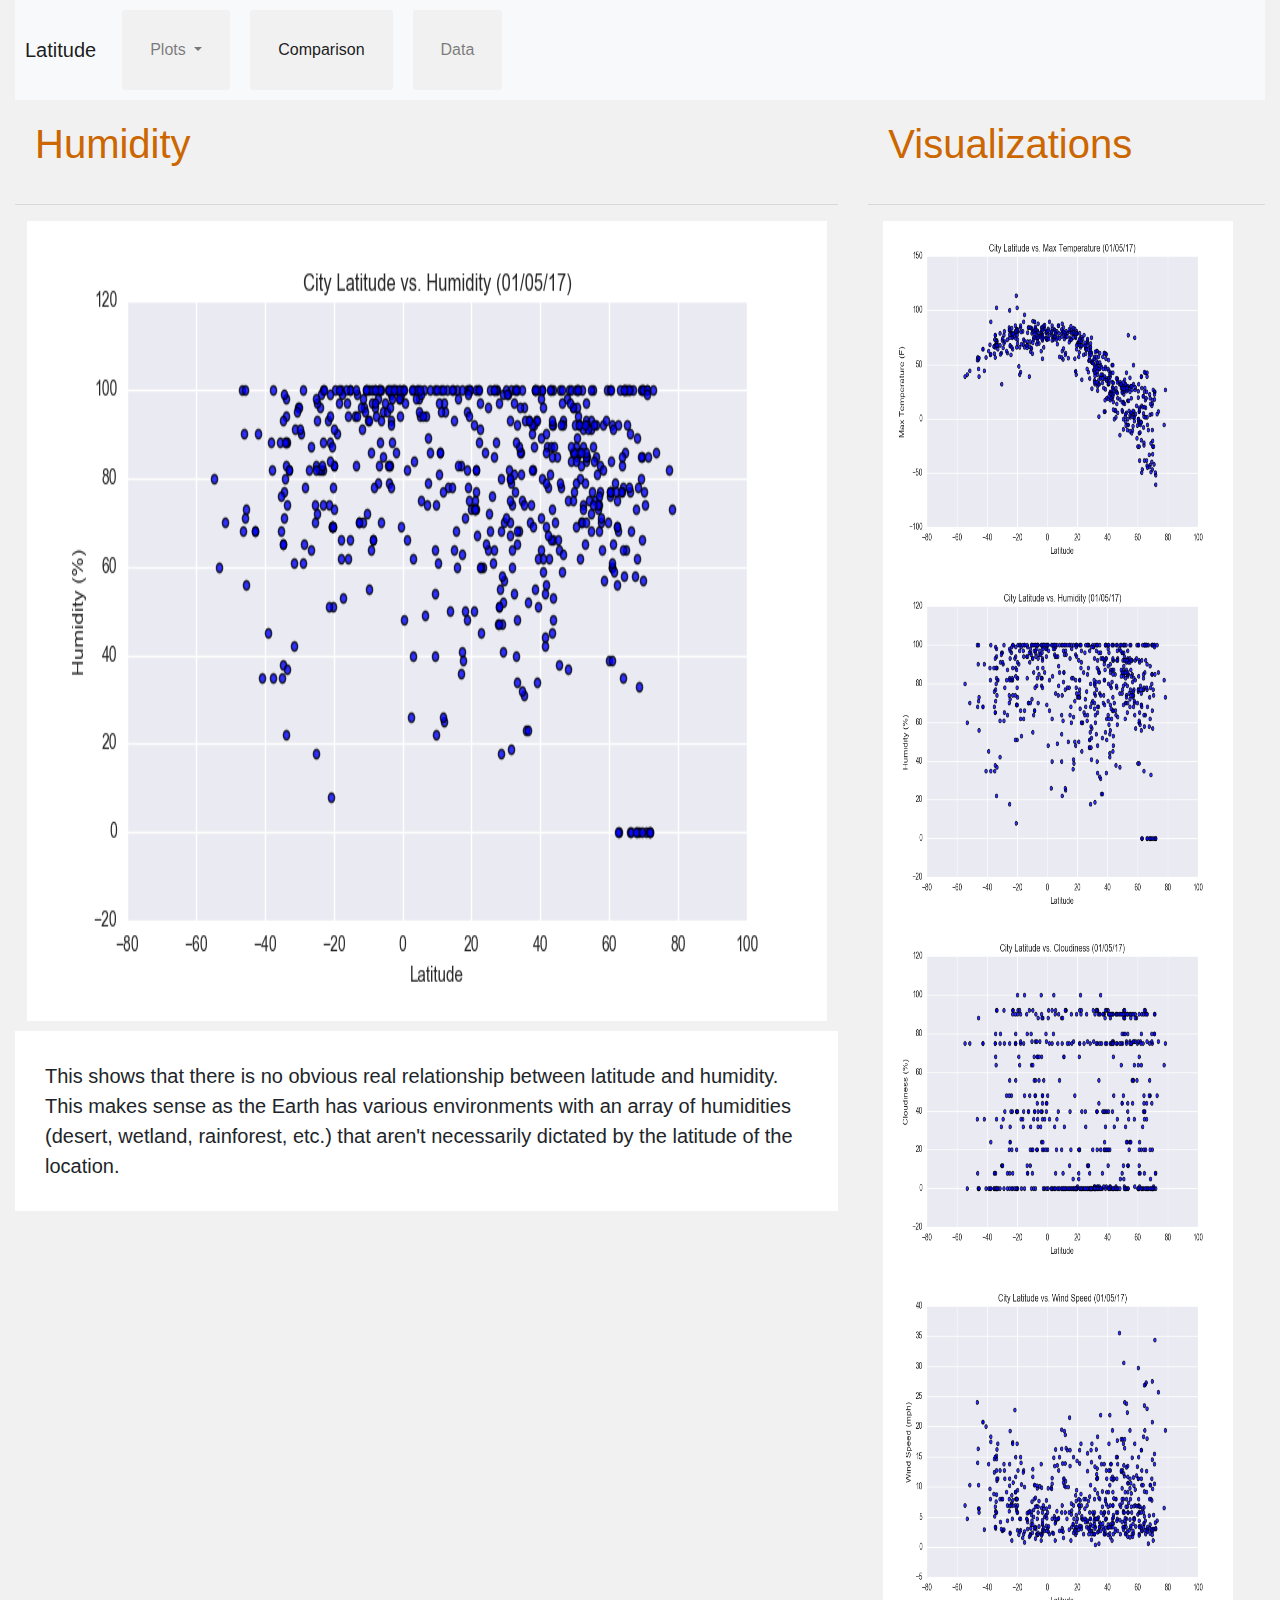
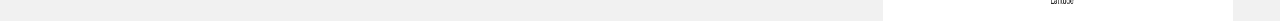
<file: WebVisualizations/humidity.html>
<!DOCTYPE html>
<html lang="en">
<head>
  <meta charset="UTF-8">
  <title>Bootstrap Visualization Dashboard</title>
  <link rel="stylesheet" href="https://stackpath.bootstrapcdn.com/bootstrap/4.3.1/css/bootstrap.min.css" integrity="sha384-ggOyR0iXCbMQv3Xipma34MD+dH/1fQ784/j6cY/iJTQUOhcWr7x9JvoRxT2MZw1T" crossorigin="anonymous">
  <link href="style.css" rel="stylesheet">
</head>

<body>

  <!--Creates the overall grid-->
<div class="container-fluid">

  <!--Row 1-->
  <div class="row">
   <div class="col-md-12">
     <nav class="navbar navbar-expand-lg navbar-light bg-light">
       <a class="navbar-brand" href="index.html">Latitude</a>
       <button class="navbar-toggler" type="button" data-toggle="collapse" data-target="#navbarNavDropdown" aria-controls="navbarNavDropdown" aria-expanded="false" aria-label="Toggle navigation">
         <span class="navbar-toggler-icon"></span>
       </button>
       <div class="collapse navbar-collapse" id="navbarNavDropdown">
         <ul class="navbar-nav">
           <li class="nav-item dropdown">
             <a class="nav-link dropdown-toggle" href="#" id="navbarDropdownMenuLink" data-toggle="dropdown" aria-haspopup="true" aria-expanded="false">
               Plots
             </a>
             <div class="dropdown-menu" aria-labelledby="navbarDropdownMenuLink">
               <a class="dropdown-item" href="temp.html">Max Temperature</a>
               <a class="dropdown-item" href="humidity.html">Humidity</a>
               <a class="dropdown-item" href="cloudiness.html">Cloudiness</a>
               <a class="dropdown-item" href="wind.html">Wind Speed</a>
             </div>
           </li>
           <li class="nav-item active">
             <a class="nav-link" href="comparison.html">Comparison <span class="sr-only">(current)</span></a>
           </li>
           <li class="nav-item">
             <a class="nav-link" href="data.html">Data</a>
           </li>
         </ul>
       </div>
     </nav>
   </div>
 </div>


   <!--Row 2-->
   <div class="row">
     <div class="col-sm-12 col-md-8">
       <div class="box"> 
         <h2>Humidity</h2>
         <hr>
         <img src="Resources/assets/images/Fig2.png" alt="Humidity" class="large-plot" width="800" height="800">
         <p>
          This shows that there is no obvious real relationship between latitude and humidity. This makes sense as the Earth 
          has various environments with an array of humidities (desert, wetland, rainforest, etc.) that aren't necessarily 
          dictated by the latitude of the location.
         </p>
       </div>
     </div>

     <div class="col-sm-12 col-md-4">
       <div class="box"> 
         <h2>Visualizations</h2>
         <hr>

         <div class="col-sm-12 col-md-4">
           <div class="mini-box">
               <a href="temp.html">
                 <img src="Resources/assets/images/Fig1.png" alt="Lat vs Temp" width="350" height="350">
               </a>
           </div>
       </div>

       <div class="col-sm-12 col-md-4">
           <div class="mini-box">
               <a href="humidity.html">
                 <img src="Resources/assets/images/Fig2.png" alt="Lat vs Humidity" width="350" height="350">
               </a>
           </div>
       </div>   

       <div class="col-sm-12 col-md-4">
         <div class="mini-box">
             <a href="cloudiness.html">
               <img src="Resources/assets/images/Fig3.png" alt="Lat vs Cloudiness" width="350" height="350">
             </a>
         </div>
     </div>

     <div class="col-sm-12 col-md-4">
         <div class="mini-box">
             <a href="wind.html">
               <img src="Resources/assets/images/Fig4.png" alt="Lat vs Wind" width="350" height="350">
             </a>
         </div>
     </div>   

   </div>
</file>
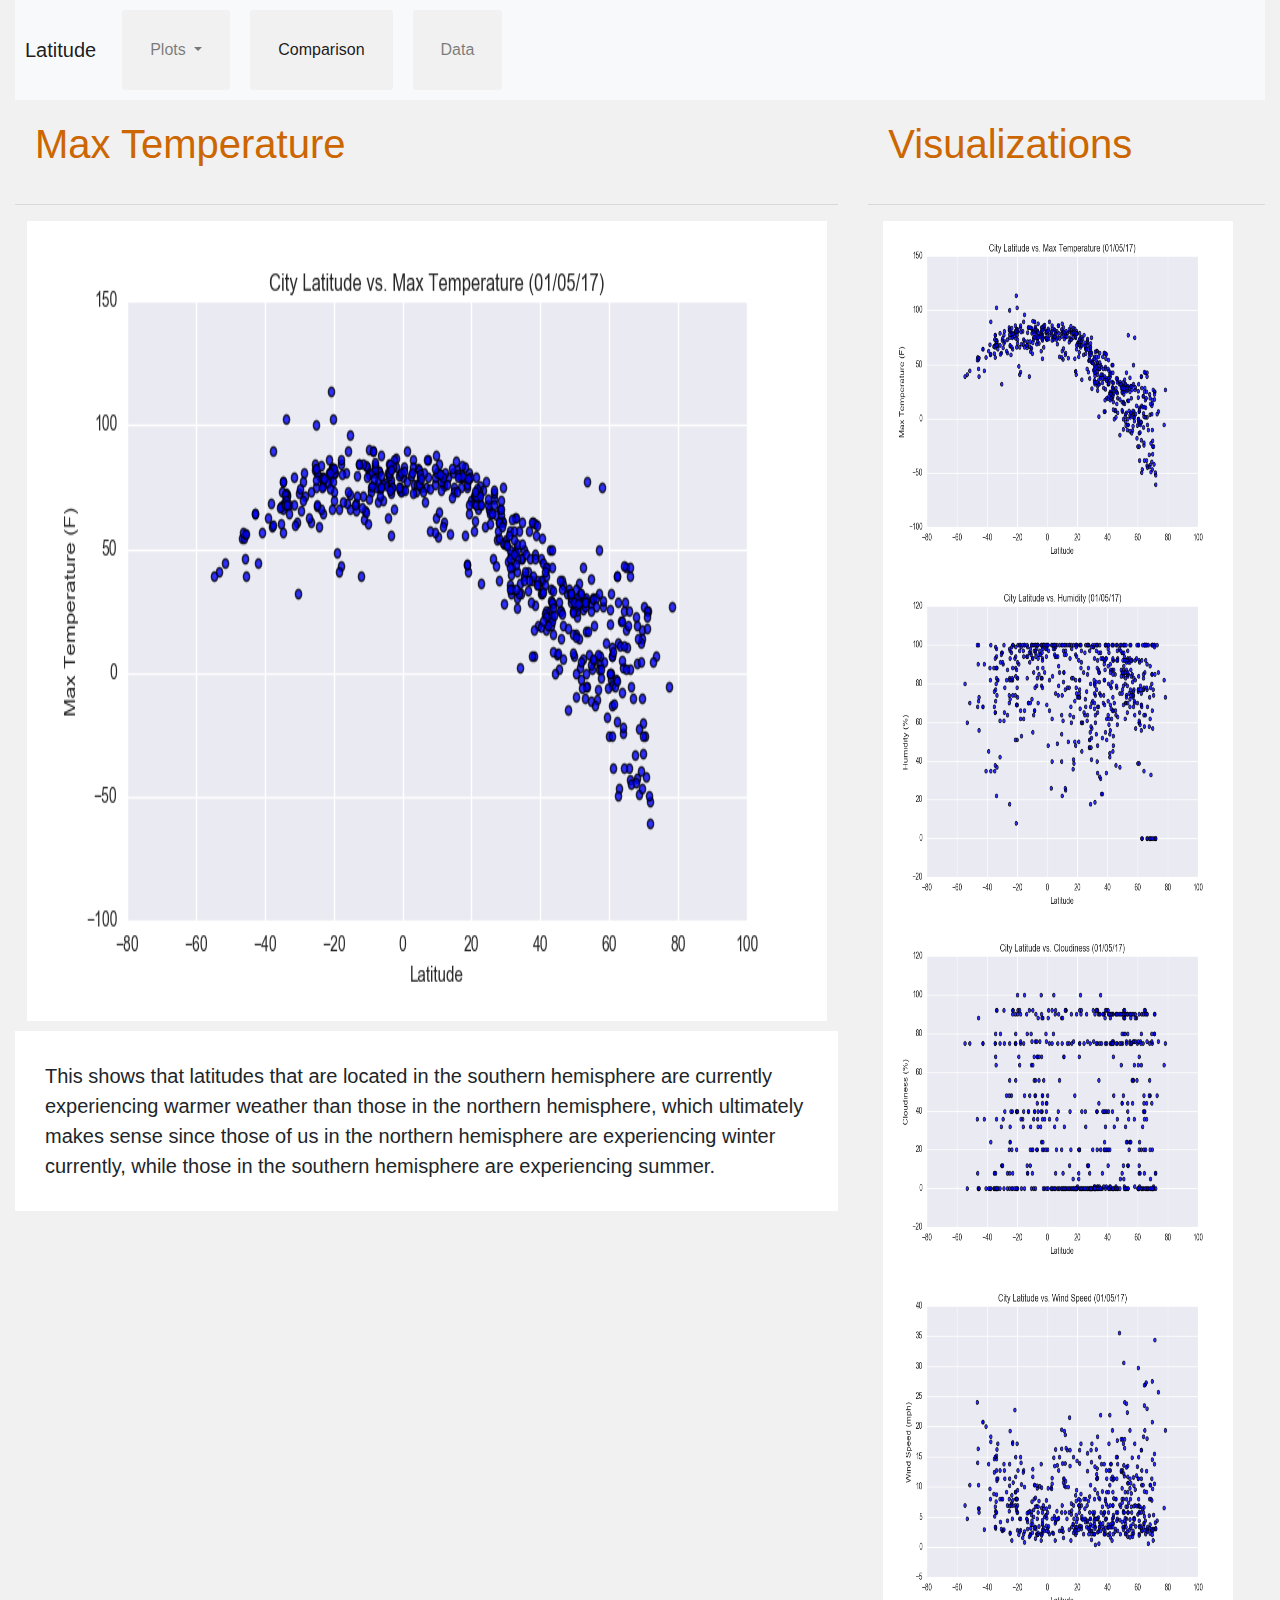
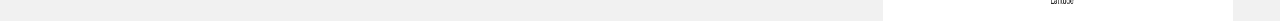
<file: WebVisualizations/temp.html>
<!DOCTYPE html>
<html lang="en">
<head>
  <meta charset="UTF-8">
  <title>Bootstrap Visualization Dashboard</title>
  <link rel="stylesheet" href="https://stackpath.bootstrapcdn.com/bootstrap/4.3.1/css/bootstrap.min.css" integrity="sha384-ggOyR0iXCbMQv3Xipma34MD+dH/1fQ784/j6cY/iJTQUOhcWr7x9JvoRxT2MZw1T" crossorigin="anonymous">
  <link href="style.css" rel="stylesheet">
</head>

<body>

<!--Creates the overall grid-->
<div class="container-fluid">

  <!--Row 1-->
  <div class="row">
   <div class="col-md-12">
     <nav class="navbar navbar-expand-lg navbar-light bg-light">
       <a class="navbar-brand" href="index.html">Latitude</a>
       <button class="navbar-toggler" type="button" data-toggle="collapse" data-target="#navbarNavDropdown" aria-controls="navbarNavDropdown" aria-expanded="false" aria-label="Toggle navigation">
         <span class="navbar-toggler-icon"></span>
       </button>
       <div class="collapse navbar-collapse" id="navbarNavDropdown">
         <ul class="navbar-nav">
           <li class="nav-item dropdown">
             <a class="nav-link dropdown-toggle" href="#" id="navbarDropdownMenuLink" data-toggle="dropdown" aria-haspopup="true" aria-expanded="false">
               Plots
             </a>
             <div class="dropdown-menu" aria-labelledby="navbarDropdownMenuLink">
               <a class="dropdown-item" href="temp.html">Max Temperature</a>
               <a class="dropdown-item" href="humidity.html">Humidity</a>
               <a class="dropdown-item" href="cloudiness.html">Cloudiness</a>
               <a class="dropdown-item" href="wind.html">Wind Speed</a>
             </div>
           </li>
           <li class="nav-item active">
             <a class="nav-link" href="comparison.html">Comparison <span class="sr-only">(current)</span></a>
           </li>
           <li class="nav-item">
             <a class="nav-link" href="data.html">Data</a>
           </li>
         </ul>
       </div>
     </nav>
   </div>
 </div>


   <!--Row 2-->
   <div class="row">
     <div class="col-sm-12 col-md-8">
       <div class="box"> 
         <h2>Max Temperature</h2>
         <hr>
         <img src="Resources/assets/images/Fig1.png" alt="Max Temp" class="large-plot" width="800" height="800">
         <p>
          This shows that latitudes that are located in the southern hemisphere are currently experiencing warmer 
          weather than those in the northern hemisphere, which ultimately makes sense since those of us in the northern 
          hemisphere are experiencing winter currently, while those in the southern hemisphere are experiencing summer.
         </p>
       </div>
     </div>

     <div class="col-sm-12 col-md-4">
       <div class="box"> 
         <h2>Visualizations</h2>
         <hr>

         <div class="col-sm-12 col-md-4">
           <div class="mini-box">
               <a href="temp.html">
                 <img src="Resources/assets/images/Fig1.png" alt="Lat vs Temp" width="350" height="350">
               </a>
           </div>
       </div>

       <div class="col-sm-12 col-md-4">
           <div class="mini-box">
               <a href="humidity.html">
                 <img src="Resources/assets/images/Fig2.png" alt="Lat vs Humidity" width="350" height="350">
               </a>
           </div>
       </div>   

       <div class="col-sm-12 col-md-4">
         <div class="mini-box">
             <a href="cloudiness.html">
               <img src="Resources/assets/images/Fig3.png" alt="Lat vs Cloudiness" width="350" height="350">
             </a>
         </div>
     </div>

     <div class="col-sm-12 col-md-4">
         <div class="mini-box">
             <a href="wind.html">
               <img src="Resources/assets/images/Fig4.png" alt="Lat vs Wind" width="350" height="350">
             </a>
         </div>
     </div>   

   </div>

  </body>
</file>
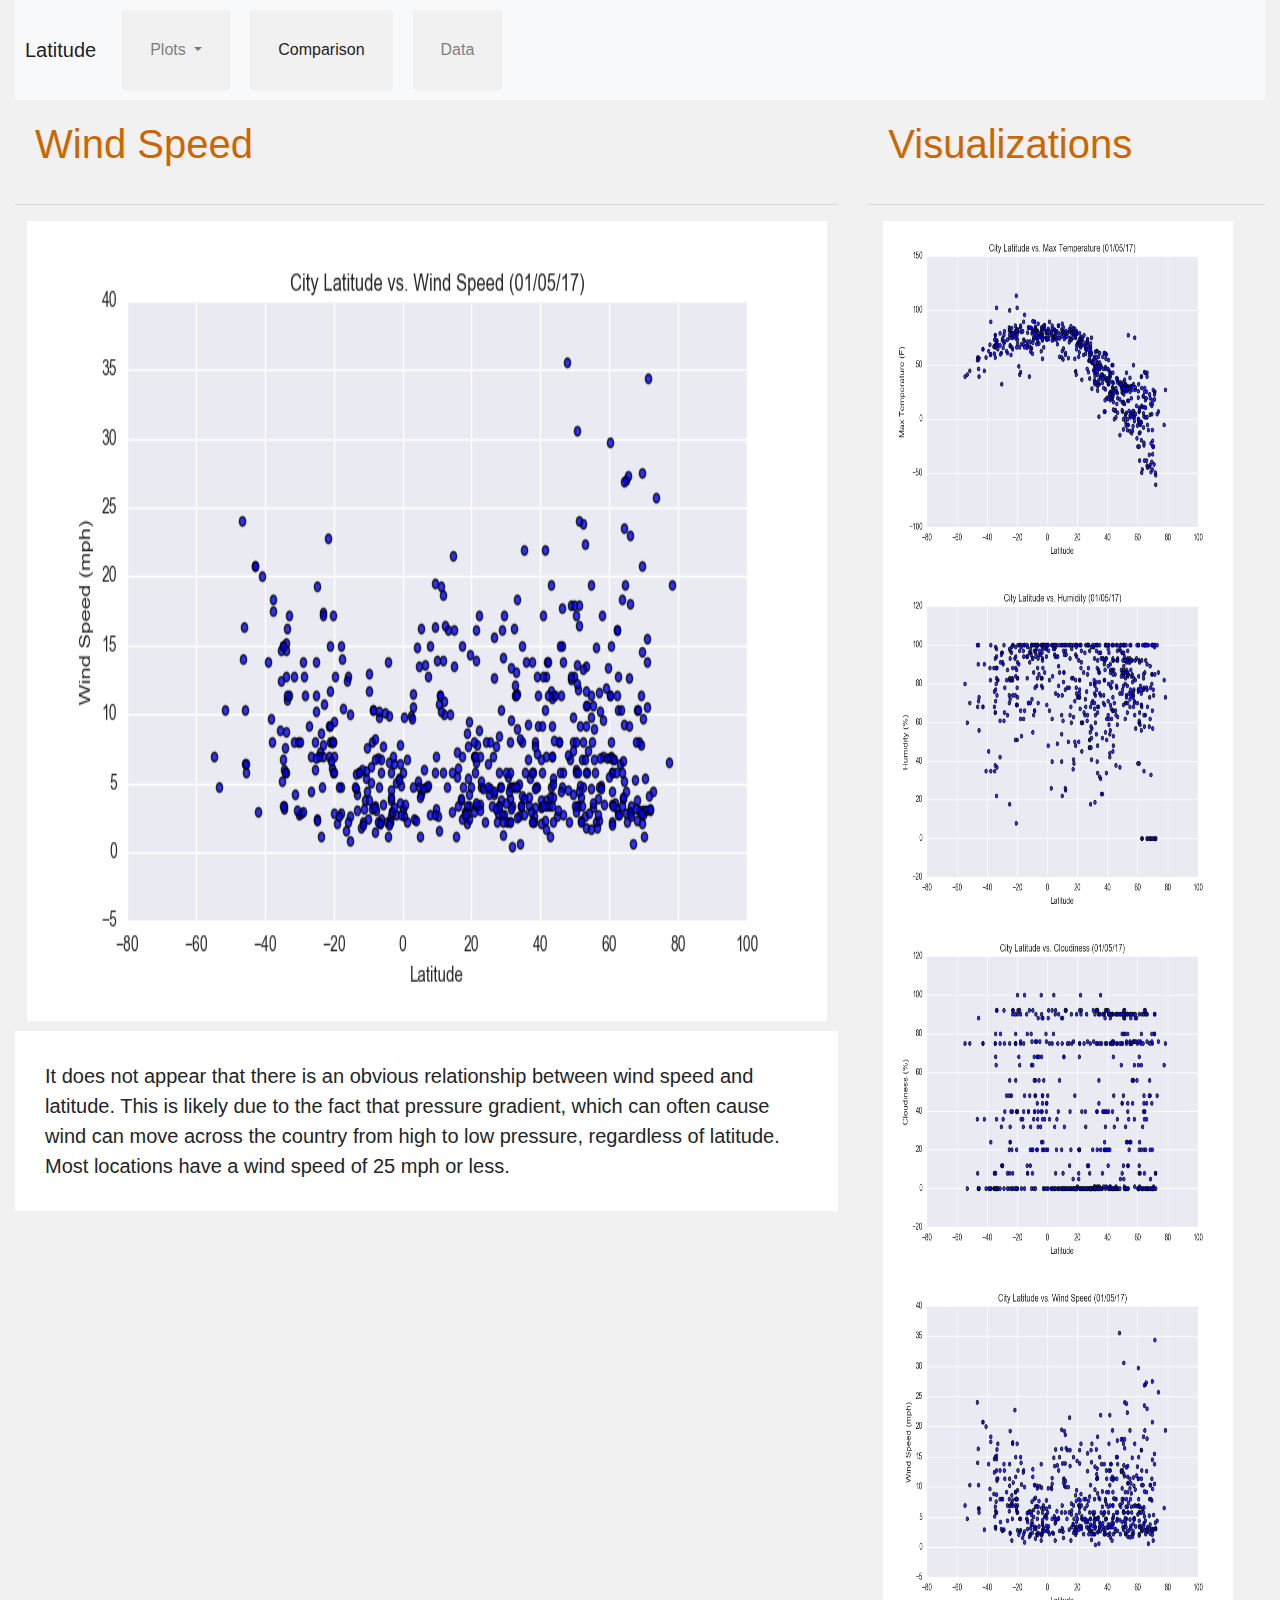
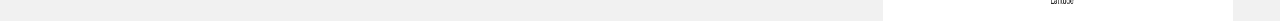
<file: WebVisualizations/wind.html>
<!DOCTYPE html>
<html lang="en">
<head>
  <meta charset="UTF-8">
  <title>Bootstrap Visualization Dashboard</title>
  <link rel="stylesheet" href="https://stackpath.bootstrapcdn.com/bootstrap/4.3.1/css/bootstrap.min.css" integrity="sha384-ggOyR0iXCbMQv3Xipma34MD+dH/1fQ784/j6cY/iJTQUOhcWr7x9JvoRxT2MZw1T" crossorigin="anonymous">
  <link href="style.css" rel="stylesheet">
</head>

<body>

<!--Creates the overall grid-->
<div class="container-fluid">

  <!--Row 1-->
  <div class="row">
   <div class="col-md-12">
     <nav class="navbar navbar-expand-lg navbar-light bg-light">
       <a class="navbar-brand" href="index.html">Latitude</a>
       <button class="navbar-toggler" type="button" data-toggle="collapse" data-target="#navbarNavDropdown" aria-controls="navbarNavDropdown" aria-expanded="false" aria-label="Toggle navigation">
         <span class="navbar-toggler-icon"></span>
       </button>
       <div class="collapse navbar-collapse" id="navbarNavDropdown">
         <ul class="navbar-nav">
           <li class="nav-item dropdown">
             <a class="nav-link dropdown-toggle" href="#" id="navbarDropdownMenuLink" data-toggle="dropdown" aria-haspopup="true" aria-expanded="false">
               Plots
             </a>
             <div class="dropdown-menu" aria-labelledby="navbarDropdownMenuLink">
               <a class="dropdown-item" href="temp.html">Max Temperature</a>
               <a class="dropdown-item" href="humidity.html">Humidity</a>
               <a class="dropdown-item" href="cloudiness.html">Cloudiness</a>
               <a class="dropdown-item" href="wind.html">Wind Speed</a>
             </div>
           </li>
           <li class="nav-item active">
             <a class="nav-link" href="comparison.html">Comparison <span class="sr-only">(current)</span></a>
           </li>
           <li class="nav-item">
             <a class="nav-link" href="data.html">Data</a>
           </li>
         </ul>
       </div>
     </nav>
   </div>
 </div>


   <!--Row 2-->
   <div class="row">
     <div class="col-sm-12 col-md-8">
       <div class="box"> 
         <h2>Wind Speed</h2>
         <hr>
         <img src="Resources/assets/images/Fig4.png" alt="Wind Speed" class="large-plot" width="800" height="800">
         <p>
          It does not appear that there is an obvious relationship between wind speed and latitude. 
          This is likely due to the fact that pressure gradient, which can often cause wind can move across the 
          country from high to low pressure, regardless of latitude.  Most locations have a wind speed of 25 mph or less.  
         </p>
       </div>
     </div>

     <div class="col-sm-12 col-md-4">
       <div class="box"> 
         <h2>Visualizations</h2>
         <hr>

         <div class="col-sm-12 col-md-4">
           <div class="mini-box">
               <a href="temp.html">
                 <img src="Resources/assets/images/Fig1.png" alt="Lat vs Temp" width="350" height="350">
               </a>
           </div>
       </div>

       <div class="col-sm-12 col-md-4">
           <div class="mini-box">
               <a href="humidity.html">
                 <img src="Resources/assets/images/Fig2.png" alt="Lat vs Humidity" width="350" height="350">
               </a>
           </div>
       </div>   

       <div class="col-sm-12 col-md-4">
         <div class="mini-box">
             <a href="cloudiness.html">
               <img src="Resources/assets/images/Fig3.png" alt="Lat vs Cloudiness" width="350" height="350">
             </a>
         </div>
     </div>

     <div class="col-sm-12 col-md-4">
         <div class="mini-box">
             <a href="wind.html">
               <img src="Resources/assets/images/Fig4.png" alt="Lat vs Wind" width="350" height="350">
             </a>
         </div>
     </div>   

   </div>
</body>
</file>
<file: WebVisualizations/style.css>
/* Giving the body the specified background color, adding font sizes for the h1 and h3 elements we'll be using */
body {
  background: #f1f1f1;
}

h2 {
  font-size: 40px;
  padding: 20px;
  color: #cc6600
}

h3 {
  font-size: 30px;
  text-align: center;
  padding: 20px;
  background: #fff;
  margin-top: 20px;
}

p {
  font-size: 20px;
  padding: 30px;
  background: #fff;
  margin-top: 10px;
}

.large-plot{
  display: block;
  margin-left: auto;
  margin-right: auto;

}

/* Giving our navbar some padding and a background color */
.navbar {
  padding: 10px;
  background: #f1f1f1;
}

/* Making our navbar li's inline-block elements this makes it so we can have multiple on the same line. Floats could have been used too */
.navbar li {
  display: inline-block;
  padding: 20px;
  margin-right: 10px;
  margin-left: 10px;
  cursor: pointer;
  background: #f1f1f1;
  border-radius: 3px;
}

.navbar ul {
  visibility: visible;
}

 
/* Getting rid of the default link styles here */
.navbar li a {
  color: #000;
  text-decoration: none;
}

/* Styling the header, giving it a height, a background color, and some top padding */
.header {
  height: 200px;
  padding-top: 20px;
  background: #cdcdcd;
}

/* Centering our h1 tag inside our header, giving it a little padding, removing its margin */
.header h1 {
  padding: 60px;
  margin: 0;
  color: #000;
  text-align: center;
}

.table {
  align-items: center;
  width: 100%;
  text-align: center;
}

th, td{
  padding: 10px;
  text-align: center;
  border-bottom: 1px solid #ddd;
  background-color: #f1f1f1;
  color: black;
}


/* Adding media queries to show the drop-down, and hide the navbar when the screen is smaller than 480 pixels */
@media (max-width: 600px) {
  .navbar li {
    padding: 10px;
  }

  .navbar ul {
    visibility: hidden;
  }

  .dropdown-menu {
    visibility: visible;
  }
}
</file>
